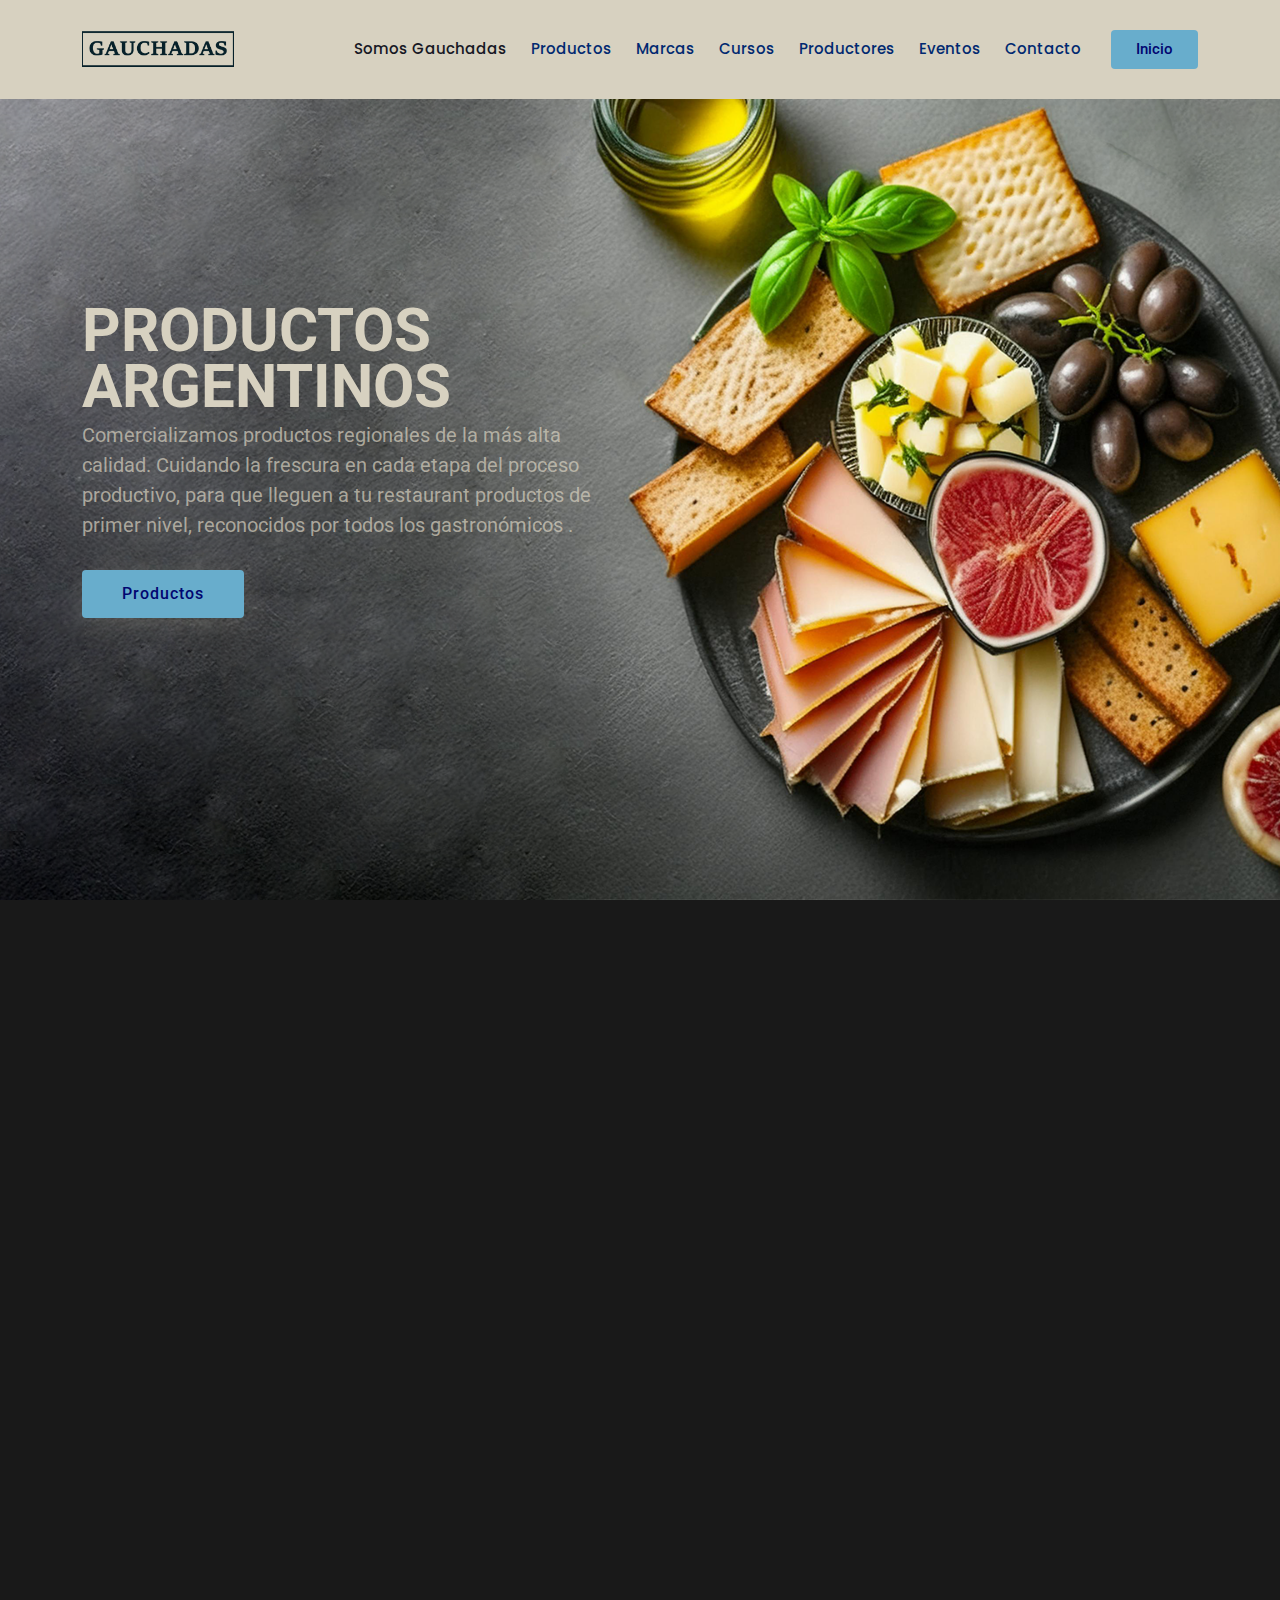
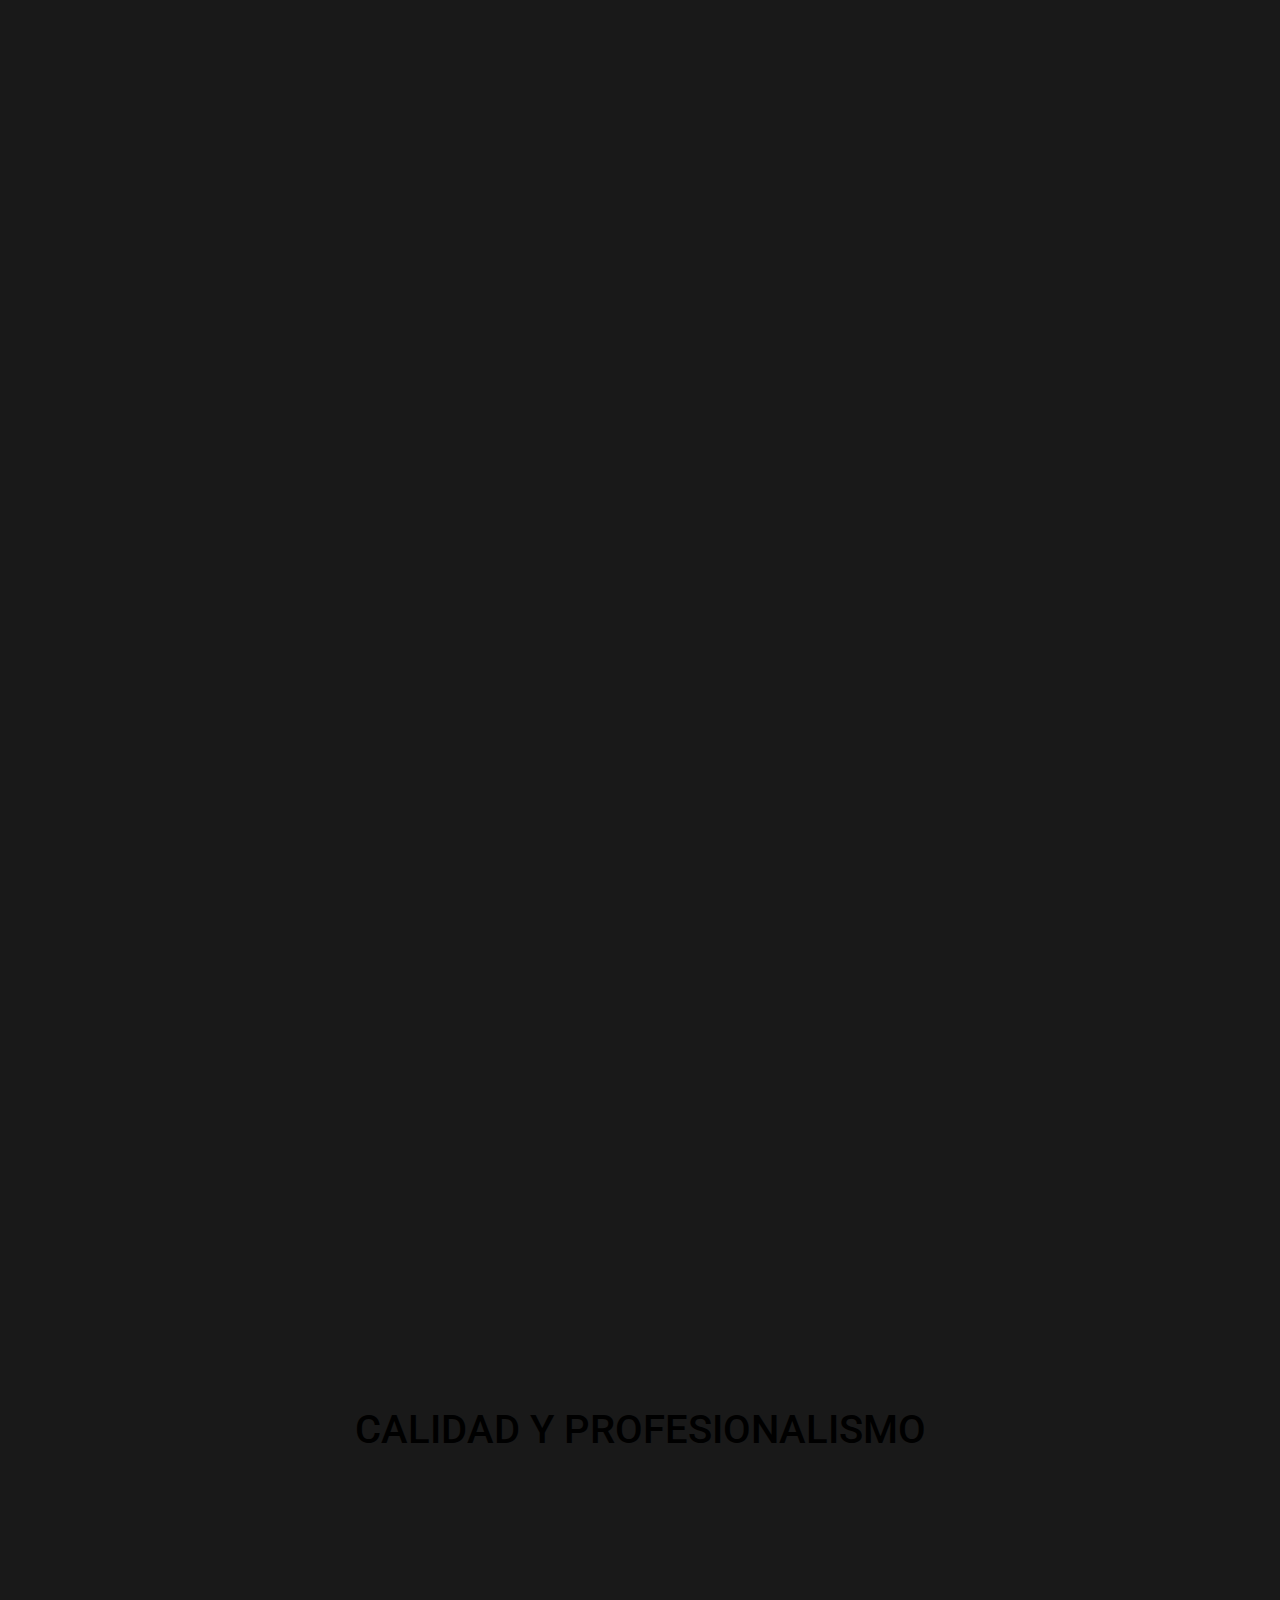
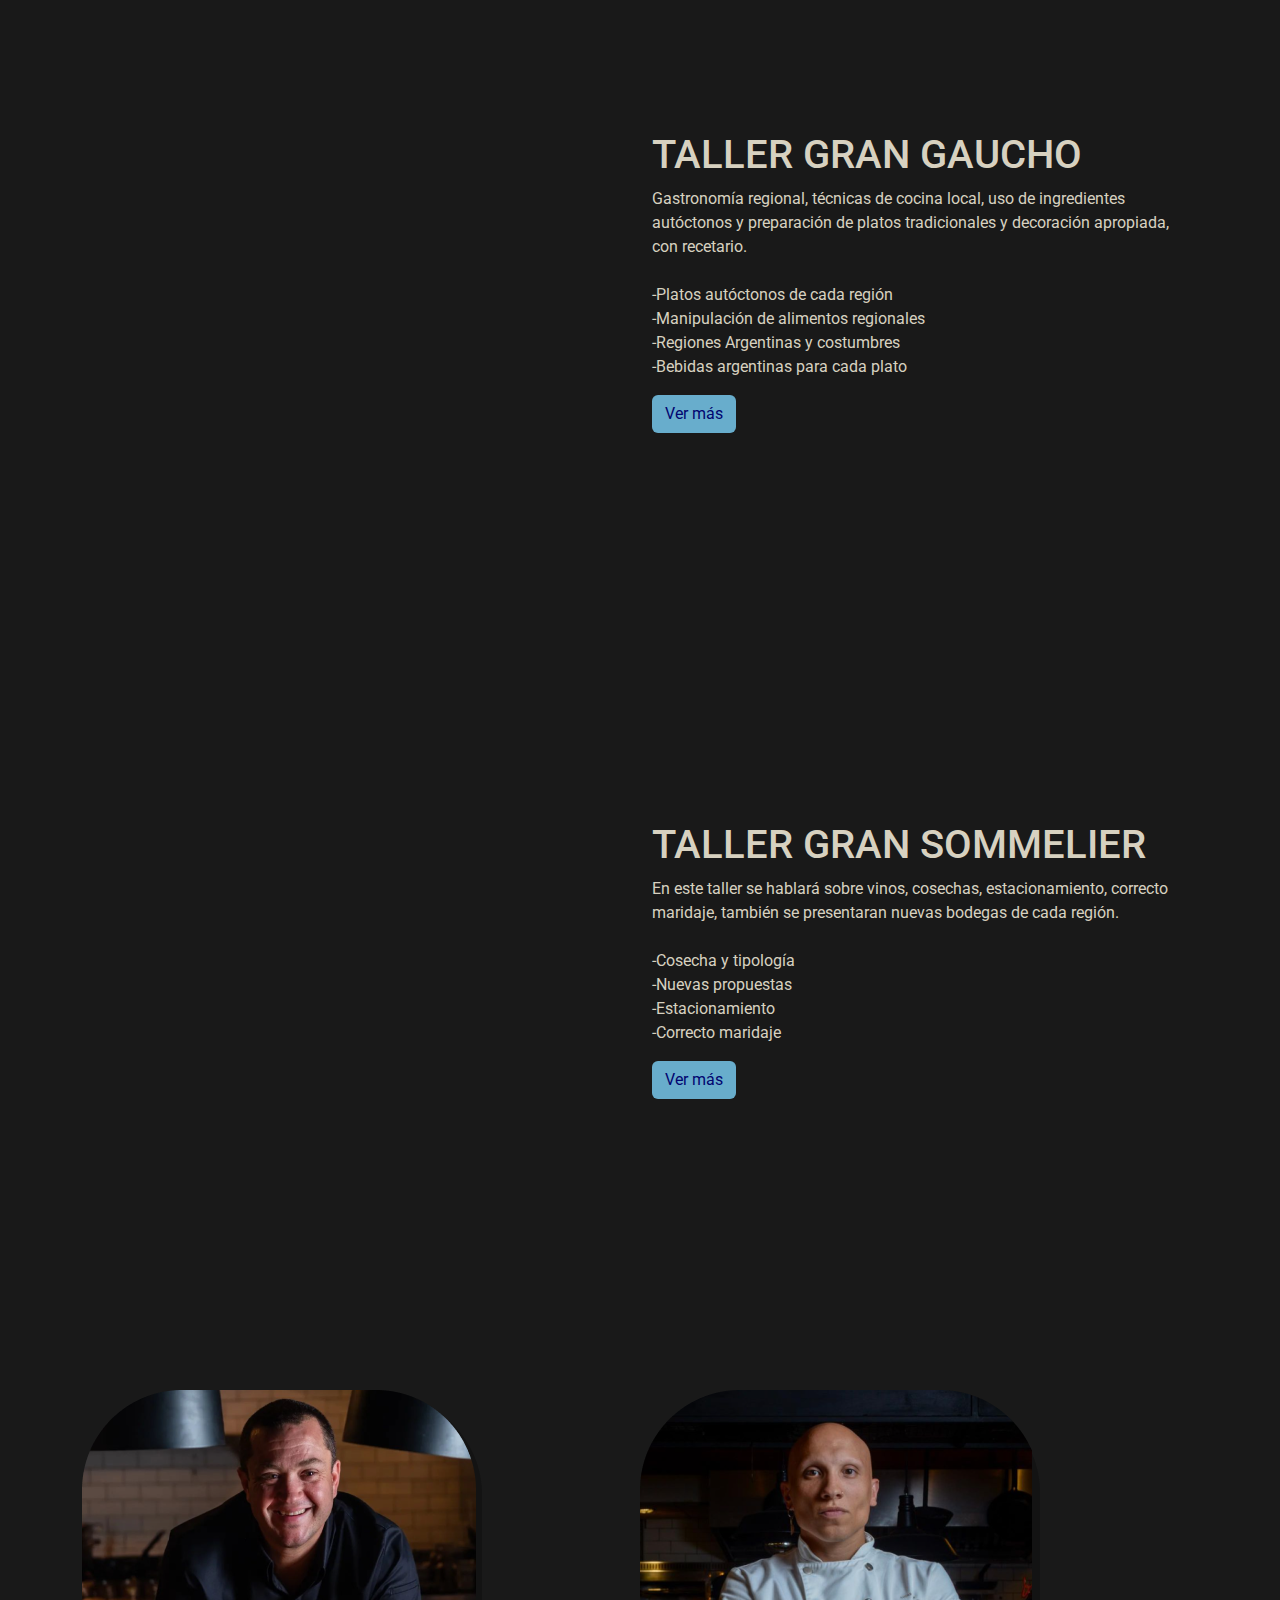
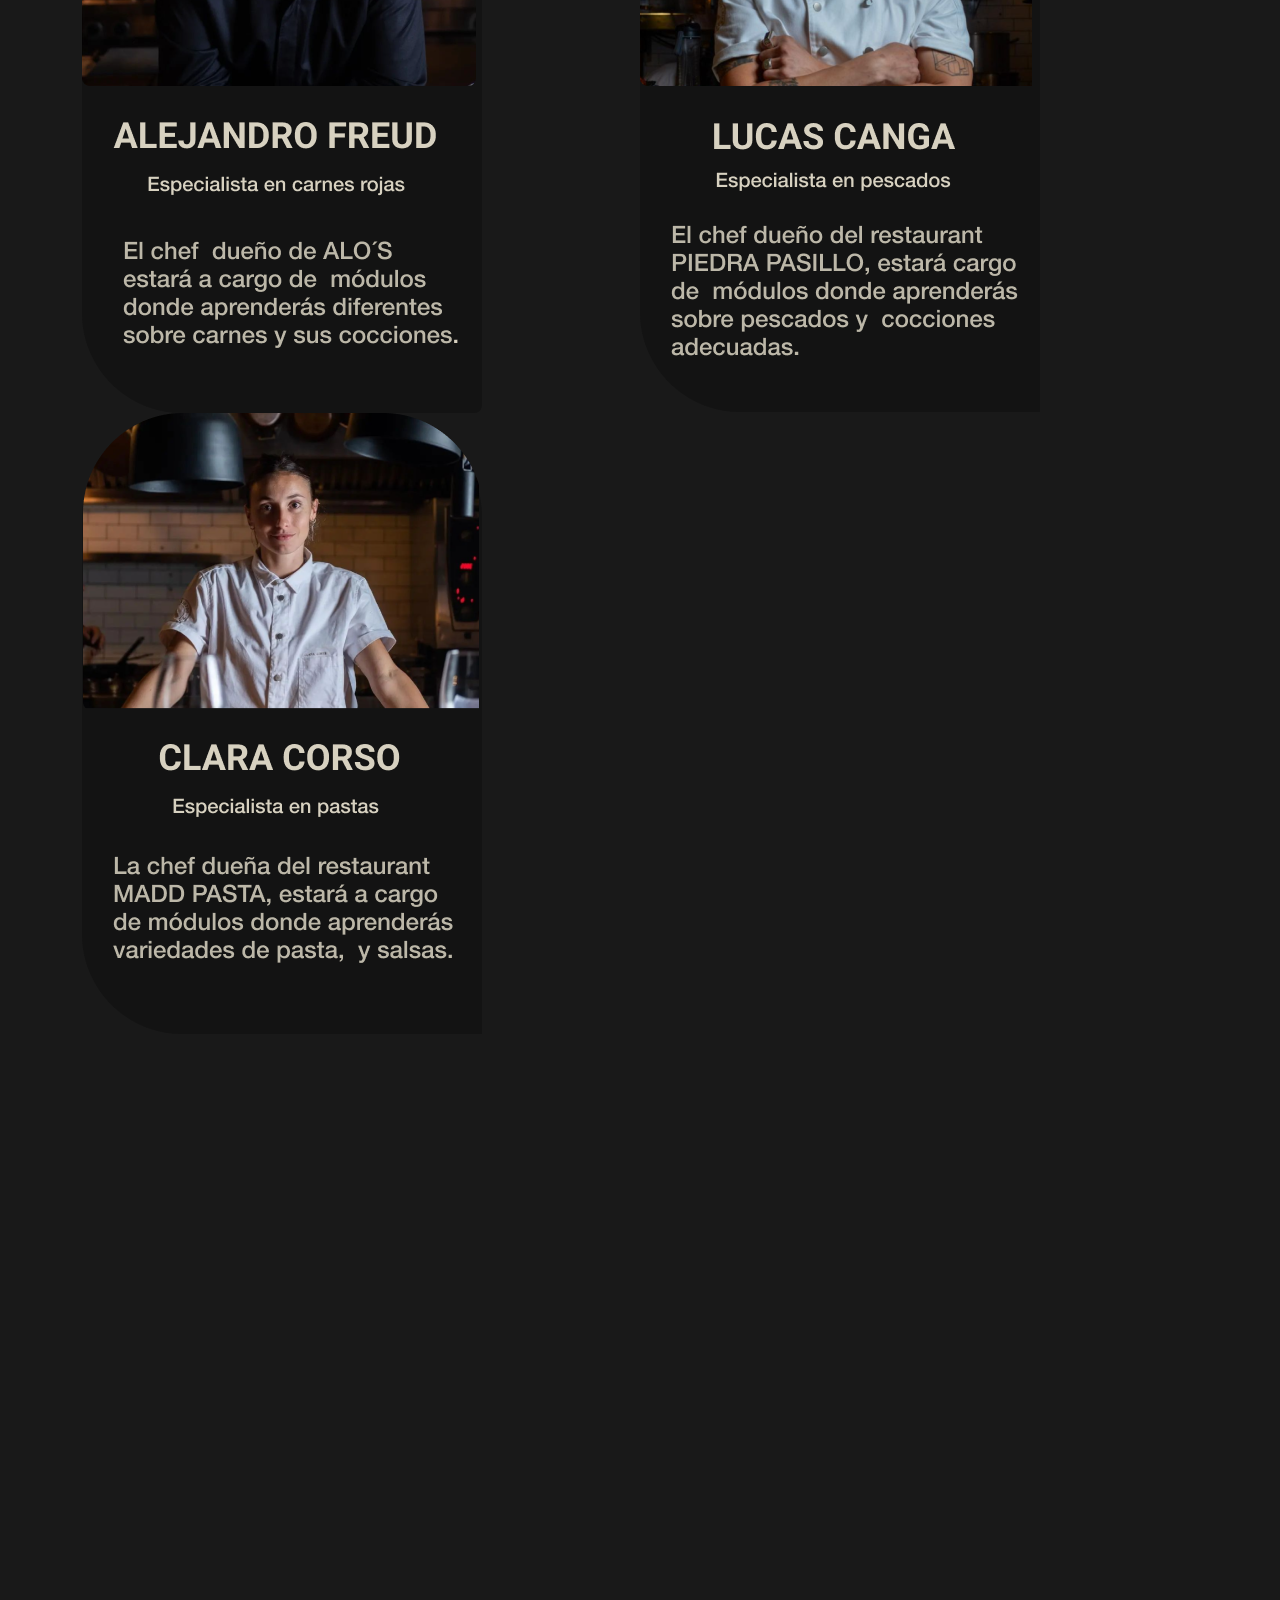
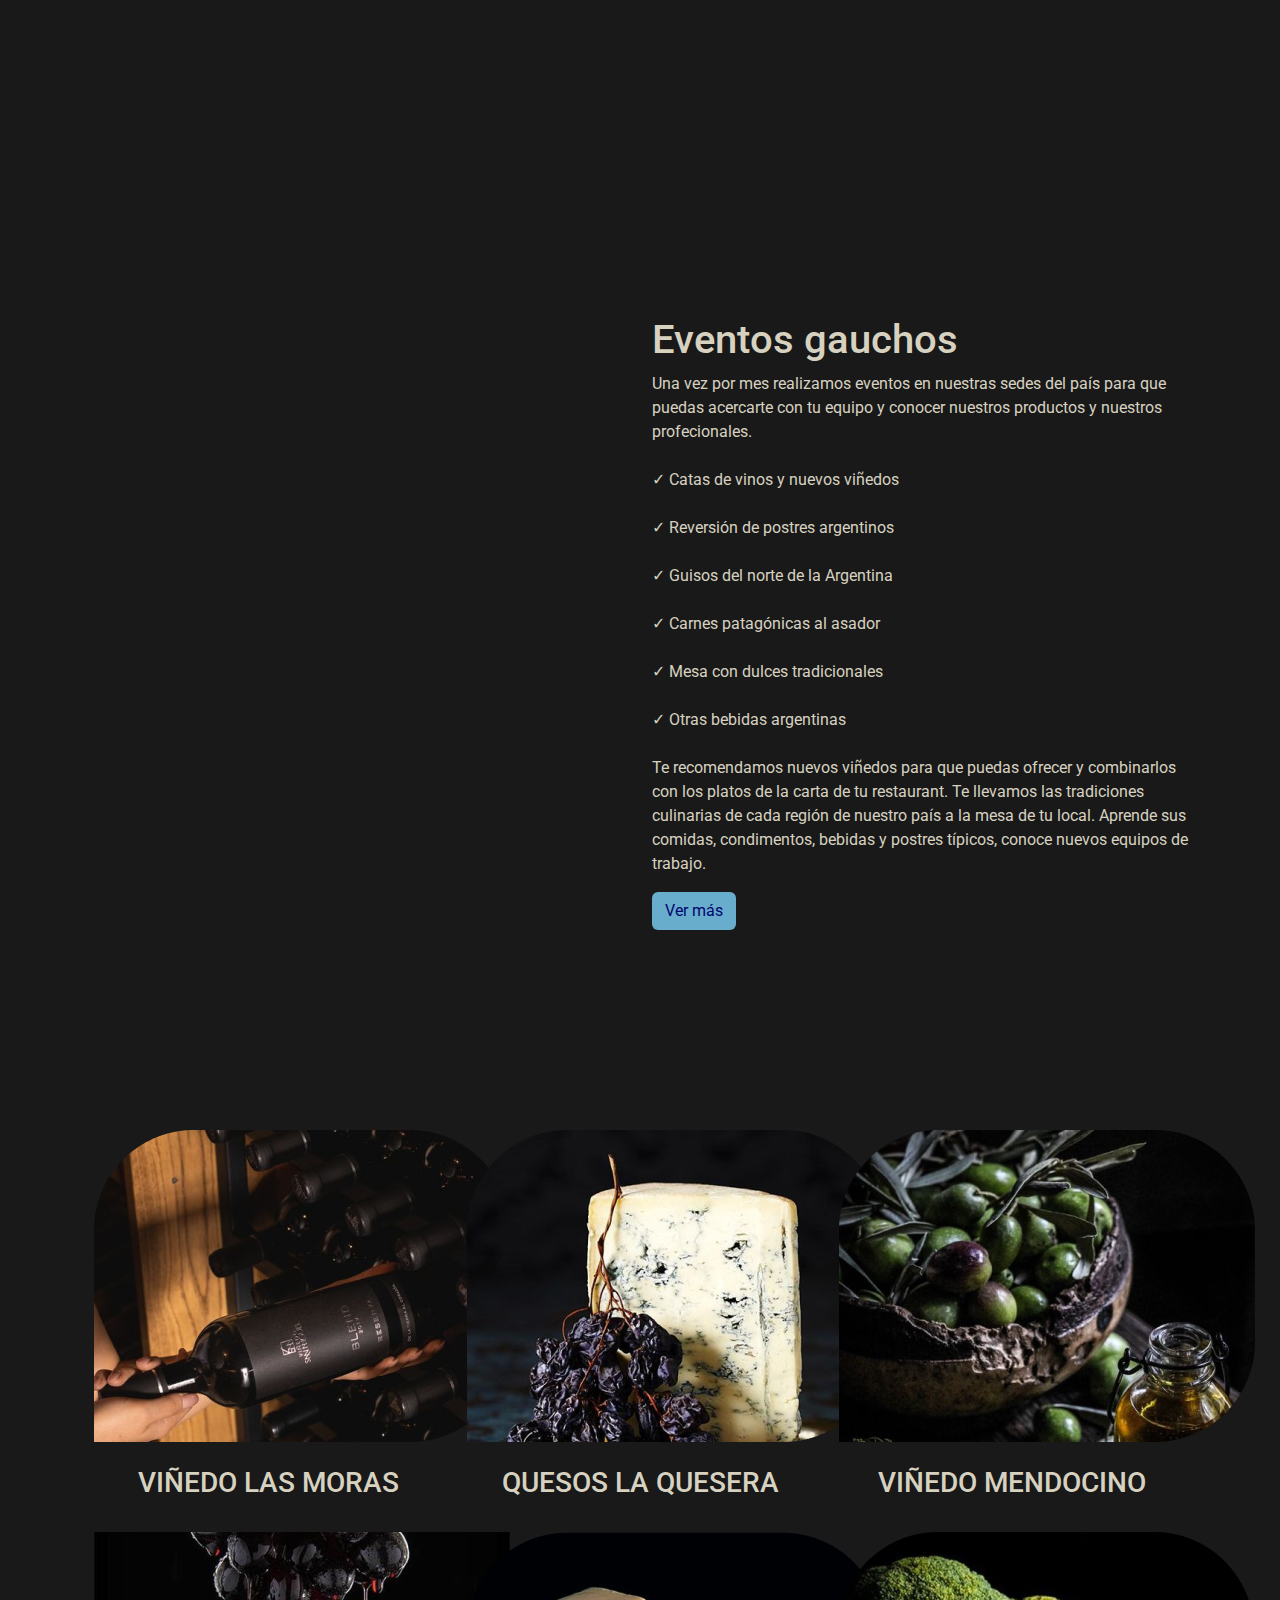
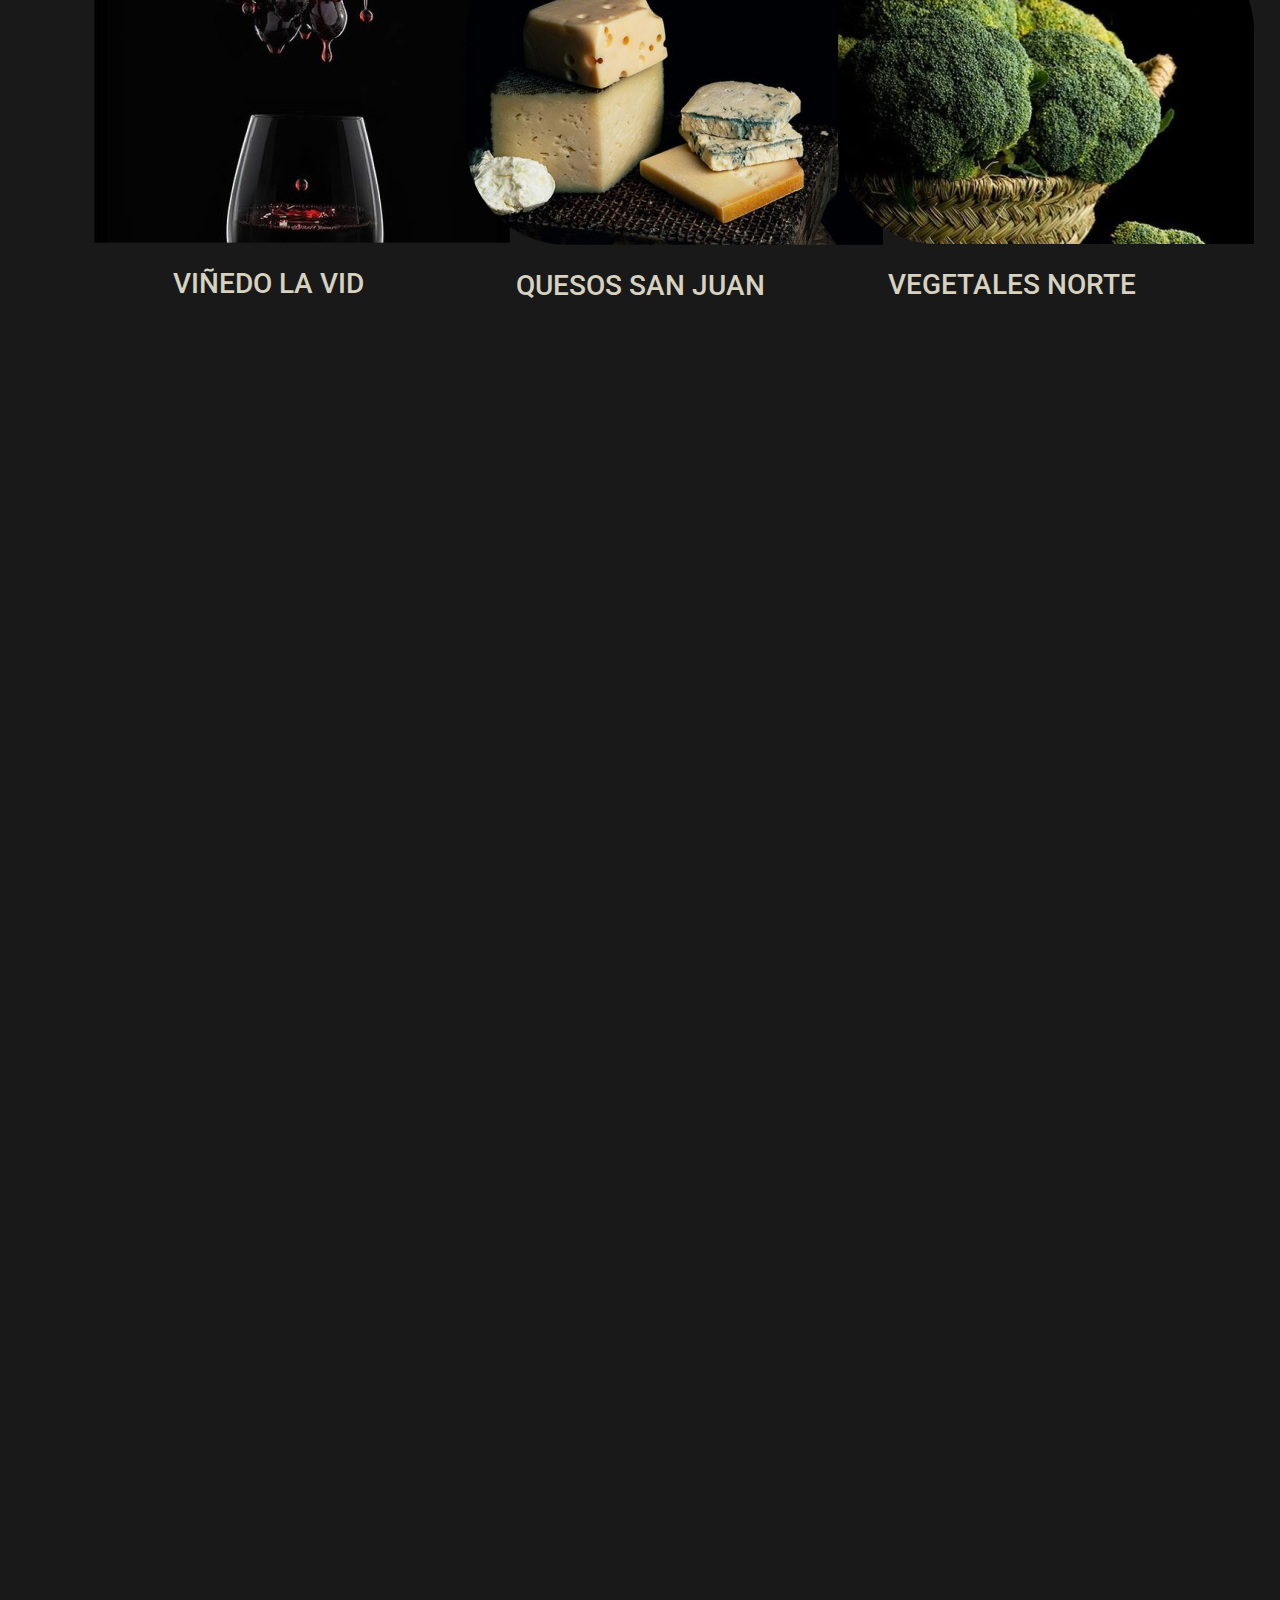
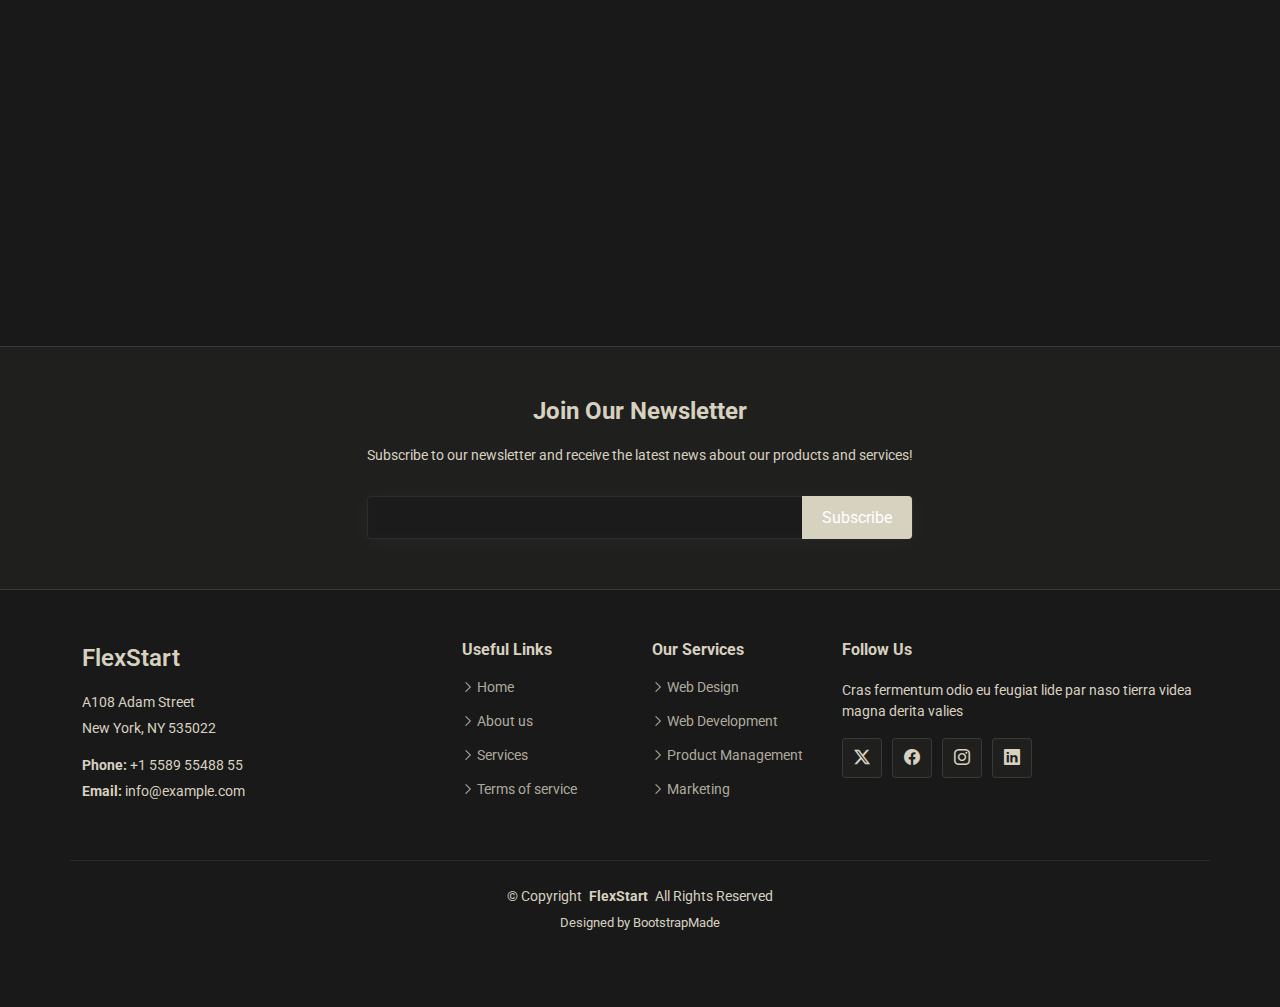
<file: nueva/FlexStart/index.html>
<!DOCTYPE html>
<html lang="en">

<head>
  <meta charset="utf-8">
  <meta content="width=device-width, initial-scale=1.0" name="viewport">
  <title>Index - FlexStart Bootstrap Template</title>
  <meta content="" name="description">
  <meta content="" name="keywords">

  <!-- Favicons -->
  <link href="assets/img/favicon.png" rel="icon">
  <link href="assets/img/apple-touch-icon.png" rel="apple-touch-icon">

  <!-- Fonts -->
  <link href="https://fonts.googleapis.com" rel="preconnect">
  <link href="https://fonts.gstatic.com" rel="preconnect" crossorigin>
  <link
    href="https://fonts.googleapis.com/css2?family=Roboto:ital,wght@0,100;0,300;0,400;0,500;0,700;0,900;1,100;1,300;1,400;1,500;1,700;1,900&family=Poppins:ital,wght@0,100;0,200;0,300;0,400;0,500;0,600;0,700;0,800;0,900;1,100;1,200;1,300;1,400;1,500;1,600;1,700;1,800;1,900&family=Nunito:ital,wght@0,200;0,300;0,400;0,500;0,600;0,700;0,800;0,900;1,200;1,300;1,400;1,500;1,600;1,700;1,800;1,900&display=swap"
    rel="stylesheet">

  <!-- Vendor CSS Files -->
  <link href="assets/vendor/bootstrap/css/bootstrap.min.css" rel="stylesheet">
  <link href="assets/vendor/bootstrap-icons/bootstrap-icons.css" rel="stylesheet">
  <link href="assets/vendor/aos/aos.css" rel="stylesheet">
  <link href="assets/vendor/glightbox/css/glightbox.min.css" rel="stylesheet">
  <link href="assets/vendor/swiper/swiper-bundle.min.css" rel="stylesheet">

  <!-- Main CSS File -->
  <link href="assets/css/main.css" rel="stylesheet">
  <!-- personalizado CSS File -->
  <link href="assets/css/personalizado.css" rel="stylesheet">

  <!-- =======================================================
  * Template Name: FlexStart
  * Template URL: https://bootstrapmade.com/flexstart-bootstrap-startup-template/
  * Updated: Jun 14 2024 with Bootstrap v5.3.3
  * Author: BootstrapMade.com
  * License: https://bootstrapmade.com/license/
  ======================================================== -->
</head>

<body class="index-page">

  <header id="header" class="header d-flex align-items-center fixed-top">
    <div class="container-fluid container-xl position-relative d-flex align-items-center">

      <a href="index.html" class="logo d-flex align-items-center me-auto">
        <!-- Uncomment the line below if you also wish to use an image logo -->
        <img src="img/Logo.png" alt="logo">
      </a>

      <nav id="navmenu" class="navmenu nav">
        <ul>
          <li><a href="#hero" class="active">Somos Gauchadas<br></a></li>
          <li><a href="#about">Productos</a></li>
          <li><a href="#services">Marcas</a></li>
          <li><a href="#portfolio">Cursos</a></li>
          <li><a href="#team">Productores</a></li>
          <li><a href="blog.html">Eventos</a></li>
          <li><a href="#contact">Contacto</a></li>
        </ul>
        <i class="mobile-nav-toggle d-xl-none bi bi-list"></i>
      </nav>

      <a id="boton" class="btn-getstarted flex-md-shrink-0" href="index.html#about">Inicio</a>

    </div>
  </header>

  <main class="main">

    <!-- Hero Section -->
    <section id="hero" class="hero section">

      <div class="container">
        <div class="row gy-4">
          <div class="col-lg-6 order-2 order-lg-1 d-flex flex-column justify-content-center">
            <h1 data-aos="fade-up" style="font-size: 60px;">PRODUCTOS ARGENTINOS</h1>
            <p class="textos" data-aos="fade-up" data-aos-delay="100">Comercializamos productos regionales de la más
              alta calidad. Cuidando la frescura en cada etapa del proceso productivo, para que lleguen a tu restaurant
              productos de primer nivel, reconocidos por todos los gastronómicos .</p>
            <div class="d-flex flex-column flex-md-row" data-aos="fade-up" data-aos-delay="200">
              <a id="boton" href="#about" class="boton btn-get-started">Productos</a>
            </div>
          </div>
          <div class="col-lg-6 order-1 order-lg-2 hero-img" data-aos="zoom-out">

          </div>
        </div>
      </div>

    </section><!-- /Hero Section -->

    <!-- Values Section -->
    <section id="values" class="values section">

      <!-- Section Title -->
      <div class="container section-title" data-aos="fade-up">
        <h2 id="textos">SOMOS GAUCHADAS</h2>
        <p>COCINA ARGENTINA<br></p>
      </div><!-- End Section Title -->

      <div class="container">

        <div class="row gy-4">

          <div class="col-lg-4" data-aos="fade-up" data-aos-delay="100">
            <div class="card">
              <img src="assets/img/icons/vaquita.png" class="img-fluid" alt="">
              <h3>Somos proveedores</h3>
              <p>Nos dedicamos a conectar los productores de mas alta calidad y frescura con tu local de cocina </p>
            </div>
          </div><!-- End Card Item -->

          <div class="col-lg-4" data-aos="fade-up" data-aos-delay="200">
            <div class="card">
              <img src="assets/img/icons/cocinero.png" class="img-fluid" alt="">
              <h3>Somos maestros</h3>
              <p>Brindamos cursos capacitación dictados por profesionales, para que te destaques en tu rubro .</p>
            </div>
          </div><!-- End Card Item -->

          <div class="col-lg-4" data-aos="fade-up" data-aos-delay="300">
            <div class="card">
              <img src="assets/img/icons/escarapela.png" class="img-fluid" alt="">
              <h3>Somos los mejores</h3>
              <p>Contamos con profesionales en la manipulación de cada producto para brindarle excelencia y calidad.</p>
            </div>
          </div><!-- End Card Item -->

        </div>

      </div>

    </section><!-- /Values Section -->

    <!-- About Section -->
    <section id="about" class="about section">

      <div class="container" data-aos="fade-up">
        <div class="row gx-0">

          <div class="col-lg-6 d-flex flex-column justify-content-center" data-aos="fade-up" data-aos-delay="200">
            <div class="content">

              <h1>ESCENCIA GAUCHA</h1>
              <p>
                En Gauchadas, nos dedicamos a llevar los mejores productos, de la más alta calidad a tu local. Somos un
                punto de encuentro para los amantes de la gastronomía que buscan calidad, autenticidad y una experiencia
                culinaria única.
              </p>
              <div class="text-center text-lg-start">
                <button id="boton" type="button" class="btn">Especialistas</button>
              </div>
            </div>
          </div>

          <div class="col-lg-6 d-flex align-items-center" data-aos="zoom-out" data-aos-delay="200">
            <img src="assets/img/img1.png" class="img-fluid" alt="">
          </div>

        </div>
      </div>

    </section><!-- /About Section -->

    <!-- Values Section -->
    <section id="values" class="values section">

      <!-- Section Title -->
      <div class="container section-title" data-aos="fade-up">
        <h2 id="textos">NUESTROS PRODUCTOS</h2>
        <p>PRODUCTOS REGIONALES<br></p>
      </div><!-- End Section Title -->

      <div class="container">

        <div class="row gy-3">

          <div class="col-lg-3" data-aos="fade-up" data-aos-delay="100">
            <div class="card">
              <img src="assets/img/icons/vaquita.png" class="img-fluid" alt="">
              <h3>VINOS</h3>
              <p>Conoce nuestras propuestas de nuevos viñedos y jóvenes vinos tradicionales de alta calidad. <br> </p>
              <button id="boton" type="button" class="btn">Ver más</button>
            </div>
          </div><!-- End Card Item -->

          <div class="col-lg-3" data-aos="fade-up" data-aos-delay="200">
            <div class="card">
              <img src="assets/img/icons/cocinero.png" class="img-fluid" alt="">
              <h3>CHARCUTERIA</h3>
              <p>Charcutería de primerísima calidad, proveniente de animales alimentados a alimento natural. <br> </p>
              <button id="boton" type="button" class="btn">Ver más</button>
            </div>
          </div><!-- End Card Item -->

          <div class="col-lg-3" data-aos="fade-up" data-aos-delay="300">
            <div class="card">
              <img src="assets/img/icons/escarapela.png" class="img-fluid" alt="">
              <h3>CARNES</h3>
              <p>Carnes de animales jóvenes alimentados con alimento premium basado en suplementos naturales.</p>
              <button id="boton" type="button" class="btn">Ver más</button>
            </div>
          </div><!-- End Card Item -->

          <div class="col-lg-3" data-aos="fade-up" data-aos-delay="300">
            <div class="card">
              <img src="assets/img/icons/escarapela.png" class="img-fluid" alt="">
              <h3>PANIFICADOS</h3>
              <p>Panificados realizados por expertos en el tema, a base de harina de trigo seleccionada. <br> </p>
              <button id="boton" type="button" class="btn">Ver más</button>
            </div>
          </div><!-- End Card Item -->

        </div>

      </div>

    </section><!-- /Values Section -->


    <!-- Features Section -->
    <section id="features" class="features section">
      <div class="divh1Negro align-items-center">

        <h1 id="tituloNegro" class="text-center"> CALIDAD Y PROFESIONALISMO</h1>
      </div>



      <!-- Section Title -->
      <div class="container section-title" data-aos="fade-up">
        <h2>NUESTROS CURSOS</h2>
        <p>PERFECCIONA TUS HABILIDADES<br></p>
      </div><!-- End Section Title -->

      <div class="container">

        <div class="row gy-6">

          <div class="col-xl-6" data-aos="zoom-out" data-aos-delay="100">
            <img src="assets/img/Firefly CARHNE 63184 7.png" class="img-fluid" alt="">
          </div>

          <div class="col-xl-6 d-flex align-items-center">

            <div class="content align-items-center">

              <h1>TALLER GRAN GAUCHO</h1>
              <p>
                Gastronomía regional, técnicas de cocina local, uso de ingredientes autóctonos y preparación de platos
                tradicionales y decoración apropiada, con recetario. <br>
                <br>
                -Platos autóctonos de cada región <br>
                -Manipulación de alimentos regionales <br>
                -Regiones Argentinas y costumbres <br>
                -Bebidas argentinas para cada plato <br>
              </p>
              <div class="text-center text-lg-start">
                <button id="boton" type="button" class="btn">Ver más</button>
              </div>
            </div>

          </div>

        </div>

      </div>

      <div class="container">

        <div class="row gy-6">

          <div class="col-xl-6 d-flex order-2 order-xl-1  align-items-center " data-aos="fade-up" data-aos-delay="200">

            <div class="content align-items-center">

              <h1>TALLER GRAN PANADERO</h1>
              <p>
                Taller centrado en la preparación de panes adecuados para cada tipo de comida regional. También
                trabajara en la elaboración de panes dulces típico de la región. <br>
                <br>
                -Masa madre y fermentos <br>
                -Panes para cada plato <br>
                -Panes rellenos salados <br>
                -Diferentes tipos de cocción <br>
              </p>
              <div class="text-center text-lg-start">
                <button id="boton" type="button" class="btn">Ver más</button>
              </div>
            </div>

          </div>

          <div class="col-xl-6 d-flex align-items-center order-1 order-xl-2" data-aos="fade-up" data-aos-delay="100">
            <img src="assets/img/Firefly CARHNE 63184 6.png" class="img-fluid" alt="">
          </div>

        </div>

      </div>

      <div class="container">

        <div class="row gy-6">

          <div class="col-xl-6" data-aos="zoom-out" data-aos-delay="100">
            <img src="assets/img/Firefly CARHNE 63184 7.png" class="img-fluid" alt="">
          </div>

          <div class="col-xl-6 d-flex align-items-center">

            <div class="content align-items-center">

              <h1>TALLER GRAN SOMMELIER</h1>
              <p>
                En este taller se hablará sobre vinos, cosechas, estacionamiento, correcto maridaje, también se
                presentaran nuevas bodegas de cada región. <br>
                <br>
                -Cosecha y tipología <br>
                -Nuevas propuestas <br>
                -Estacionamiento <br>
                -Correcto maridaje <br>
              </p>
              <div class="text-center text-lg-start">
                <button id="boton" type="button" class="btn">Ver más</button>
              </div>
            </div>

          </div>

        </div>

      </div>

    </section><!-- /Features Section -->




    <!-- Services Section -->
    <section id="services" class="services section">

      <!-- Section Title -->
      <div class="container section-title" data-aos="fade-up">
        <h2>NUESTROS CURSOS</h2>
        <p>LOS EXPERTOS TE ENSEÑAN<br></p>
      </div><!-- End Section Title -->

      <div class="container  align-items-center">
        <div class="row gy-3">

          <div class="row">
            <div class="col">
              <img src="assets/img/Greee.png" alt="">
            </div>

            <div class="col">
              <img src="assets/img/Group 57 (1).png" alt="">
            </div>

            <div class="col">
              <img src="assets/img/Group.png" alt="">
            </div>

          </div>



        </div>

      </div>

    </section><!-- /Services Section -->







    <!-- Testimonials Section -->
    <section id="testimonials" class="testimonials section">

      <!-- Section Title -->
      <div class="container section-title" data-aos="fade-up">
        <h2>NUESTROS CLIENTES</h2>
        <p>CONFÍAN EN NOSOTROS<br></p>
      </div><!-- End Section Title -->

      <div class="container" data-aos="fade-up" data-aos-delay="100">

        <div class="swiper init-swiper">
          <script type="application/json" class="swiper-config">
            {
              "loop": true,
              "speed": 600,
              "autoplay": {
                "delay": 5000
              },
              "slidesPerView": "auto",
              "pagination": {
                "el": ".swiper-pagination",
                "type": "bullets",
                "clickable": true
              },
              "breakpoints": {
                "320": {
                  "slidesPerView": 1,
                  "spaceBetween": 40
                },
                "1200": {
                  "slidesPerView": 3,
                  "spaceBetween": 1
                }
              }
            }
          </script>
          <div class="swiper-wrapper">

            <div class="swiper-slide">
              <div class="testimonial-item">
                <img src="assets/img/marcas/fffff.png" alt="">
              </div>
            </div><!-- End testimonial item -->

            <div class="swiper-slide">
              <div class="testimonial-item">
                <img src="assets/img/marcas/Siii.png" alt="">
              </div>
            </div><!-- End testimonial item -->

            <div class="swiper-slide">
              <div class="testimonial-item">
                <img src="assets/img/marcas/Sin 1.png" alt="">
              </div>
            </div><!-- End testimonial item -->

            <div class="swiper-slide">
              <div class="testimonial-item">
                <img src="assets/img/marcas/Sin títul 1.png" alt="">
              </div>
            </div><!-- End testimonial item -->


          </div>
          <div class="swiper-pagination"></div>
        </div>

      </div>

    </section><!-- /Testimonials Section -->



    <!-- Team Section -->
    <section id="team" class="team section">

      <!-- Section Title -->
      <div class="container section-title" data-aos="fade-up">
        <h2>CONOCE GAUCHADAS</h2>
        <p>EVENTOS GAUCHOS</p>
      </div><!-- End Section Title -->

      <div class="container">

        <div class="row gy-6">

          <div class="col-xl-6" data-aos="zoom-out" data-aos-delay="100">
            <img src="assets/img/image 35.png" class="img-fluid" alt="">
          </div>

          <div class="col-xl-6 d-flex align-items-center">

            <div class="content align-items-center">

              <h1>Eventos gauchos</h1>
              <p>
                Una vez por mes realizamos eventos en nuestras sedes del país para que puedas acercarte con tu equipo y
                conocer nuestros productos y nuestros profecionales. <br>
                <br>
                ✓ Catas de vinos y nuevos viñedos<br><br>
                ✓ Reversión de postres argentinos<br><br>
                ✓ Guisos del norte de la Argentina<br><br>
                ✓ Carnes patagónicas al asador<br><br>
                ✓ Mesa con dulces tradicionales<br><br>
                ✓ Otras bebidas argentinas<br><br>
                Te recomendamos nuevos viñedos para que puedas ofrecer y combinarlos con los platos de la carta de tu
                restaurant. Te llevamos las tradiciones culinarias de cada región de nuestro país a la mesa de tu local.
                Aprende sus comidas, condimentos, bebidas y postres típicos, conoce nuevos equipos de trabajo.
              </p>
              <div class="text-center text-lg-start">
                <button id="boton" type="button" class="btn">Ver más</button>
              </div>
            </div>

          </div>

        </div>

        <!-- Section Title -->
      <div class="container section-title" data-aos="fade-up">
        <h2>ORIGEN DE LOS PRODUCTOS</h2>
        <p>NUESTROS PROVEEDORES</p>
      </div><!-- End Section Title -->

      <div class="container">
        <div class="row">
          <div class="col-lg-4">
            <img src="assets/img/proveedores/Overlay.png" alt="">
            <div class="text-center">
              <br>
              <h3>VIÑEDO LAS MORAS</h3>
            </div>
          </div>
          <div class="col-lg-4">
            <img src="assets/img/proveedores/Overlay (1).png" alt="">
            <div class="text-center">
              <br>
              <h3>QUESOS LA QUESERA</h3>
            </div>
          </div>
          <div class="col-lg-4">
            <img src="assets/img/proveedores/Overlay (2).png" alt="">
            <div class="text-center">
              <br>
              <h3>VIÑEDO MENDOCINO</h3>
            </div>
          </div>
        </div>

        <br>

        <div class="row">
          <div class="col-lg-4">
            <img src="assets/img/proveedores/Group 51.png" alt="">
            <div class="text-center">
              <br>
              <h3>VIÑEDO LA VID</h3>
            </div>
          </div>
          <div class="col-lg-4">
            <img src="assets/img/proveedores/Overlay (3).png" alt="">
            <div class="text-center">
              <br>
              <h3>QUESOS SAN JUAN</h3>
            </div>
          </div>
          <div class="col-lg-4">
            <img src="assets/img/proveedores/Overlay (4).png" alt="">
            <div class="text-center">
              <br>
              <h3>VEGETALES NORTE</h3>
            </div>
          </div>
        </div>
      </div>

      </div>

    </section><!-- /Team Section -->

    <section>


    </section>


    <!-- Recent Posts Section -->
    <section id="recent-posts" class="recent-posts section">

      <!-- Section Title -->
      <div class="container section-title" data-aos="fade-up">
        <h2>Recent Posts</h2>
        <p>Recent posts form our Blog</p>
      </div><!-- End Section Title -->

      <div class="container">

        <div class="row gy-5">

          <div class="col-xl-4 col-md-6">
            <div class="post-item position-relative h-100" data-aos="fade-up" data-aos-delay="100">

              <div class="post-img position-relative overflow-hidden">
                <img src="assets/img/blog/blog-1.jpg" class="img-fluid" alt="">
                <span class="post-date">December 12</span>
              </div>

              <div class="post-content d-flex flex-column">

                <h3 class="post-title">Eum ad dolor et. Autem aut fugiat debitis</h3>

                <div class="meta d-flex align-items-center">
                  <div class="d-flex align-items-center">
                    <i class="bi bi-person"></i> <span class="ps-2">Julia Parker</span>
                  </div>
                  <span class="px-3 text-black-50">/</span>
                  <div class="d-flex align-items-center">
                    <i class="bi bi-folder2"></i> <span class="ps-2">Politics</span>
                  </div>
                </div>

                <hr>

                <a href="blog-details.html" class="readmore stretched-link"><span>Read More</span><i
                    class="bi bi-arrow-right"></i></a>

              </div>

            </div>
          </div><!-- End post item -->

          <div class="col-xl-4 col-md-6">
            <div class="post-item position-relative h-100" data-aos="fade-up" data-aos-delay="200">

              <div class="post-img position-relative overflow-hidden">
                <img src="assets/img/blog/blog-2.jpg" class="img-fluid" alt="">
                <span class="post-date">July 17</span>
              </div>

              <div class="post-content d-flex flex-column">

                <h3 class="post-title">Et repellendus molestiae qui est sed omnis</h3>

                <div class="meta d-flex align-items-center">
                  <div class="d-flex align-items-center">
                    <i class="bi bi-person"></i> <span class="ps-2">Mario Douglas</span>
                  </div>
                  <span class="px-3 text-black-50">/</span>
                  <div class="d-flex align-items-center">
                    <i class="bi bi-folder2"></i> <span class="ps-2">Sports</span>
                  </div>
                </div>

                <hr>

                <a href="blog-details.html" class="readmore stretched-link"><span>Read More</span><i
                    class="bi bi-arrow-right"></i></a>

              </div>

            </div>
          </div><!-- End post item -->

          <div class="col-xl-4 col-md-6" data-aos="fade-up" data-aos-delay="300">
            <div class="post-item position-relative h-100">

              <div class="post-img position-relative overflow-hidden">
                <img src="assets/img/blog/blog-3.jpg" class="img-fluid" alt="">
                <span class="post-date">September 05</span>
              </div>

              <div class="post-content d-flex flex-column">

                <h3 class="post-title">Quia assumenda est et veritati tirana ploder</h3>

                <div class="meta d-flex align-items-center">
                  <div class="d-flex align-items-center">
                    <i class="bi bi-person"></i> <span class="ps-2">Lisa Hunter</span>
                  </div>
                  <span class="px-3 text-black-50">/</span>
                  <div class="d-flex align-items-center">
                    <i class="bi bi-folder2"></i> <span class="ps-2">Economics</span>
                  </div>
                </div>

                <hr>

                <a href="blog-details.html" class="readmore stretched-link"><span>Read More</span><i
                    class="bi bi-arrow-right"></i></a>

              </div>

            </div>
          </div><!-- End post item -->

        </div>

      </div>

    </section><!-- /Recent Posts Section -->

    <!-- Contact Section -->
    <section id="contact" class="contact section">

      <!-- Section Title -->
      <div class="container section-title" data-aos="fade-up">
        <h2>Contact</h2>
        <p>Contact Us</p>
      </div><!-- End Section Title -->

      <div class="container" data-aos="fade-up" data-aos-delay="100">

        <div class="row gy-4">

          <div class="col-lg-6">

            <div class="row gy-4">
              <div class="col-md-6">
                <div class="info-item" data-aos="fade" data-aos-delay="200">
                  <i class="bi bi-geo-alt"></i>
                  <h3>Address</h3>
                  <p>A108 Adam Street</p>
                  <p>New York, NY 535022</p>
                </div>
              </div><!-- End Info Item -->

              <div class="col-md-6">
                <div class="info-item" data-aos="fade" data-aos-delay="300">
                  <i class="bi bi-telephone"></i>
                  <h3>Call Us</h3>
                  <p>+1 5589 55488 55</p>
                  <p>+1 6678 254445 41</p>
                </div>
              </div><!-- End Info Item -->

              <div class="col-md-6">
                <div class="info-item" data-aos="fade" data-aos-delay="400">
                  <i class="bi bi-envelope"></i>
                  <h3>Email Us</h3>
                  <p>info@example.com</p>
                  <p>contact@example.com</p>
                </div>
              </div><!-- End Info Item -->

              <div class="col-md-6">
                <div class="info-item" data-aos="fade" data-aos-delay="500">
                  <i class="bi bi-clock"></i>
                  <h3>Open Hours</h3>
                  <p>Monday - Friday</p>
                  <p>9:00AM - 05:00PM</p>
                </div>
              </div><!-- End Info Item -->

            </div>

          </div>

          <div class="col-lg-6">
            <form action="forms/contact.php" method="post" class="php-email-form" data-aos="fade-up"
              data-aos-delay="200">
              <div class="row gy-4">

                <div class="col-md-6">
                  <input type="text" name="name" class="form-control" placeholder="Your Name" required="">
                </div>

                <div class="col-md-6 ">
                  <input type="email" class="form-control" name="email" placeholder="Your Email" required="">
                </div>

                <div class="col-md-12">
                  <input type="text" class="form-control" name="subject" placeholder="Subject" required="">
                </div>

                <div class="col-md-12">
                  <textarea class="form-control" name="message" rows="6" placeholder="Message" required=""></textarea>
                </div>

                <div class="col-md-12 text-center">
                  <div class="loading">Loading</div>
                  <div class="error-message"></div>
                  <div class="sent-message">Your message has been sent. Thank you!</div>

                  <button type="submit">Send Message</button>
                </div>

              </div>
            </form>
          </div><!-- End Contact Form -->

        </div>

      </div>

    </section><!-- /Contact Section -->

  </main>

  <footer id="footer" class="footer">

    <div class="footer-newsletter">
      <div class="container">
        <div class="row justify-content-center text-center">
          <div class="col-lg-6">
            <h4>Join Our Newsletter</h4>
            <p>Subscribe to our newsletter and receive the latest news about our products and services!</p>
            <form action="forms/newsletter.php" method="post" class="php-email-form">
              <div class="newsletter-form"><input type="email" name="email"><input type="submit" value="Subscribe">
              </div>
              <div class="loading">Loading</div>
              <div class="error-message"></div>
              <div class="sent-message">Your subscription request has been sent. Thank you!</div>
            </form>
          </div>
        </div>
      </div>
    </div>

    <div class="container footer-top">
      <div class="row gy-4">
        <div class="col-lg-4 col-md-6 footer-about">
          <a href="index.html" class="d-flex align-items-center">
            <span class="sitename">FlexStart</span>
          </a>
          <div class="footer-contact pt-3">
            <p>A108 Adam Street</p>
            <p>New York, NY 535022</p>
            <p class="mt-3"><strong>Phone:</strong> <span>+1 5589 55488 55</span></p>
            <p><strong>Email:</strong> <span>info@example.com</span></p>
          </div>
        </div>

        <div class="col-lg-2 col-md-3 footer-links">
          <h4>Useful Links</h4>
          <ul>
            <li><i class="bi bi-chevron-right"></i> <a href="#">Home</a></li>
            <li><i class="bi bi-chevron-right"></i> <a href="#">About us</a></li>
            <li><i class="bi bi-chevron-right"></i> <a href="#">Services</a></li>
            <li><i class="bi bi-chevron-right"></i> <a href="#">Terms of service</a></li>
          </ul>
        </div>

        <div class="col-lg-2 col-md-3 footer-links">
          <h4>Our Services</h4>
          <ul>
            <li><i class="bi bi-chevron-right"></i> <a href="#">Web Design</a></li>
            <li><i class="bi bi-chevron-right"></i> <a href="#">Web Development</a></li>
            <li><i class="bi bi-chevron-right"></i> <a href="#">Product Management</a></li>
            <li><i class="bi bi-chevron-right"></i> <a href="#">Marketing</a></li>
          </ul>
        </div>

        <div class="col-lg-4 col-md-12">
          <h4>Follow Us</h4>
          <p>Cras fermentum odio eu feugiat lide par naso tierra videa magna derita valies</p>
          <div class="social-links d-flex">
            <a href=""><i class="bi bi-twitter-x"></i></a>
            <a href=""><i class="bi bi-facebook"></i></a>
            <a href=""><i class="bi bi-instagram"></i></a>
            <a href=""><i class="bi bi-linkedin"></i></a>
          </div>
        </div>

      </div>
    </div>

    <div class="container copyright text-center mt-4">
      <p>© <span>Copyright</span> <strong class="px-1 sitename">FlexStart</strong> <span>All Rights Reserved</span></p>
      <div class="credits">
        <!-- All the links in the footer should remain intact. -->
        <!-- You can delete the links only if you've purchased the pro version. -->
        <!-- Licensing information: https://bootstrapmade.com/license/ -->
        <!-- Purchase the pro version with working PHP/AJAX contact form: [buy-url] -->
        Designed by <a href="https://bootstrapmade.com/">BootstrapMade</a>
      </div>
    </div>

  </footer>

  <!-- Scroll Top -->
  <a href="#" id="scroll-top" class="scroll-top d-flex align-items-center justify-content-center"><i
      class="bi bi-arrow-up-short"></i></a>

  <!-- Vendor JS Files -->
  <script src="assets/vendor/bootstrap/js/bootstrap.bundle.min.js"></script>
  <script src="assets/vendor/php-email-form/validate.js"></script>
  <script src="assets/vendor/aos/aos.js"></script>
  <script src="assets/vendor/glightbox/js/glightbox.min.js"></script>
  <script src="assets/vendor/purecounter/purecounter_vanilla.js"></script>
  <script src="assets/vendor/imagesloaded/imagesloaded.pkgd.min.js"></script>
  <script src="assets/vendor/isotope-layout/isotope.pkgd.min.js"></script>
  <script src="assets/vendor/swiper/swiper-bundle.min.js"></script>

  <!-- Main JS File -->
  <script src="assets/js/main.js"></script>

</body>

</html>
</file>
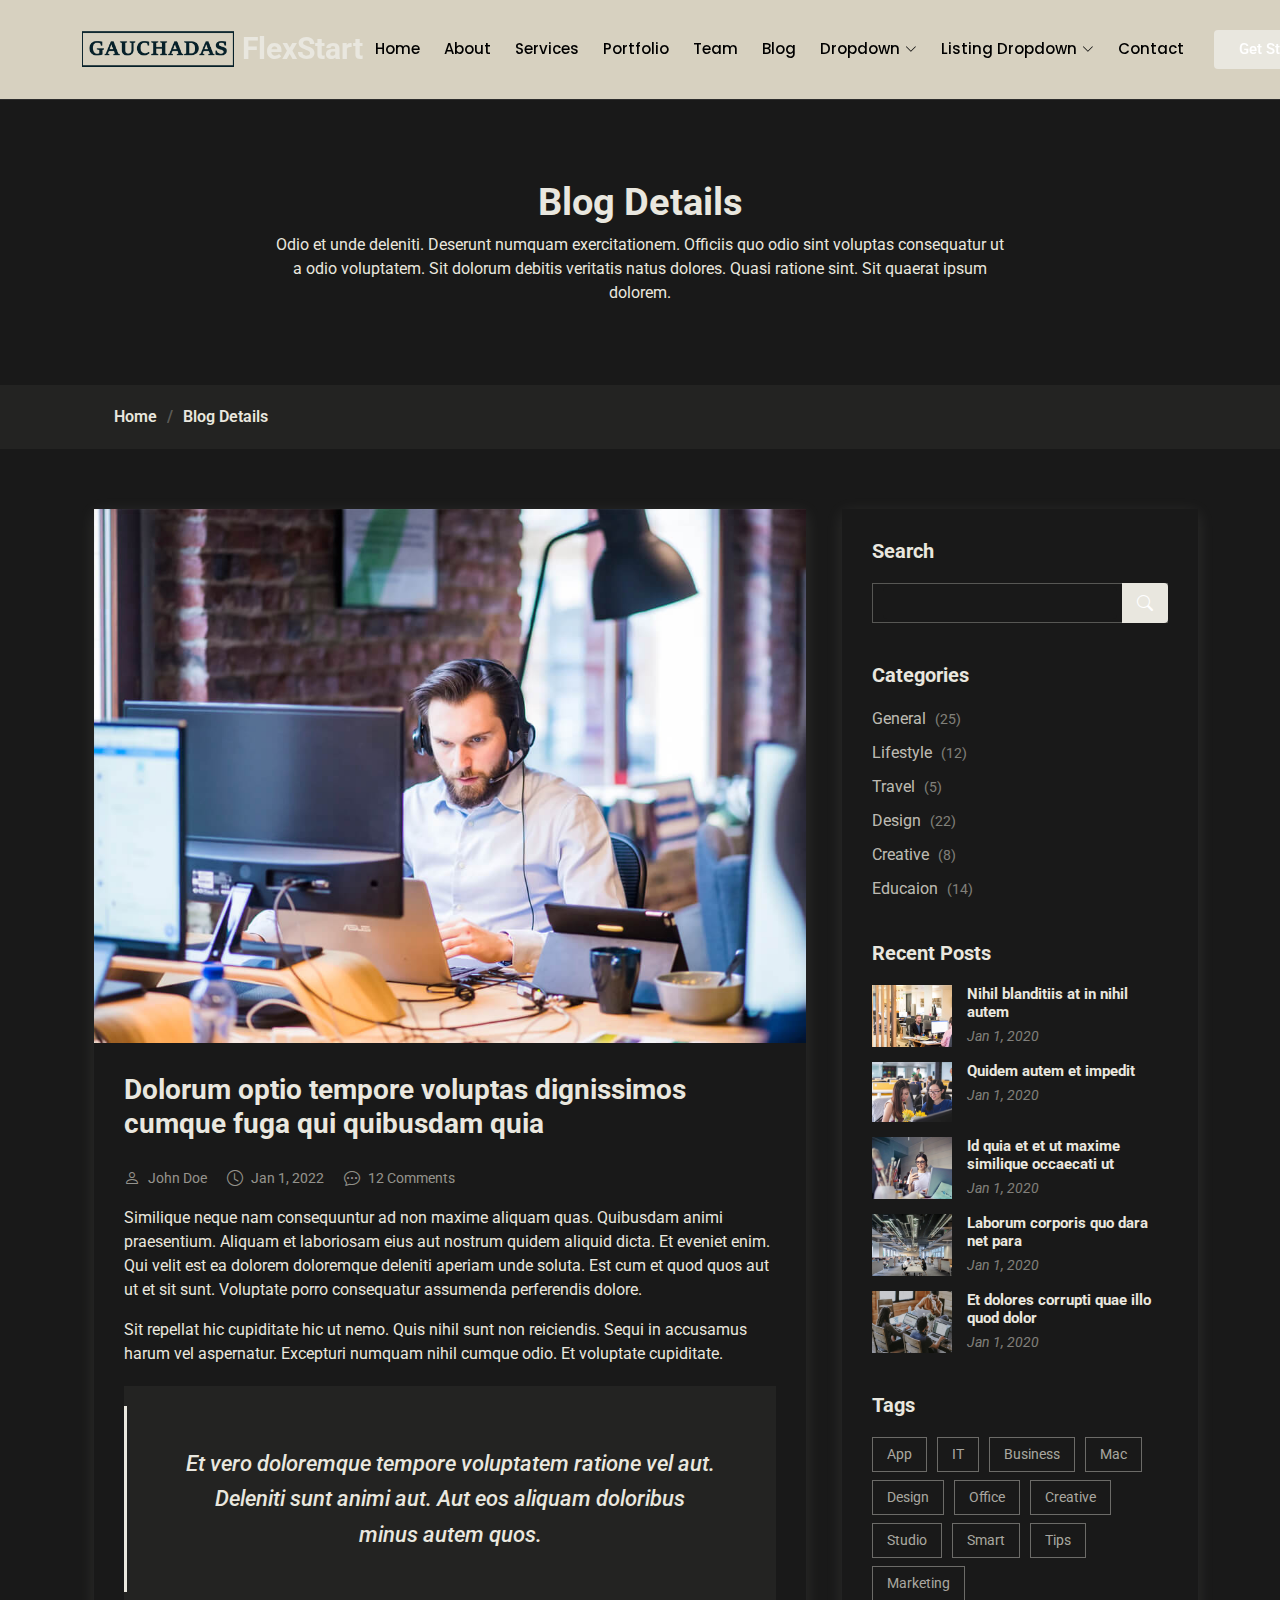
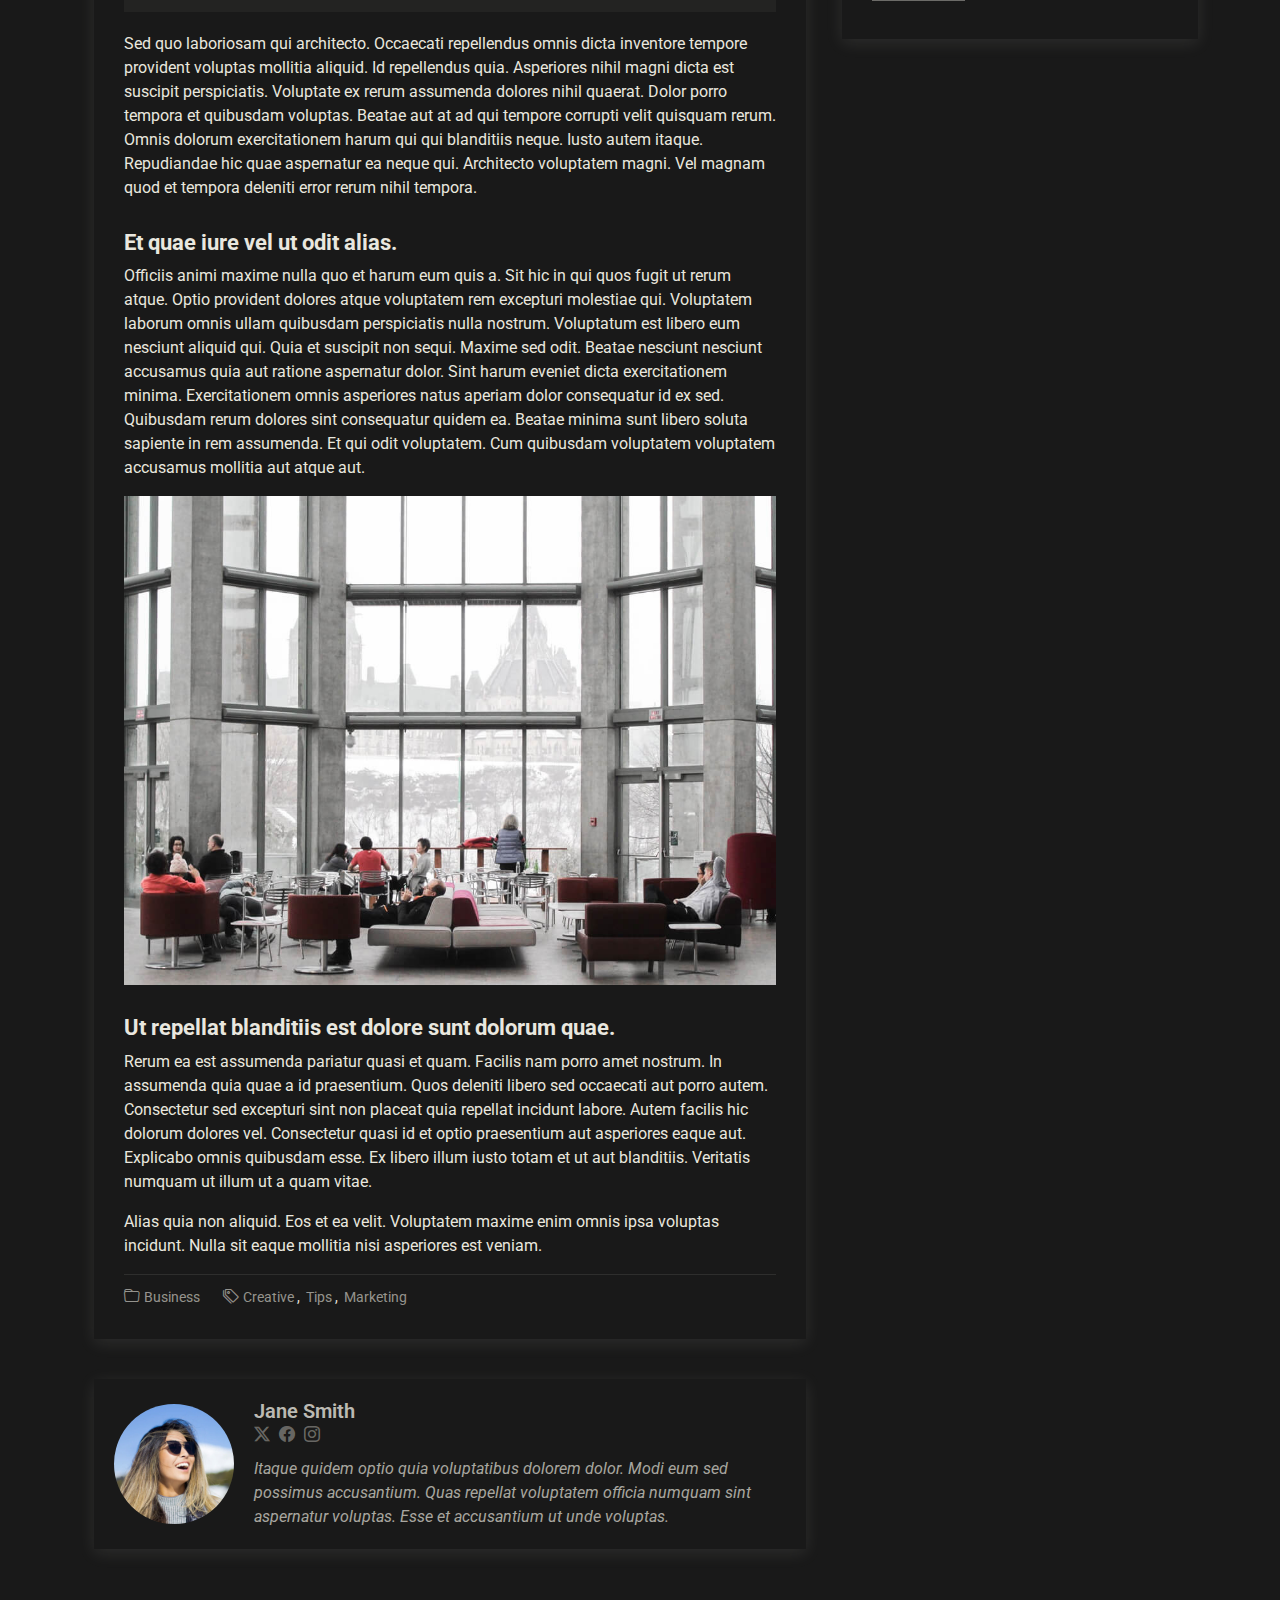
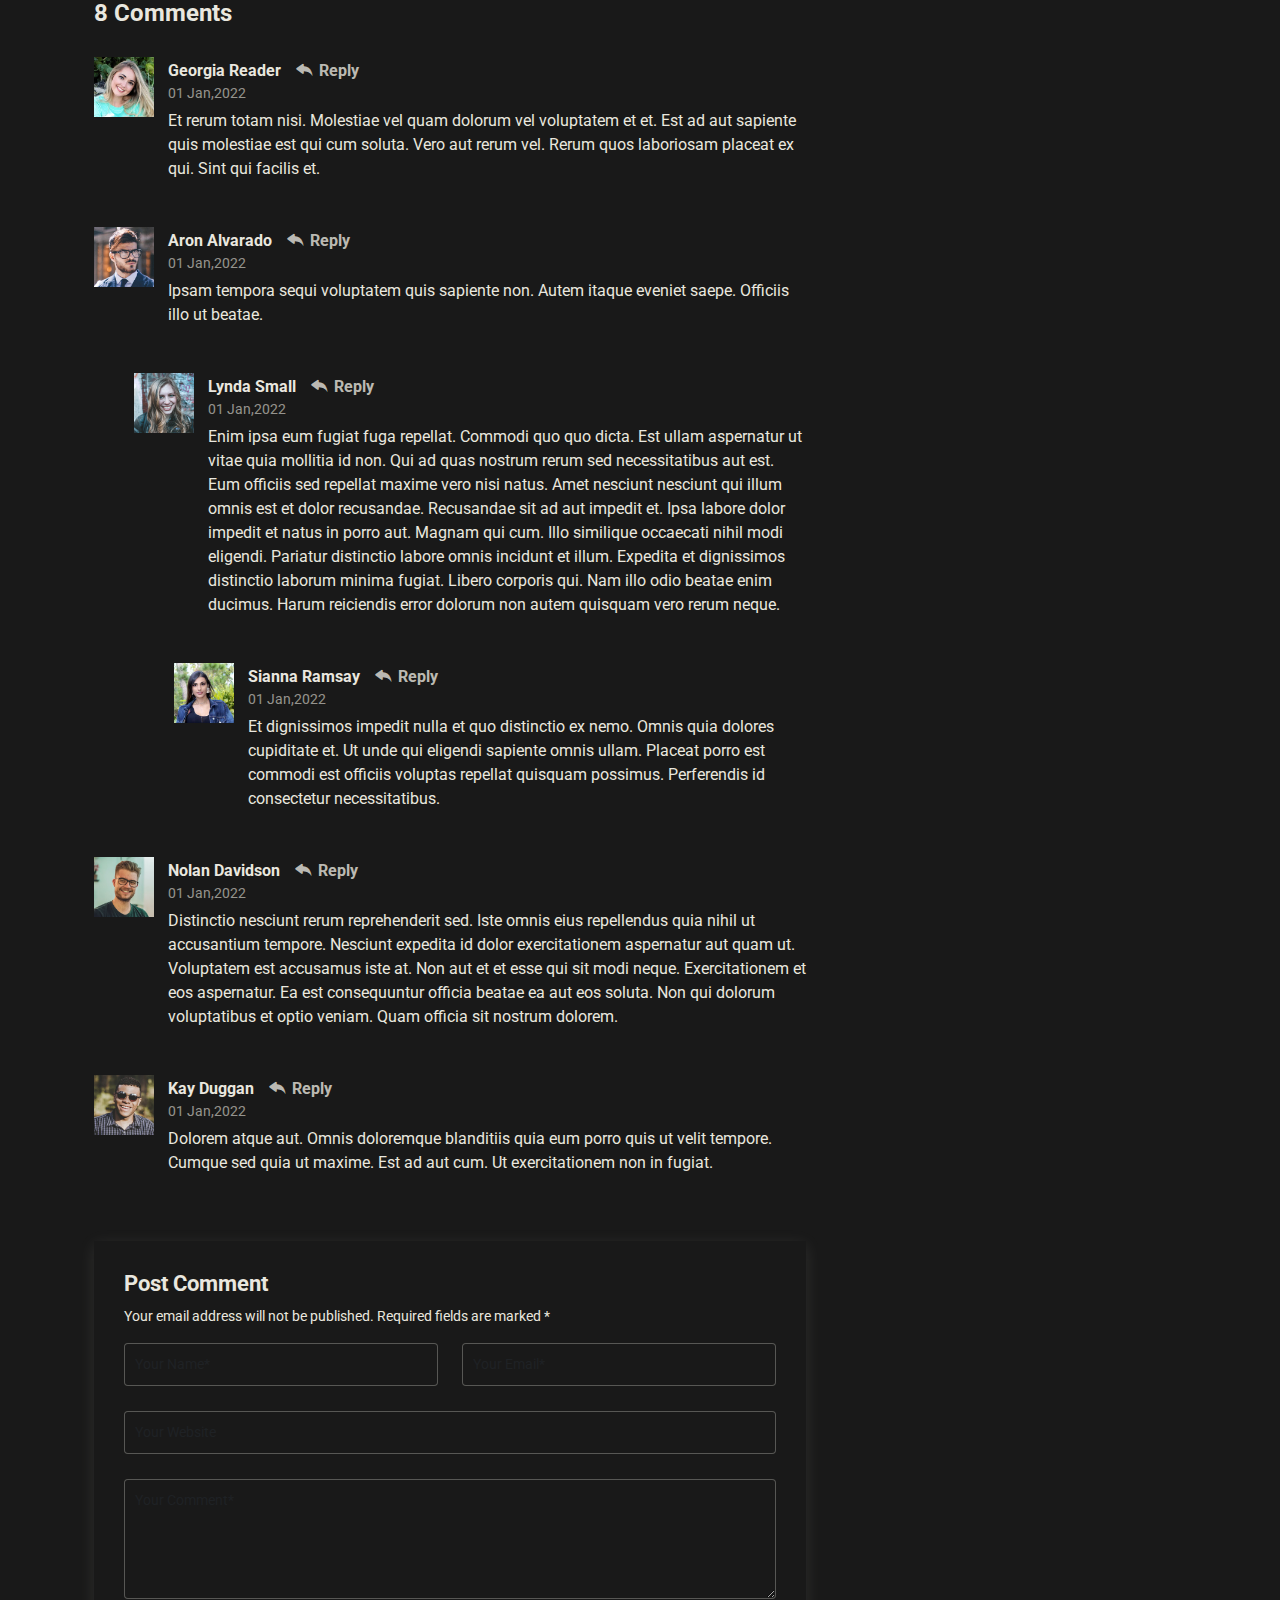
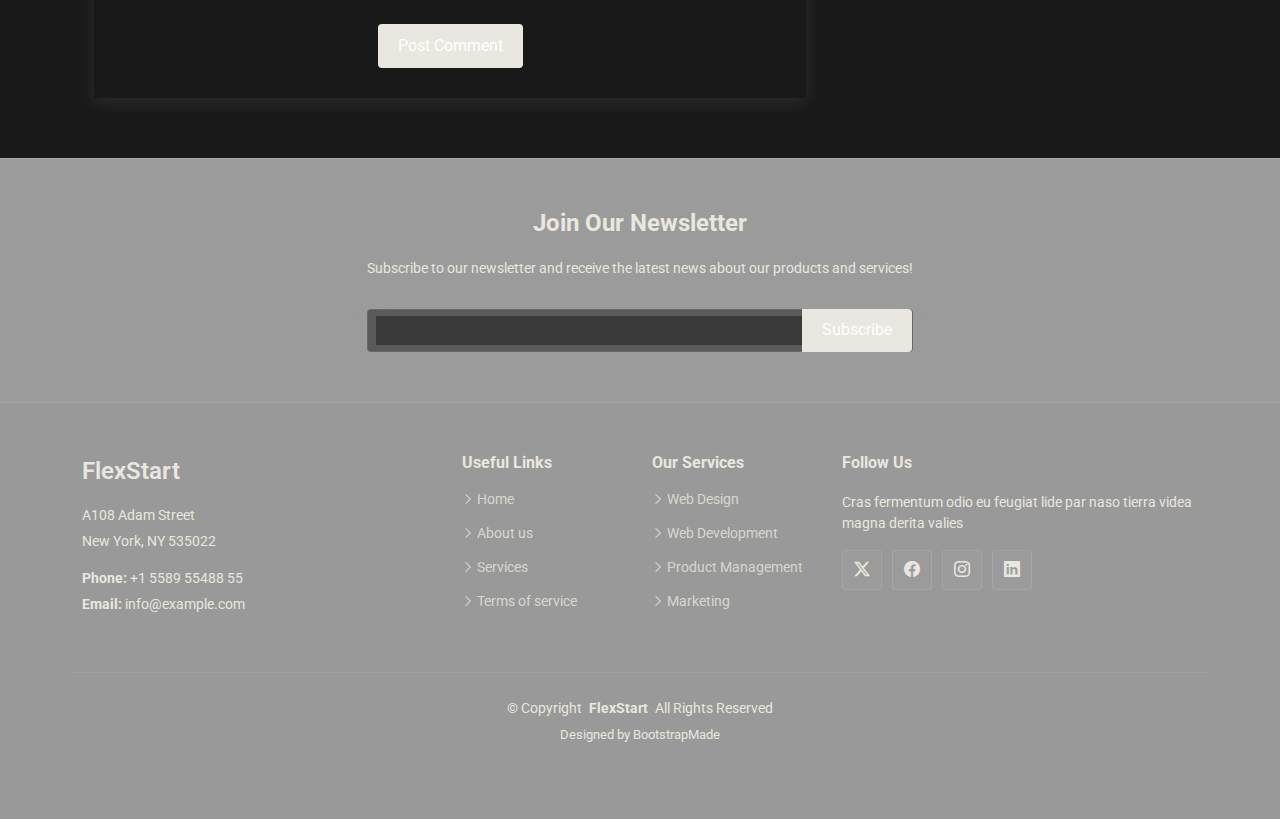
<file: blog-details.html>
<!DOCTYPE html>
<html lang="en">

<head>
  <meta charset="utf-8">
  <meta content="width=device-width, initial-scale=1.0" name="viewport">
  <title>Blog Details - FlexStart Bootstrap Template</title>
  <meta content="" name="description">
  <meta content="" name="keywords">

  <!-- Favicons -->
  <link href="assets/img/favicon.png" rel="icon">
  <link href="assets/img/apple-touch-icon.png" rel="apple-touch-icon">

  <!-- Fonts -->
  <link href="https://fonts.googleapis.com" rel="preconnect">
  <link href="https://fonts.gstatic.com" rel="preconnect" crossorigin>
  <link href="https://fonts.googleapis.com/css2?family=Roboto:ital,wght@0,100;0,300;0,400;0,500;0,700;0,900;1,100;1,300;1,400;1,500;1,700;1,900&family=Poppins:ital,wght@0,100;0,200;0,300;0,400;0,500;0,600;0,700;0,800;0,900;1,100;1,200;1,300;1,400;1,500;1,600;1,700;1,800;1,900&family=Nunito:ital,wght@0,200;0,300;0,400;0,500;0,600;0,700;0,800;0,900;1,200;1,300;1,400;1,500;1,600;1,700;1,800;1,900&display=swap" rel="stylesheet">

  <!-- Vendor CSS Files -->
  <link href="assets/vendor/bootstrap/css/bootstrap.min.css" rel="stylesheet">
  <link href="assets/vendor/bootstrap-icons/bootstrap-icons.css" rel="stylesheet">
  <link href="assets/vendor/aos/aos.css" rel="stylesheet">
  <link href="assets/vendor/glightbox/css/glightbox.min.css" rel="stylesheet">
  <link href="assets/vendor/swiper/swiper-bundle.min.css" rel="stylesheet">

  <!-- Main CSS File -->
  <link href="assets/css/main.css" rel="stylesheet">

  <!-- =======================================================
  * Template Name: FlexStart
  * Template URL: https://bootstrapmade.com/flexstart-bootstrap-startup-template/
  * Updated: Jun 14 2024 with Bootstrap v5.3.3
  * Author: BootstrapMade.com
  * License: https://bootstrapmade.com/license/
  ======================================================== -->
</head>

<body class="blog-details-page">

  <header id="header" class="header d-flex align-items-center sticky-top">
    <div class="container-fluid container-xl position-relative d-flex align-items-center">

      <a href="index.html" class="logo d-flex align-items-center me-auto">
        <!-- Uncomment the line below if you also wish to use an image logo -->
        <img src="assets/img/logo.png" alt="">
        <h1 class="sitename">FlexStart</h1>
      </a>

      <nav id="navmenu" class="navmenu">
        <ul>
          <li><a href="#hero">Home<br></a></li>
          <li><a href="#about">About</a></li>
          <li><a href="#services">Services</a></li>
          <li><a href="#portfolio">Portfolio</a></li>
          <li><a href="#team">Team</a></li>
          <li><a href="blog.html">Blog</a></li>
          <li class="dropdown"><a href="#"><span>Dropdown</span> <i class="bi bi-chevron-down toggle-dropdown"></i></a>
            <ul>
              <li><a href="#">Dropdown 1</a></li>
              <li class="dropdown"><a href="#"><span>Deep Dropdown</span> <i class="bi bi-chevron-down toggle-dropdown"></i></a>
                <ul>
                  <li><a href="#">Deep Dropdown 1</a></li>
                  <li><a href="#">Deep Dropdown 2</a></li>
                  <li><a href="#">Deep Dropdown 3</a></li>
                  <li><a href="#">Deep Dropdown 4</a></li>
                  <li><a href="#">Deep Dropdown 5</a></li>
                </ul>
              </li>
              <li><a href="#">Dropdown 2</a></li>
              <li><a href="#">Dropdown 3</a></li>
              <li><a href="#">Dropdown 4</a></li>
            </ul>
          </li>
          <li class="listing-dropdown"><a href="#"><span>Listing Dropdown</span> <i class="bi bi-chevron-down toggle-dropdown"></i></a>
            <ul>
              <li>
                <a href="#">Column 1 link 1</a>
                <a href="#">Column 1 link 2</a>
                <a href="#">Column 1 link 3</a>
              </li>
              <li>
                <a href="#">Column 2 link 1</a>
                <a href="#">Column 2 link 2</a>
                <a href="#">Column 3 link 3</a>
              </li>
              <li>
                <a href="#">Column 3 link 1</a>
                <a href="#">Column 3 link 2</a>
                <a href="#">Column 3 link 3</a>
              </li>
              <li>
                <a href="#">Column 4 link 1</a>
                <a href="#">Column 4 link 2</a>
                <a href="#">Column 4 link 3</a>
              </li>
              <li>
                <a href="#">Column 5 link 1</a>
                <a href="#">Column 5 link 2</a>
                <a href="#">Column 5 link 3</a>
              </li>
            </ul>
          </li>
          <li><a href="#contact">Contact</a></li>
        </ul>
        <i class="mobile-nav-toggle d-xl-none bi bi-list"></i>
      </nav>

      <a class="btn-getstarted flex-md-shrink-0" href="index.html#about">Get Started</a>

    </div>
  </header>

  <main class="main">

    <!-- Page Title -->
    <div class="page-title">
      <div class="heading">
        <div class="container">
          <div class="row d-flex justify-content-center text-center">
            <div class="col-lg-8">
              <h1>Blog Details</h1>
              <p class="mb-0">Odio et unde deleniti. Deserunt numquam exercitationem. Officiis quo odio sint voluptas consequatur ut a odio voluptatem. Sit dolorum debitis veritatis natus dolores. Quasi ratione sint. Sit quaerat ipsum dolorem.</p>
            </div>
          </div>
        </div>
      </div>
      <nav class="breadcrumbs">
        <div class="container">
          <ol>
            <li><a href="index.html">Home</a></li>
            <li class="current">Blog Details</li>
          </ol>
        </div>
      </nav>
    </div><!-- End Page Title -->

    <div class="container">
      <div class="row">

        <div class="col-lg-8">

          <!-- Blog Details Section -->
          <div id="blog-details" class="blog-details section">
            <div class="container">

              <article class="article">

                <div class="post-img">
                  <img src="assets/img/blog/blog-1.jpg" alt="" class="img-fluid">
                </div>

                <h2 class="title">Dolorum optio tempore voluptas dignissimos cumque fuga qui quibusdam quia</h2>

                <div class="meta-top">
                  <ul>
                    <li class="d-flex align-items-center"><i class="bi bi-person"></i> <a href="blog-details.html">John Doe</a></li>
                    <li class="d-flex align-items-center"><i class="bi bi-clock"></i> <a href="blog-details.html"><time datetime="2020-01-01">Jan 1, 2022</time></a></li>
                    <li class="d-flex align-items-center"><i class="bi bi-chat-dots"></i> <a href="blog-details.html">12 Comments</a></li>
                  </ul>
                </div><!-- End meta top -->

                <div class="content">
                  <p>
                    Similique neque nam consequuntur ad non maxime aliquam quas. Quibusdam animi praesentium. Aliquam et laboriosam eius aut nostrum quidem aliquid dicta.
                    Et eveniet enim. Qui velit est ea dolorem doloremque deleniti aperiam unde soluta. Est cum et quod quos aut ut et sit sunt. Voluptate porro consequatur assumenda perferendis dolore.
                  </p>

                  <p>
                    Sit repellat hic cupiditate hic ut nemo. Quis nihil sunt non reiciendis. Sequi in accusamus harum vel aspernatur. Excepturi numquam nihil cumque odio. Et voluptate cupiditate.
                  </p>

                  <blockquote>
                    <p>
                      Et vero doloremque tempore voluptatem ratione vel aut. Deleniti sunt animi aut. Aut eos aliquam doloribus minus autem quos.
                    </p>
                  </blockquote>

                  <p>
                    Sed quo laboriosam qui architecto. Occaecati repellendus omnis dicta inventore tempore provident voluptas mollitia aliquid. Id repellendus quia. Asperiores nihil magni dicta est suscipit perspiciatis. Voluptate ex rerum assumenda dolores nihil quaerat.
                    Dolor porro tempora et quibusdam voluptas. Beatae aut at ad qui tempore corrupti velit quisquam rerum. Omnis dolorum exercitationem harum qui qui blanditiis neque.
                    Iusto autem itaque. Repudiandae hic quae aspernatur ea neque qui. Architecto voluptatem magni. Vel magnam quod et tempora deleniti error rerum nihil tempora.
                  </p>

                  <h3>Et quae iure vel ut odit alias.</h3>
                  <p>
                    Officiis animi maxime nulla quo et harum eum quis a. Sit hic in qui quos fugit ut rerum atque. Optio provident dolores atque voluptatem rem excepturi molestiae qui. Voluptatem laborum omnis ullam quibusdam perspiciatis nulla nostrum. Voluptatum est libero eum nesciunt aliquid qui.
                    Quia et suscipit non sequi. Maxime sed odit. Beatae nesciunt nesciunt accusamus quia aut ratione aspernatur dolor. Sint harum eveniet dicta exercitationem minima. Exercitationem omnis asperiores natus aperiam dolor consequatur id ex sed. Quibusdam rerum dolores sint consequatur quidem ea.
                    Beatae minima sunt libero soluta sapiente in rem assumenda. Et qui odit voluptatem. Cum quibusdam voluptatem voluptatem accusamus mollitia aut atque aut.
                  </p>
                  <img src="assets/img/blog/blog-inside-post.jpg" class="img-fluid" alt="">

                  <h3>Ut repellat blanditiis est dolore sunt dolorum quae.</h3>
                  <p>
                    Rerum ea est assumenda pariatur quasi et quam. Facilis nam porro amet nostrum. In assumenda quia quae a id praesentium. Quos deleniti libero sed occaecati aut porro autem. Consectetur sed excepturi sint non placeat quia repellat incidunt labore. Autem facilis hic dolorum dolores vel.
                    Consectetur quasi id et optio praesentium aut asperiores eaque aut. Explicabo omnis quibusdam esse. Ex libero illum iusto totam et ut aut blanditiis. Veritatis numquam ut illum ut a quam vitae.
                  </p>
                  <p>
                    Alias quia non aliquid. Eos et ea velit. Voluptatem maxime enim omnis ipsa voluptas incidunt. Nulla sit eaque mollitia nisi asperiores est veniam.
                  </p>

                </div><!-- End post content -->

                <div class="meta-bottom">
                  <i class="bi bi-folder"></i>
                  <ul class="cats">
                    <li><a href="#">Business</a></li>
                  </ul>

                  <i class="bi bi-tags"></i>
                  <ul class="tags">
                    <li><a href="#">Creative</a></li>
                    <li><a href="#">Tips</a></li>
                    <li><a href="#">Marketing</a></li>
                  </ul>
                </div><!-- End meta bottom -->

              </article>

            </div>
          </div><!-- /Blog Details Section -->

          <!-- Blog Author Section -->
          <section id="blog-author" class="blog-author section">

            <div class="container">
              <div class="author-container d-flex align-items-center">
                <img src="assets/img/blog/blog-author.jpg" class="rounded-circle flex-shrink-0" alt="">
                <div>
                  <h4>Jane Smith</h4>
                  <div class="social-links">
                    <a href="https://x.com/#"><i class="bi bi-twitter-x"></i></a>
                    <a href="https://facebook.com/#"><i class="bi bi-facebook"></i></a>
                    <a href="https://instagram.com/#"><i class="biu bi-instagram"></i></a>
                  </div>
                  <p>
                    Itaque quidem optio quia voluptatibus dolorem dolor. Modi eum sed possimus accusantium. Quas repellat voluptatem officia numquam sint aspernatur voluptas. Esse et accusantium ut unde voluptas.
                  </p>
                </div>
              </div>
            </div>

          </section><!-- /Blog Author Section -->

          <!-- Blog Comments Section -->
          <section id="blog-comments" class="blog-comments section">

            <div class="container">

              <h4 class="comments-count">8 Comments</h4>

              <div id="comment-1" class="comment">
                <div class="d-flex">
                  <div class="comment-img"><img src="assets/img/blog/comments-1.jpg" alt=""></div>
                  <div>
                    <h5><a href="">Georgia Reader</a> <a href="#" class="reply"><i class="bi bi-reply-fill"></i> Reply</a></h5>
                    <time datetime="2020-01-01">01 Jan,2022</time>
                    <p>
                      Et rerum totam nisi. Molestiae vel quam dolorum vel voluptatem et et. Est ad aut sapiente quis molestiae est qui cum soluta.
                      Vero aut rerum vel. Rerum quos laboriosam placeat ex qui. Sint qui facilis et.
                    </p>
                  </div>
                </div>
              </div><!-- End comment #1 -->

              <div id="comment-2" class="comment">
                <div class="d-flex">
                  <div class="comment-img"><img src="assets/img/blog/comments-2.jpg" alt=""></div>
                  <div>
                    <h5><a href="">Aron Alvarado</a> <a href="#" class="reply"><i class="bi bi-reply-fill"></i> Reply</a></h5>
                    <time datetime="2020-01-01">01 Jan,2022</time>
                    <p>
                      Ipsam tempora sequi voluptatem quis sapiente non. Autem itaque eveniet saepe. Officiis illo ut beatae.
                    </p>
                  </div>
                </div>

                <div id="comment-reply-1" class="comment comment-reply">
                  <div class="d-flex">
                    <div class="comment-img"><img src="assets/img/blog/comments-3.jpg" alt=""></div>
                    <div>
                      <h5><a href="">Lynda Small</a> <a href="#" class="reply"><i class="bi bi-reply-fill"></i> Reply</a></h5>
                      <time datetime="2020-01-01">01 Jan,2022</time>
                      <p>
                        Enim ipsa eum fugiat fuga repellat. Commodi quo quo dicta. Est ullam aspernatur ut vitae quia mollitia id non. Qui ad quas nostrum rerum sed necessitatibus aut est. Eum officiis sed repellat maxime vero nisi natus. Amet nesciunt nesciunt qui illum omnis est et dolor recusandae.

                        Recusandae sit ad aut impedit et. Ipsa labore dolor impedit et natus in porro aut. Magnam qui cum. Illo similique occaecati nihil modi eligendi. Pariatur distinctio labore omnis incidunt et illum. Expedita et dignissimos distinctio laborum minima fugiat.

                        Libero corporis qui. Nam illo odio beatae enim ducimus. Harum reiciendis error dolorum non autem quisquam vero rerum neque.
                      </p>
                    </div>
                  </div>

                  <div id="comment-reply-2" class="comment comment-reply">
                    <div class="d-flex">
                      <div class="comment-img"><img src="assets/img/blog/comments-4.jpg" alt=""></div>
                      <div>
                        <h5><a href="">Sianna Ramsay</a> <a href="#" class="reply"><i class="bi bi-reply-fill"></i> Reply</a></h5>
                        <time datetime="2020-01-01">01 Jan,2022</time>
                        <p>
                          Et dignissimos impedit nulla et quo distinctio ex nemo. Omnis quia dolores cupiditate et. Ut unde qui eligendi sapiente omnis ullam. Placeat porro est commodi est officiis voluptas repellat quisquam possimus. Perferendis id consectetur necessitatibus.
                        </p>
                      </div>
                    </div>

                  </div><!-- End comment reply #2-->

                </div><!-- End comment reply #1-->

              </div><!-- End comment #2-->

              <div id="comment-3" class="comment">
                <div class="d-flex">
                  <div class="comment-img"><img src="assets/img/blog/comments-5.jpg" alt=""></div>
                  <div>
                    <h5><a href="">Nolan Davidson</a> <a href="#" class="reply"><i class="bi bi-reply-fill"></i> Reply</a></h5>
                    <time datetime="2020-01-01">01 Jan,2022</time>
                    <p>
                      Distinctio nesciunt rerum reprehenderit sed. Iste omnis eius repellendus quia nihil ut accusantium tempore. Nesciunt expedita id dolor exercitationem aspernatur aut quam ut. Voluptatem est accusamus iste at.
                      Non aut et et esse qui sit modi neque. Exercitationem et eos aspernatur. Ea est consequuntur officia beatae ea aut eos soluta. Non qui dolorum voluptatibus et optio veniam. Quam officia sit nostrum dolorem.
                    </p>
                  </div>
                </div>

              </div><!-- End comment #3 -->

              <div id="comment-4" class="comment">
                <div class="d-flex">
                  <div class="comment-img"><img src="assets/img/blog/comments-6.jpg" alt=""></div>
                  <div>
                    <h5><a href="">Kay Duggan</a> <a href="#" class="reply"><i class="bi bi-reply-fill"></i> Reply</a></h5>
                    <time datetime="2020-01-01">01 Jan,2022</time>
                    <p>
                      Dolorem atque aut. Omnis doloremque blanditiis quia eum porro quis ut velit tempore. Cumque sed quia ut maxime. Est ad aut cum. Ut exercitationem non in fugiat.
                    </p>
                  </div>
                </div>

              </div><!-- End comment #4 -->

            </div>

          </section><!-- /Blog Comments Section -->

          <!-- Comment Form Section -->
          <section id="comment-form" class="comment-form section">
            <div class="container">

              <form action="">

                <h4>Post Comment</h4>
                <p>Your email address will not be published. Required fields are marked * </p>
                <div class="row">
                  <div class="col-md-6 form-group">
                    <input name="name" type="text" class="form-control" placeholder="Your Name*">
                  </div>
                  <div class="col-md-6 form-group">
                    <input name="email" type="text" class="form-control" placeholder="Your Email*">
                  </div>
                </div>
                <div class="row">
                  <div class="col form-group">
                    <input name="website" type="text" class="form-control" placeholder="Your Website">
                  </div>
                </div>
                <div class="row">
                  <div class="col form-group">
                    <textarea name="comment" class="form-control" placeholder="Your Comment*"></textarea>
                  </div>
                </div>

                <div class="text-center">
                  <button type="submit" class="btn btn-primary">Post Comment</button>
                </div>

              </form>

            </div>
          </section><!-- /Comment Form Section -->

        </div>

        <div class="col-lg-4 sidebar">

          <div class="widgets-container">

            <!-- Search Widget -->
            <div class="search-widget widget-item">

              <h3 class="widget-title">Search</h3>
              <form action="">
                <input type="text">
                <button type="submit" title="Search"><i class="bi bi-search"></i></button>
              </form>

            </div><!--/Search Widget -->

            <!-- Categories Widget -->
            <div class="categories-widget widget-item">

              <h3 class="widget-title">Categories</h3>
              <ul class="mt-3">
                <li><a href="#">General <span>(25)</span></a></li>
                <li><a href="#">Lifestyle <span>(12)</span></a></li>
                <li><a href="#">Travel <span>(5)</span></a></li>
                <li><a href="#">Design <span>(22)</span></a></li>
                <li><a href="#">Creative <span>(8)</span></a></li>
                <li><a href="#">Educaion <span>(14)</span></a></li>
              </ul>

            </div><!--/Categories Widget -->

            <!-- Recent Posts Widget -->
            <div class="recent-posts-widget widget-item">

              <h3 class="widget-title">Recent Posts</h3>

              <div class="post-item">
                <img src="assets/img/blog/blog-recent-1.jpg" alt="" class="flex-shrink-0">
                <div>
                  <h4><a href="blog-details.html">Nihil blanditiis at in nihil autem</a></h4>
                  <time datetime="2020-01-01">Jan 1, 2020</time>
                </div>
              </div><!-- End recent post item-->

              <div class="post-item">
                <img src="assets/img/blog/blog-recent-2.jpg" alt="" class="flex-shrink-0">
                <div>
                  <h4><a href="blog-details.html">Quidem autem et impedit</a></h4>
                  <time datetime="2020-01-01">Jan 1, 2020</time>
                </div>
              </div><!-- End recent post item-->

              <div class="post-item">
                <img src="assets/img/blog/blog-recent-3.jpg" alt="" class="flex-shrink-0">
                <div>
                  <h4><a href="blog-details.html">Id quia et et ut maxime similique occaecati ut</a></h4>
                  <time datetime="2020-01-01">Jan 1, 2020</time>
                </div>
              </div><!-- End recent post item-->

              <div class="post-item">
                <img src="assets/img/blog/blog-recent-4.jpg" alt="" class="flex-shrink-0">
                <div>
                  <h4><a href="blog-details.html">Laborum corporis quo dara net para</a></h4>
                  <time datetime="2020-01-01">Jan 1, 2020</time>
                </div>
              </div><!-- End recent post item-->

              <div class="post-item">
                <img src="assets/img/blog/blog-recent-5.jpg" alt="" class="flex-shrink-0">
                <div>
                  <h4><a href="blog-details.html">Et dolores corrupti quae illo quod dolor</a></h4>
                  <time datetime="2020-01-01">Jan 1, 2020</time>
                </div>
              </div><!-- End recent post item-->

            </div><!--/Recent Posts Widget -->

            <!-- Tags Widget -->
            <div class="tags-widget widget-item">

              <h3 class="widget-title">Tags</h3>
              <ul>
                <li><a href="#">App</a></li>
                <li><a href="#">IT</a></li>
                <li><a href="#">Business</a></li>
                <li><a href="#">Mac</a></li>
                <li><a href="#">Design</a></li>
                <li><a href="#">Office</a></li>
                <li><a href="#">Creative</a></li>
                <li><a href="#">Studio</a></li>
                <li><a href="#">Smart</a></li>
                <li><a href="#">Tips</a></li>
                <li><a href="#">Marketing</a></li>
              </ul>

            </div><!--/Tags Widget -->

          </div>

        </div>

      </div>
    </div>

  </main>

  <footer id="footer" class="footer">

    <div class="footer-newsletter">
      <div class="container">
        <div class="row justify-content-center text-center">
          <div class="col-lg-6">
            <h4>Join Our Newsletter</h4>
            <p>Subscribe to our newsletter and receive the latest news about our products and services!</p>
            <form action="forms/newsletter.php" method="post" class="php-email-form">
              <div class="newsletter-form"><input type="email" name="email"><input type="submit" value="Subscribe"></div>
              <div class="loading">Loading</div>
              <div class="error-message"></div>
              <div class="sent-message">Your subscription request has been sent. Thank you!</div>
            </form>
          </div>
        </div>
      </div>
    </div>

    <div class="container footer-top">
      <div class="row gy-4">
        <div class="col-lg-4 col-md-6 footer-about">
          <a href="index.html" class="d-flex align-items-center">
            <span class="sitename">FlexStart</span>
          </a>
          <div class="footer-contact pt-3">
            <p>A108 Adam Street</p>
            <p>New York, NY 535022</p>
            <p class="mt-3"><strong>Phone:</strong> <span>+1 5589 55488 55</span></p>
            <p><strong>Email:</strong> <span>info@example.com</span></p>
          </div>
        </div>

        <div class="col-lg-2 col-md-3 footer-links">
          <h4>Useful Links</h4>
          <ul>
            <li><i class="bi bi-chevron-right"></i> <a href="#">Home</a></li>
            <li><i class="bi bi-chevron-right"></i> <a href="#">About us</a></li>
            <li><i class="bi bi-chevron-right"></i> <a href="#">Services</a></li>
            <li><i class="bi bi-chevron-right"></i> <a href="#">Terms of service</a></li>
          </ul>
        </div>

        <div class="col-lg-2 col-md-3 footer-links">
          <h4>Our Services</h4>
          <ul>
            <li><i class="bi bi-chevron-right"></i> <a href="#">Web Design</a></li>
            <li><i class="bi bi-chevron-right"></i> <a href="#">Web Development</a></li>
            <li><i class="bi bi-chevron-right"></i> <a href="#">Product Management</a></li>
            <li><i class="bi bi-chevron-right"></i> <a href="#">Marketing</a></li>
          </ul>
        </div>

        <div class="col-lg-4 col-md-12">
          <h4>Follow Us</h4>
          <p>Cras fermentum odio eu feugiat lide par naso tierra videa magna derita valies</p>
          <div class="social-links d-flex">
            <a href=""><i class="bi bi-twitter-x"></i></a>
            <a href=""><i class="bi bi-facebook"></i></a>
            <a href=""><i class="bi bi-instagram"></i></a>
            <a href=""><i class="bi bi-linkedin"></i></a>
          </div>
        </div>

      </div>
    </div>

    <div class="container copyright text-center mt-4">
      <p>© <span>Copyright</span> <strong class="px-1 sitename">FlexStart</strong> <span>All Rights Reserved</span></p>
      <div class="credits">
        <!-- All the links in the footer should remain intact. -->
        <!-- You can delete the links only if you've purchased the pro version. -->
        <!-- Licensing information: https://bootstrapmade.com/license/ -->
        <!-- Purchase the pro version with working PHP/AJAX contact form: [buy-url] -->
        Designed by <a href="https://bootstrapmade.com/">BootstrapMade</a>
      </div>
    </div>

  </footer>

  <!-- Scroll Top -->
  <a href="#" id="scroll-top" class="scroll-top d-flex align-items-center justify-content-center"><i class="bi bi-arrow-up-short"></i></a>

  <!-- Vendor JS Files -->
  <script src="assets/vendor/bootstrap/js/bootstrap.bundle.min.js"></script>
  <script src="assets/vendor/php-email-form/validate.js"></script>
  <script src="assets/vendor/aos/aos.js"></script>
  <script src="assets/vendor/glightbox/js/glightbox.min.js"></script>
  <script src="assets/vendor/purecounter/purecounter_vanilla.js"></script>
  <script src="assets/vendor/imagesloaded/imagesloaded.pkgd.min.js"></script>
  <script src="assets/vendor/isotope-layout/isotope.pkgd.min.js"></script>
  <script src="assets/vendor/swiper/swiper-bundle.min.js"></script>

  <!-- Main JS File -->
  <script src="assets/js/main.js"></script>

</body>

</html>
</file>
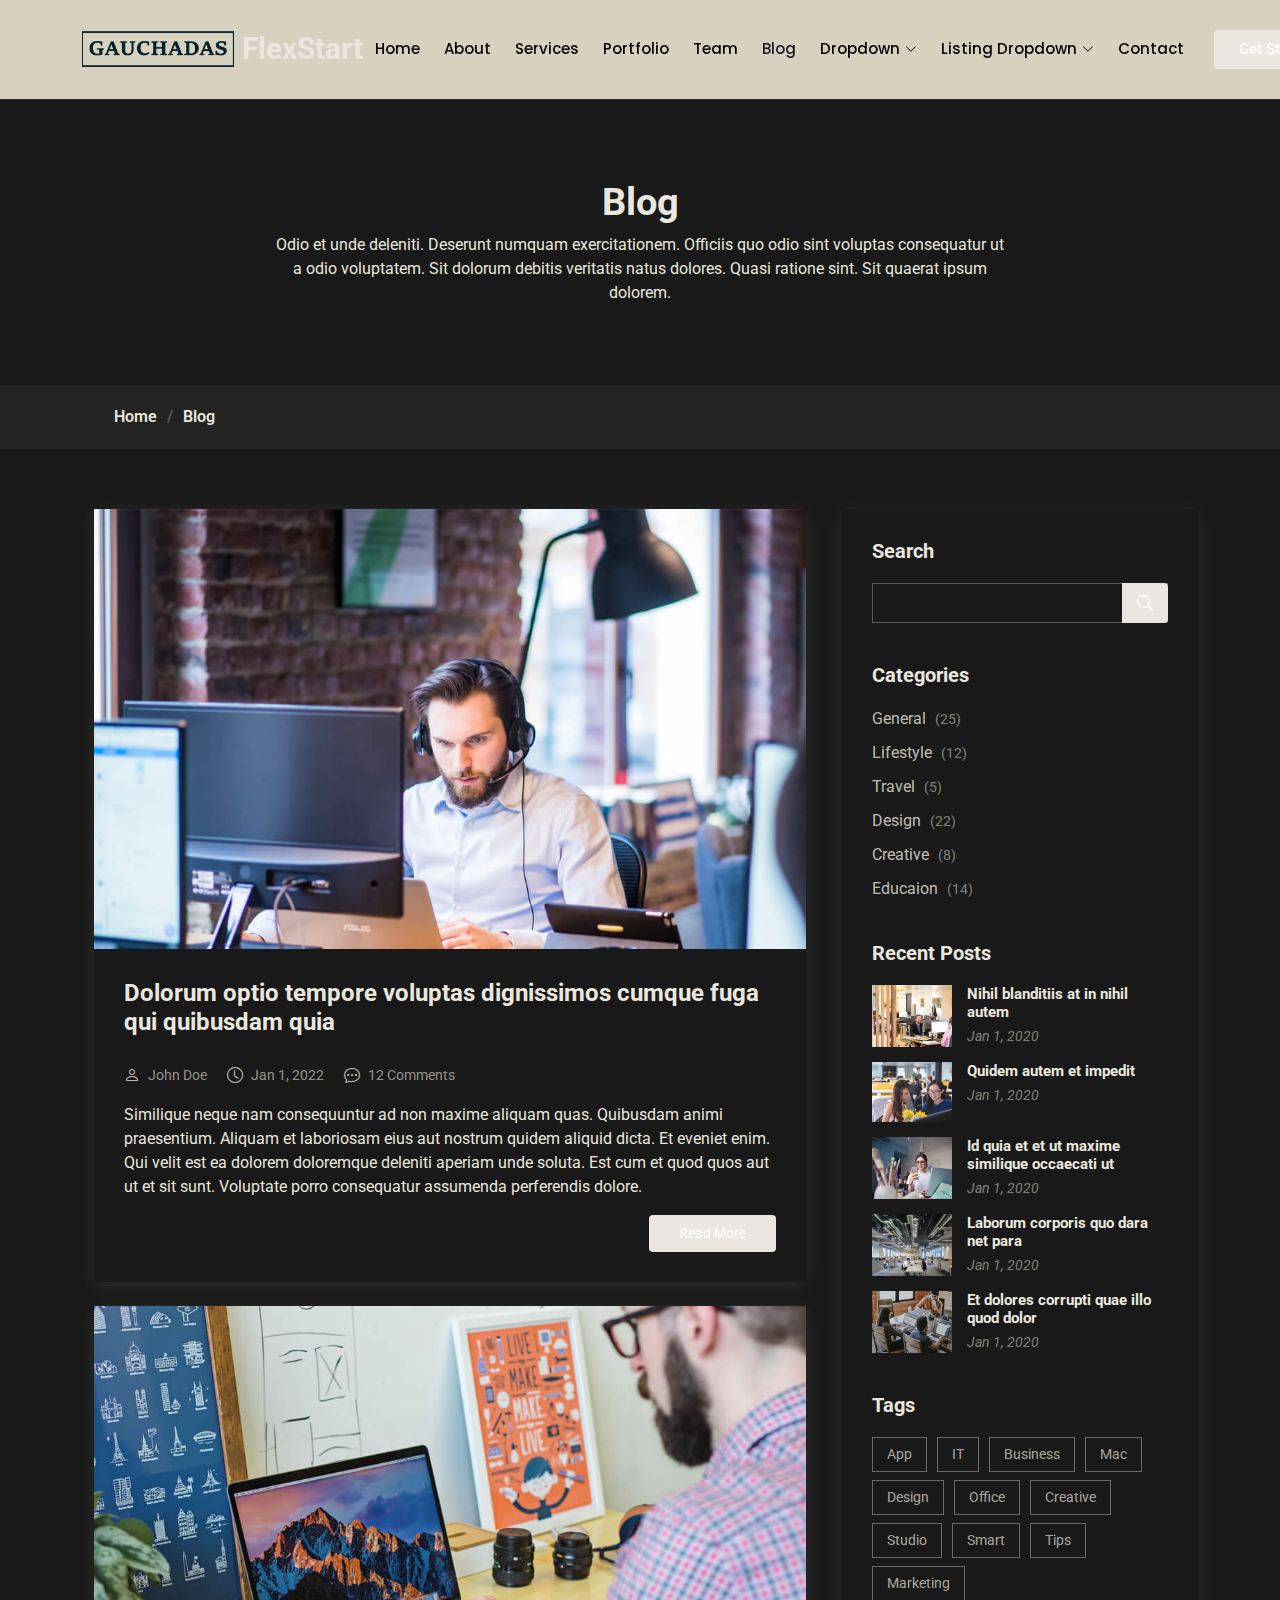
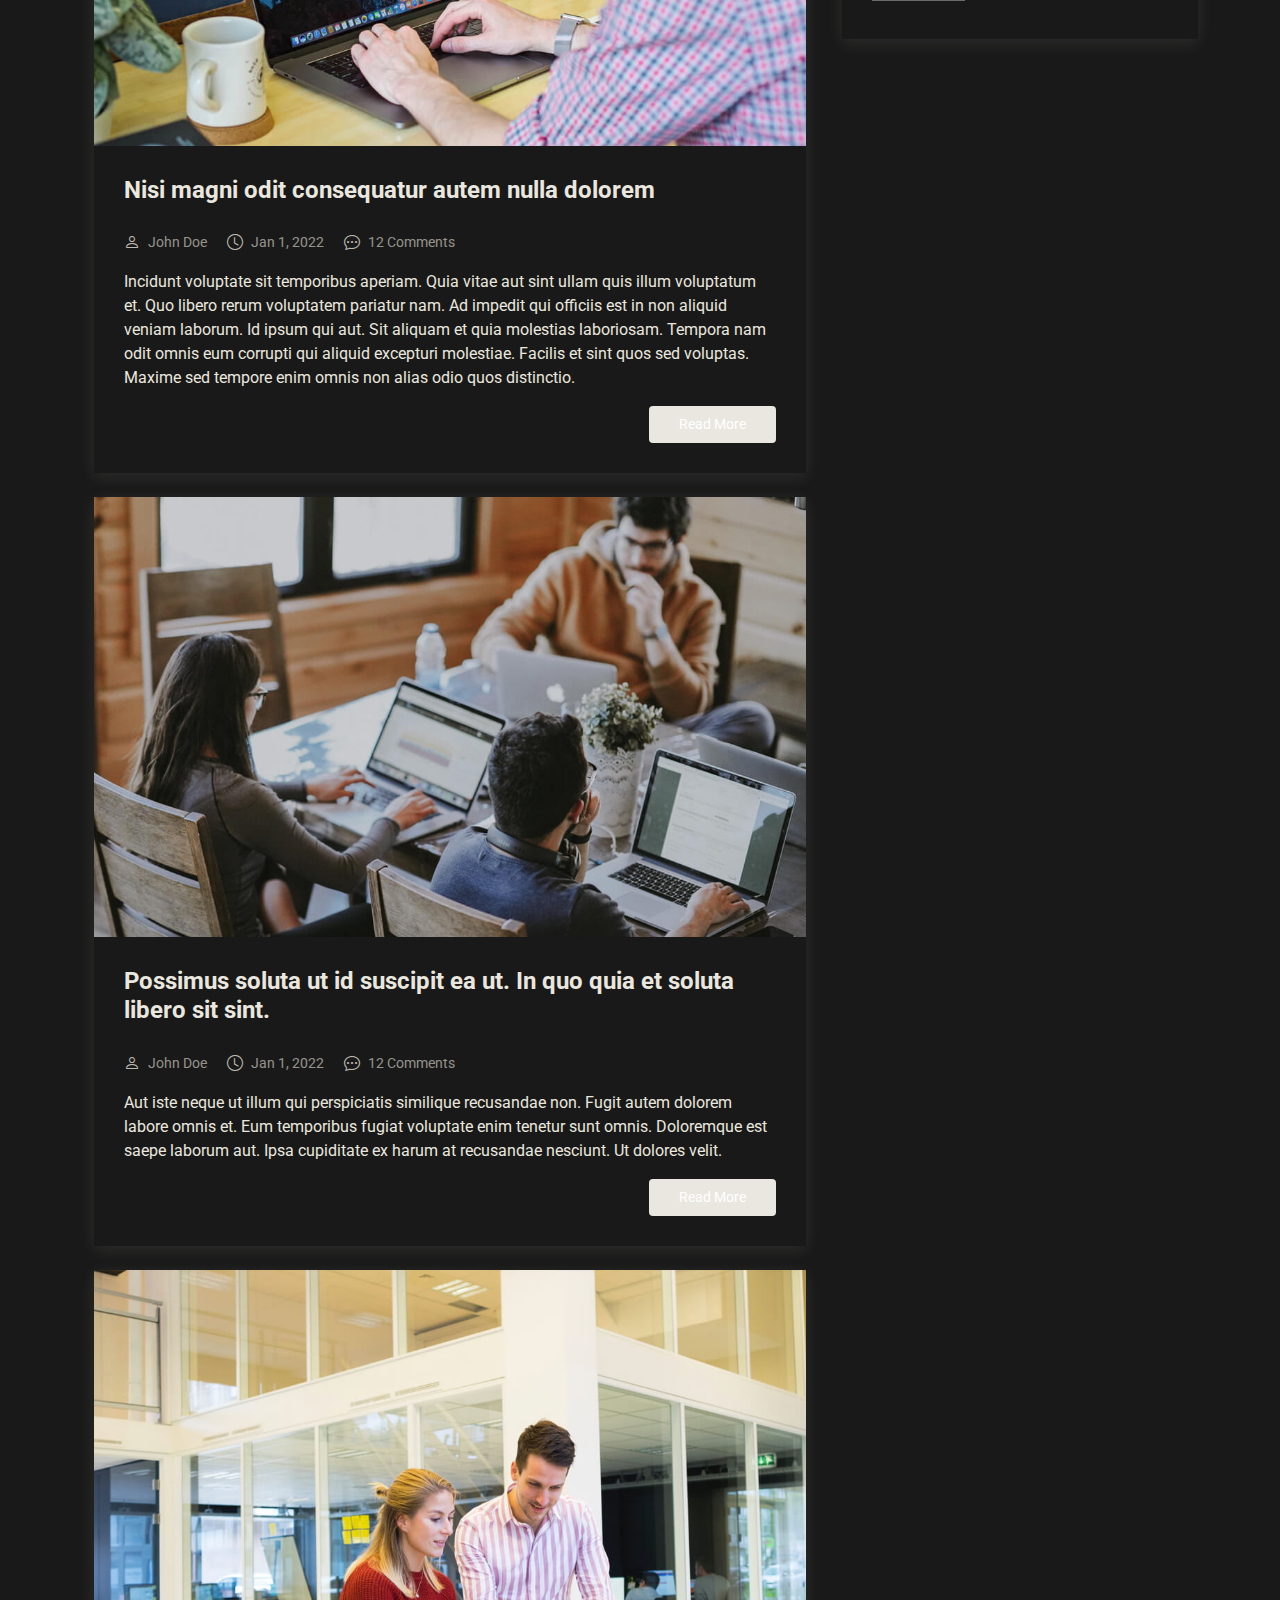
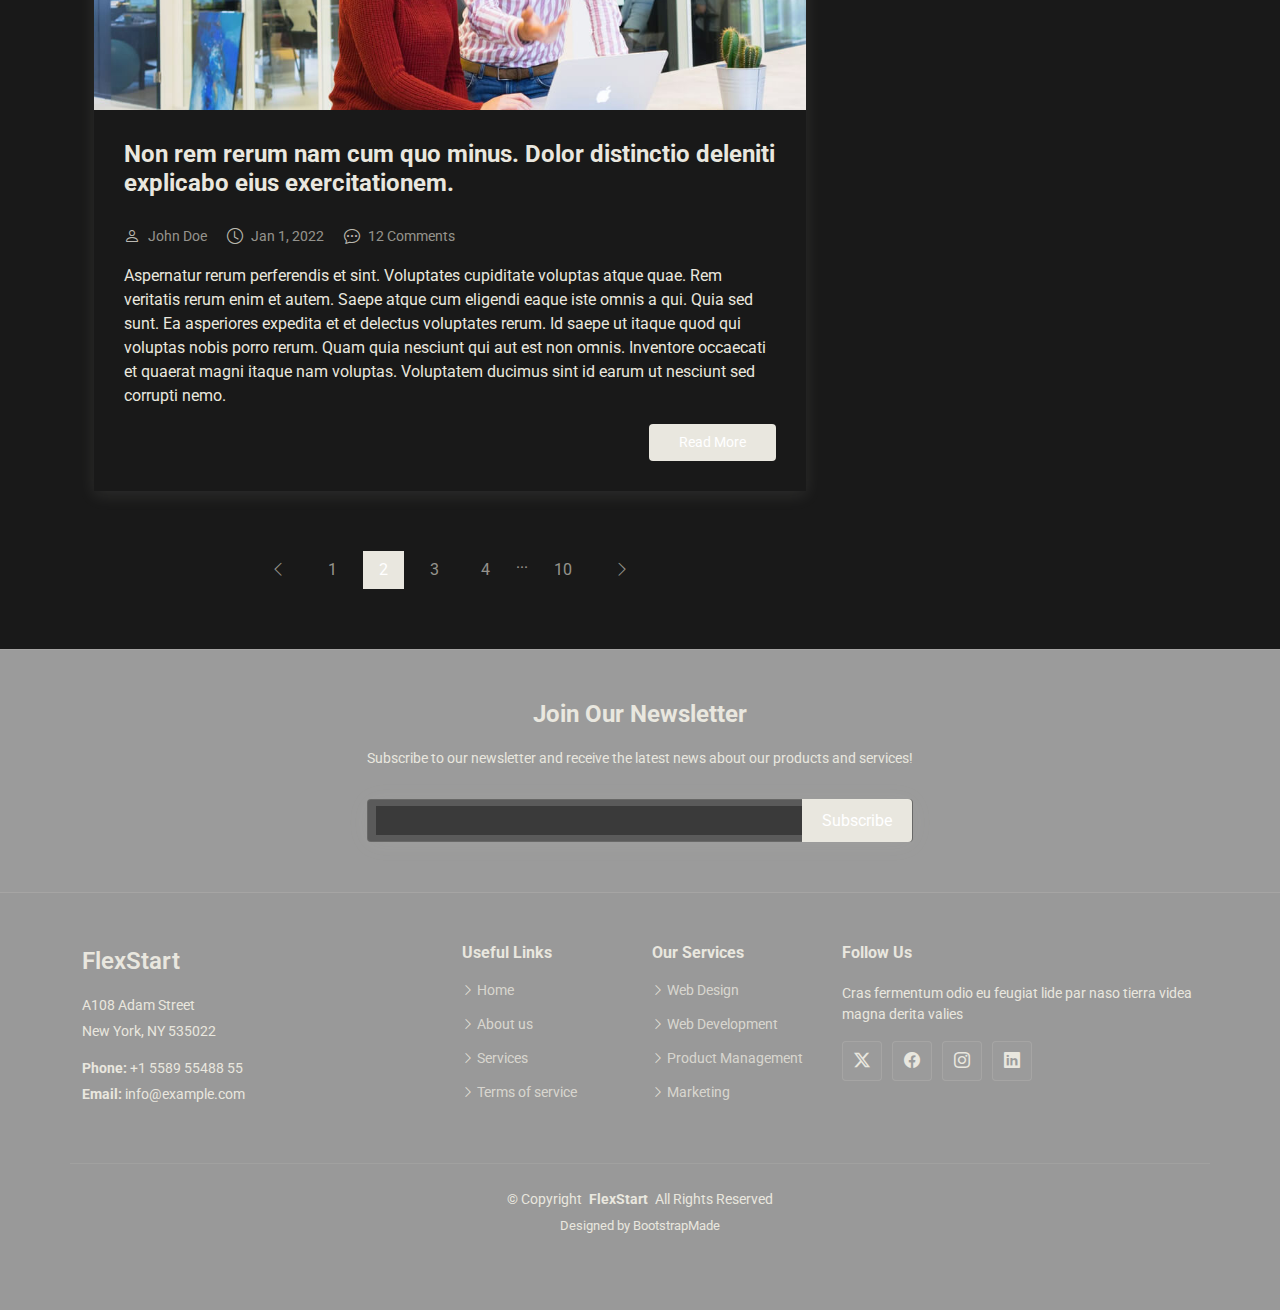
<file: blog.html>
<!DOCTYPE html>
<html lang="en">

<head>
  <meta charset="utf-8">
  <meta content="width=device-width, initial-scale=1.0" name="viewport">
  <title>Blog - FlexStart Bootstrap Template</title>
  <meta content="" name="description">
  <meta content="" name="keywords">

  <!-- Favicons -->
  <link href="assets/img/favicon.png" rel="icon">
  <link href="assets/img/apple-touch-icon.png" rel="apple-touch-icon">

  <!-- Fonts -->
  <link href="https://fonts.googleapis.com" rel="preconnect">
  <link href="https://fonts.gstatic.com" rel="preconnect" crossorigin>
  <link href="https://fonts.googleapis.com/css2?family=Roboto:ital,wght@0,100;0,300;0,400;0,500;0,700;0,900;1,100;1,300;1,400;1,500;1,700;1,900&family=Poppins:ital,wght@0,100;0,200;0,300;0,400;0,500;0,600;0,700;0,800;0,900;1,100;1,200;1,300;1,400;1,500;1,600;1,700;1,800;1,900&family=Nunito:ital,wght@0,200;0,300;0,400;0,500;0,600;0,700;0,800;0,900;1,200;1,300;1,400;1,500;1,600;1,700;1,800;1,900&display=swap" rel="stylesheet">

  <!-- Vendor CSS Files -->
  <link href="assets/vendor/bootstrap/css/bootstrap.min.css" rel="stylesheet">
  <link href="assets/vendor/bootstrap-icons/bootstrap-icons.css" rel="stylesheet">
  <link href="assets/vendor/aos/aos.css" rel="stylesheet">
  <link href="assets/vendor/glightbox/css/glightbox.min.css" rel="stylesheet">
  <link href="assets/vendor/swiper/swiper-bundle.min.css" rel="stylesheet">

  <!-- Main CSS File -->
  <link href="assets/css/main.css" rel="stylesheet">

  <!-- =======================================================
  * Template Name: FlexStart
  * Template URL: https://bootstrapmade.com/flexstart-bootstrap-startup-template/
  * Updated: Jun 14 2024 with Bootstrap v5.3.3
  * Author: BootstrapMade.com
  * License: https://bootstrapmade.com/license/
  ======================================================== -->
</head>

<body class="blog-page">

  <header id="header" class="header d-flex align-items-center sticky-top">
    <div class="container-fluid container-xl position-relative d-flex align-items-center">

      <a href="index.html" class="logo d-flex align-items-center me-auto">
        <!-- Uncomment the line below if you also wish to use an image logo -->
        <img src="assets/img/logo.png" alt="">
        <h1 class="sitename">FlexStart</h1>
      </a>

      <nav id="navmenu" class="navmenu">
        <ul>
          <li><a href="#hero">Home<br></a></li>
          <li><a href="#about">About</a></li>
          <li><a href="#services">Services</a></li>
          <li><a href="#portfolio">Portfolio</a></li>
          <li><a href="#team">Team</a></li>
          <li><a href="blog.html" class="active">Blog</a></li>
          <li class="dropdown"><a href="#"><span>Dropdown</span> <i class="bi bi-chevron-down toggle-dropdown"></i></a>
            <ul>
              <li><a href="#">Dropdown 1</a></li>
              <li class="dropdown"><a href="#"><span>Deep Dropdown</span> <i class="bi bi-chevron-down toggle-dropdown"></i></a>
                <ul>
                  <li><a href="#">Deep Dropdown 1</a></li>
                  <li><a href="#">Deep Dropdown 2</a></li>
                  <li><a href="#">Deep Dropdown 3</a></li>
                  <li><a href="#">Deep Dropdown 4</a></li>
                  <li><a href="#">Deep Dropdown 5</a></li>
                </ul>
              </li>
              <li><a href="#">Dropdown 2</a></li>
              <li><a href="#">Dropdown 3</a></li>
              <li><a href="#">Dropdown 4</a></li>
            </ul>
          </li>
          <li class="listing-dropdown"><a href="#"><span>Listing Dropdown</span> <i class="bi bi-chevron-down toggle-dropdown"></i></a>
            <ul>
              <li>
                <a href="#">Column 1 link 1</a>
                <a href="#">Column 1 link 2</a>
                <a href="#">Column 1 link 3</a>
              </li>
              <li>
                <a href="#">Column 2 link 1</a>
                <a href="#">Column 2 link 2</a>
                <a href="#">Column 3 link 3</a>
              </li>
              <li>
                <a href="#">Column 3 link 1</a>
                <a href="#">Column 3 link 2</a>
                <a href="#">Column 3 link 3</a>
              </li>
              <li>
                <a href="#">Column 4 link 1</a>
                <a href="#">Column 4 link 2</a>
                <a href="#">Column 4 link 3</a>
              </li>
              <li>
                <a href="#">Column 5 link 1</a>
                <a href="#">Column 5 link 2</a>
                <a href="#">Column 5 link 3</a>
              </li>
            </ul>
          </li>
          <li><a href="#contact">Contact</a></li>
        </ul>
        <i class="mobile-nav-toggle d-xl-none bi bi-list"></i>
      </nav>

      <a class="btn-getstarted flex-md-shrink-0" href="index.html#about">Get Started</a>

    </div>
  </header>

  <main class="main">

    <!-- Page Title -->
    <div class="page-title">
      <div class="heading">
        <div class="container">
          <div class="row d-flex justify-content-center text-center">
            <div class="col-lg-8">
              <h1>Blog</h1>
              <p class="mb-0">Odio et unde deleniti. Deserunt numquam exercitationem. Officiis quo odio sint voluptas consequatur ut a odio voluptatem. Sit dolorum debitis veritatis natus dolores. Quasi ratione sint. Sit quaerat ipsum dolorem.</p>
            </div>
          </div>
        </div>
      </div>
      <nav class="breadcrumbs">
        <div class="container">
          <ol>
            <li><a href="index.html">Home</a></li>
            <li class="current">Blog</li>
          </ol>
        </div>
      </nav>
    </div><!-- End Page Title -->

    <div class="container">
      <div class="row">

        <div class="col-lg-8">

          <!-- Blog Posts Section -->
          <section id="blog-posts" class="blog-posts section">

            <div class="container">

              <div class="row gy-4">

                <div class="col-12">
                  <article>

                    <div class="post-img">
                      <img src="assets/img/blog/blog-1.jpg" alt="" class="img-fluid">
                    </div>

                    <h2 class="title">
                      <a href="blog-details.html">Dolorum optio tempore voluptas dignissimos cumque fuga qui quibusdam quia</a>
                    </h2>

                    <div class="meta-top">
                      <ul>
                        <li class="d-flex align-items-center"><i class="bi bi-person"></i> <a href="blog-details.html">John Doe</a></li>
                        <li class="d-flex align-items-center"><i class="bi bi-clock"></i> <a href="blog-details.html"><time datetime="2022-01-01">Jan 1, 2022</time></a></li>
                        <li class="d-flex align-items-center"><i class="bi bi-chat-dots"></i> <a href="blog-details.html">12 Comments</a></li>
                      </ul>
                    </div>

                    <div class="content">
                      <p>
                        Similique neque nam consequuntur ad non maxime aliquam quas. Quibusdam animi praesentium. Aliquam et laboriosam eius aut nostrum quidem aliquid dicta.
                        Et eveniet enim. Qui velit est ea dolorem doloremque deleniti aperiam unde soluta. Est cum et quod quos aut ut et sit sunt. Voluptate porro consequatur assumenda perferendis dolore.
                      </p>

                      <div class="read-more">
                        <a href="blog-details.html">Read More</a>
                      </div>
                    </div>

                  </article>
                </div><!-- End post list item -->

                <div class="col-12">

                  <article>

                    <div class="post-img">
                      <img src="assets/img/blog/blog-2.jpg" alt="" class="img-fluid">
                    </div>

                    <h2 class="title">
                      <a href="blog-details.html">Nisi magni odit consequatur autem nulla dolorem</a>
                    </h2>

                    <div class="meta-top">
                      <ul>
                        <li class="d-flex align-items-center"><i class="bi bi-person"></i> <a href="blog-details.html">John Doe</a></li>
                        <li class="d-flex align-items-center"><i class="bi bi-clock"></i> <a href="blog-details.html"><time datetime="2022-01-01">Jan 1, 2022</time></a></li>
                        <li class="d-flex align-items-center"><i class="bi bi-chat-dots"></i> <a href="blog-details.html">12 Comments</a></li>
                      </ul>
                    </div>

                    <div class="content">
                      <p>
                        Incidunt voluptate sit temporibus aperiam. Quia vitae aut sint ullam quis illum voluptatum et. Quo libero rerum voluptatem pariatur nam.
                        Ad impedit qui officiis est in non aliquid veniam laborum. Id ipsum qui aut. Sit aliquam et quia molestias laboriosam. Tempora nam odit omnis eum corrupti qui aliquid excepturi molestiae. Facilis et sint quos sed voluptas. Maxime sed tempore enim omnis non alias odio quos distinctio.
                      </p>
                      <div class="read-more">
                        <a href="blog-details.html">Read More</a>
                      </div>
                    </div>

                  </article>

                </div><!-- End post list item -->

                <div class="col-12">

                  <article>

                    <div class="post-img">
                      <img src="assets/img/blog/blog-3.jpg" alt="" class="img-fluid">
                    </div>

                    <h2 class="title">
                      <a href="blog-details.html">Possimus soluta ut id suscipit ea ut. In quo quia et soluta libero sit sint.</a>
                    </h2>

                    <div class="meta-top">
                      <ul>
                        <li class="d-flex align-items-center"><i class="bi bi-person"></i> <a href="blog-details.html">John Doe</a></li>
                        <li class="d-flex align-items-center"><i class="bi bi-clock"></i> <a href="blog-details.html"><time datetime="2022-01-01">Jan 1, 2022</time></a></li>
                        <li class="d-flex align-items-center"><i class="bi bi-chat-dots"></i> <a href="blog-details.html">12 Comments</a></li>
                      </ul>
                    </div>

                    <div class="content">
                      <p>
                        Aut iste neque ut illum qui perspiciatis similique recusandae non. Fugit autem dolorem labore omnis et. Eum temporibus fugiat voluptate enim tenetur sunt omnis.
                        Doloremque est saepe laborum aut. Ipsa cupiditate ex harum at recusandae nesciunt. Ut dolores velit.
                      </p>
                      <div class="read-more">
                        <a href="blog-details.html">Read More</a>
                      </div>
                    </div>

                  </article>

                </div><!-- End post list item -->

                <div class="col-12">

                  <article>

                    <div class="post-img">
                      <img src="assets/img/blog/blog-4.jpg" alt="" class="img-fluid">
                    </div>

                    <h2 class="title">
                      <a href="blog-details.html">Non rem rerum nam cum quo minus. Dolor distinctio deleniti explicabo eius exercitationem.</a>
                    </h2>

                    <div class="meta-top">
                      <ul>
                        <li class="d-flex align-items-center"><i class="bi bi-person"></i> <a href="blog-details.html">John Doe</a></li>
                        <li class="d-flex align-items-center"><i class="bi bi-clock"></i> <a href="blog-details.html"><time datetime="2022-01-01">Jan 1, 2022</time></a></li>
                        <li class="d-flex align-items-center"><i class="bi bi-chat-dots"></i> <a href="blog-details.html">12 Comments</a></li>
                      </ul>
                    </div>

                    <div class="content">
                      <p>
                        Aspernatur rerum perferendis et sint. Voluptates cupiditate voluptas atque quae. Rem veritatis rerum enim et autem. Saepe atque cum eligendi eaque iste omnis a qui.
                        Quia sed sunt. Ea asperiores expedita et et delectus voluptates rerum. Id saepe ut itaque quod qui voluptas nobis porro rerum. Quam quia nesciunt qui aut est non omnis. Inventore occaecati et quaerat magni itaque nam voluptas. Voluptatem ducimus sint id earum ut nesciunt sed corrupti nemo.
                      </p>
                      <div class="read-more">
                        <a href="blog-details.html">Read More</a>
                      </div>
                    </div>

                  </article>

                </div><!-- End post list item -->

              </div><!-- End blog posts list -->

            </div>

          </section><!-- /Blog Posts Section -->

          <!-- Blog Pagination Section -->
          <section id="blog-pagination" class="blog-pagination section">

            <div class="container">
              <div class="d-flex justify-content-center">
                <ul>
                  <li><a href="#"><i class="bi bi-chevron-left"></i></a></li>
                  <li><a href="#">1</a></li>
                  <li><a href="#" class="active">2</a></li>
                  <li><a href="#">3</a></li>
                  <li><a href="#">4</a></li>
                  <li>...</li>
                  <li><a href="#">10</a></li>
                  <li><a href="#"><i class="bi bi-chevron-right"></i></a></li>
                </ul>
              </div>
            </div>

          </section><!-- /Blog Pagination Section -->

        </div>

        <div class="col-lg-4 sidebar">

          <div class="widgets-container">

            <!-- Search Widget -->
            <div class="search-widget widget-item">

              <h3 class="widget-title">Search</h3>
              <form action="">
                <input type="text">
                <button type="submit" title="Search"><i class="bi bi-search"></i></button>
              </form>

            </div><!--/Search Widget -->

            <!-- Categories Widget -->
            <div class="categories-widget widget-item">

              <h3 class="widget-title">Categories</h3>
              <ul class="mt-3">
                <li><a href="#">General <span>(25)</span></a></li>
                <li><a href="#">Lifestyle <span>(12)</span></a></li>
                <li><a href="#">Travel <span>(5)</span></a></li>
                <li><a href="#">Design <span>(22)</span></a></li>
                <li><a href="#">Creative <span>(8)</span></a></li>
                <li><a href="#">Educaion <span>(14)</span></a></li>
              </ul>

            </div><!--/Categories Widget -->

            <!-- Recent Posts Widget -->
            <div class="recent-posts-widget widget-item">

              <h3 class="widget-title">Recent Posts</h3>

              <div class="post-item">
                <img src="assets/img/blog/blog-recent-1.jpg" alt="" class="flex-shrink-0">
                <div>
                  <h4><a href="blog-details.html">Nihil blanditiis at in nihil autem</a></h4>
                  <time datetime="2020-01-01">Jan 1, 2020</time>
                </div>
              </div><!-- End recent post item-->

              <div class="post-item">
                <img src="assets/img/blog/blog-recent-2.jpg" alt="" class="flex-shrink-0">
                <div>
                  <h4><a href="blog-details.html">Quidem autem et impedit</a></h4>
                  <time datetime="2020-01-01">Jan 1, 2020</time>
                </div>
              </div><!-- End recent post item-->

              <div class="post-item">
                <img src="assets/img/blog/blog-recent-3.jpg" alt="" class="flex-shrink-0">
                <div>
                  <h4><a href="blog-details.html">Id quia et et ut maxime similique occaecati ut</a></h4>
                  <time datetime="2020-01-01">Jan 1, 2020</time>
                </div>
              </div><!-- End recent post item-->

              <div class="post-item">
                <img src="assets/img/blog/blog-recent-4.jpg" alt="" class="flex-shrink-0">
                <div>
                  <h4><a href="blog-details.html">Laborum corporis quo dara net para</a></h4>
                  <time datetime="2020-01-01">Jan 1, 2020</time>
                </div>
              </div><!-- End recent post item-->

              <div class="post-item">
                <img src="assets/img/blog/blog-recent-5.jpg" alt="" class="flex-shrink-0">
                <div>
                  <h4><a href="blog-details.html">Et dolores corrupti quae illo quod dolor</a></h4>
                  <time datetime="2020-01-01">Jan 1, 2020</time>
                </div>
              </div><!-- End recent post item-->

            </div><!--/Recent Posts Widget -->

            <!-- Tags Widget -->
            <div class="tags-widget widget-item">

              <h3 class="widget-title">Tags</h3>
              <ul>
                <li><a href="#">App</a></li>
                <li><a href="#">IT</a></li>
                <li><a href="#">Business</a></li>
                <li><a href="#">Mac</a></li>
                <li><a href="#">Design</a></li>
                <li><a href="#">Office</a></li>
                <li><a href="#">Creative</a></li>
                <li><a href="#">Studio</a></li>
                <li><a href="#">Smart</a></li>
                <li><a href="#">Tips</a></li>
                <li><a href="#">Marketing</a></li>
              </ul>

            </div><!--/Tags Widget -->

          </div>

        </div>

      </div>
    </div>

  </main>

  <footer id="footer" class="footer">

    <div class="footer-newsletter">
      <div class="container">
        <div class="row justify-content-center text-center">
          <div class="col-lg-6">
            <h4>Join Our Newsletter</h4>
            <p>Subscribe to our newsletter and receive the latest news about our products and services!</p>
            <form action="forms/newsletter.php" method="post" class="php-email-form">
              <div class="newsletter-form"><input type="email" name="email"><input type="submit" value="Subscribe"></div>
              <div class="loading">Loading</div>
              <div class="error-message"></div>
              <div class="sent-message">Your subscription request has been sent. Thank you!</div>
            </form>
          </div>
        </div>
      </div>
    </div>

    <div class="container footer-top">
      <div class="row gy-4">
        <div class="col-lg-4 col-md-6 footer-about">
          <a href="index.html" class="d-flex align-items-center">
            <span class="sitename">FlexStart</span>
          </a>
          <div class="footer-contact pt-3">
            <p>A108 Adam Street</p>
            <p>New York, NY 535022</p>
            <p class="mt-3"><strong>Phone:</strong> <span>+1 5589 55488 55</span></p>
            <p><strong>Email:</strong> <span>info@example.com</span></p>
          </div>
        </div>

        <div class="col-lg-2 col-md-3 footer-links">
          <h4>Useful Links</h4>
          <ul>
            <li><i class="bi bi-chevron-right"></i> <a href="#">Home</a></li>
            <li><i class="bi bi-chevron-right"></i> <a href="#">About us</a></li>
            <li><i class="bi bi-chevron-right"></i> <a href="#">Services</a></li>
            <li><i class="bi bi-chevron-right"></i> <a href="#">Terms of service</a></li>
          </ul>
        </div>

        <div class="col-lg-2 col-md-3 footer-links">
          <h4>Our Services</h4>
          <ul>
            <li><i class="bi bi-chevron-right"></i> <a href="#">Web Design</a></li>
            <li><i class="bi bi-chevron-right"></i> <a href="#">Web Development</a></li>
            <li><i class="bi bi-chevron-right"></i> <a href="#">Product Management</a></li>
            <li><i class="bi bi-chevron-right"></i> <a href="#">Marketing</a></li>
          </ul>
        </div>

        <div class="col-lg-4 col-md-12">
          <h4>Follow Us</h4>
          <p>Cras fermentum odio eu feugiat lide par naso tierra videa magna derita valies</p>
          <div class="social-links d-flex">
            <a href=""><i class="bi bi-twitter-x"></i></a>
            <a href=""><i class="bi bi-facebook"></i></a>
            <a href=""><i class="bi bi-instagram"></i></a>
            <a href=""><i class="bi bi-linkedin"></i></a>
          </div>
        </div>

      </div>
    </div>

    <div class="container copyright text-center mt-4">
      <p>© <span>Copyright</span> <strong class="px-1 sitename">FlexStart</strong> <span>All Rights Reserved</span></p>
      <div class="credits">
        <!-- All the links in the footer should remain intact. -->
        <!-- You can delete the links only if you've purchased the pro version. -->
        <!-- Licensing information: https://bootstrapmade.com/license/ -->
        <!-- Purchase the pro version with working PHP/AJAX contact form: [buy-url] -->
        Designed by <a href="https://bootstrapmade.com/">BootstrapMade</a>
      </div>
    </div>

  </footer>

  <!-- Scroll Top -->
  <a href="#" id="scroll-top" class="scroll-top d-flex align-items-center justify-content-center"><i class="bi bi-arrow-up-short"></i></a>

  <!-- Vendor JS Files -->
  <script src="assets/vendor/bootstrap/js/bootstrap.bundle.min.js"></script>
  <script src="assets/vendor/php-email-form/validate.js"></script>
  <script src="assets/vendor/aos/aos.js"></script>
  <script src="assets/vendor/glightbox/js/glightbox.min.js"></script>
  <script src="assets/vendor/purecounter/purecounter_vanilla.js"></script>
  <script src="assets/vendor/imagesloaded/imagesloaded.pkgd.min.js"></script>
  <script src="assets/vendor/isotope-layout/isotope.pkgd.min.js"></script>
  <script src="assets/vendor/swiper/swiper-bundle.min.js"></script>

  <!-- Main JS File -->
  <script src="assets/js/main.js"></script>

</body>

</html>
</file>
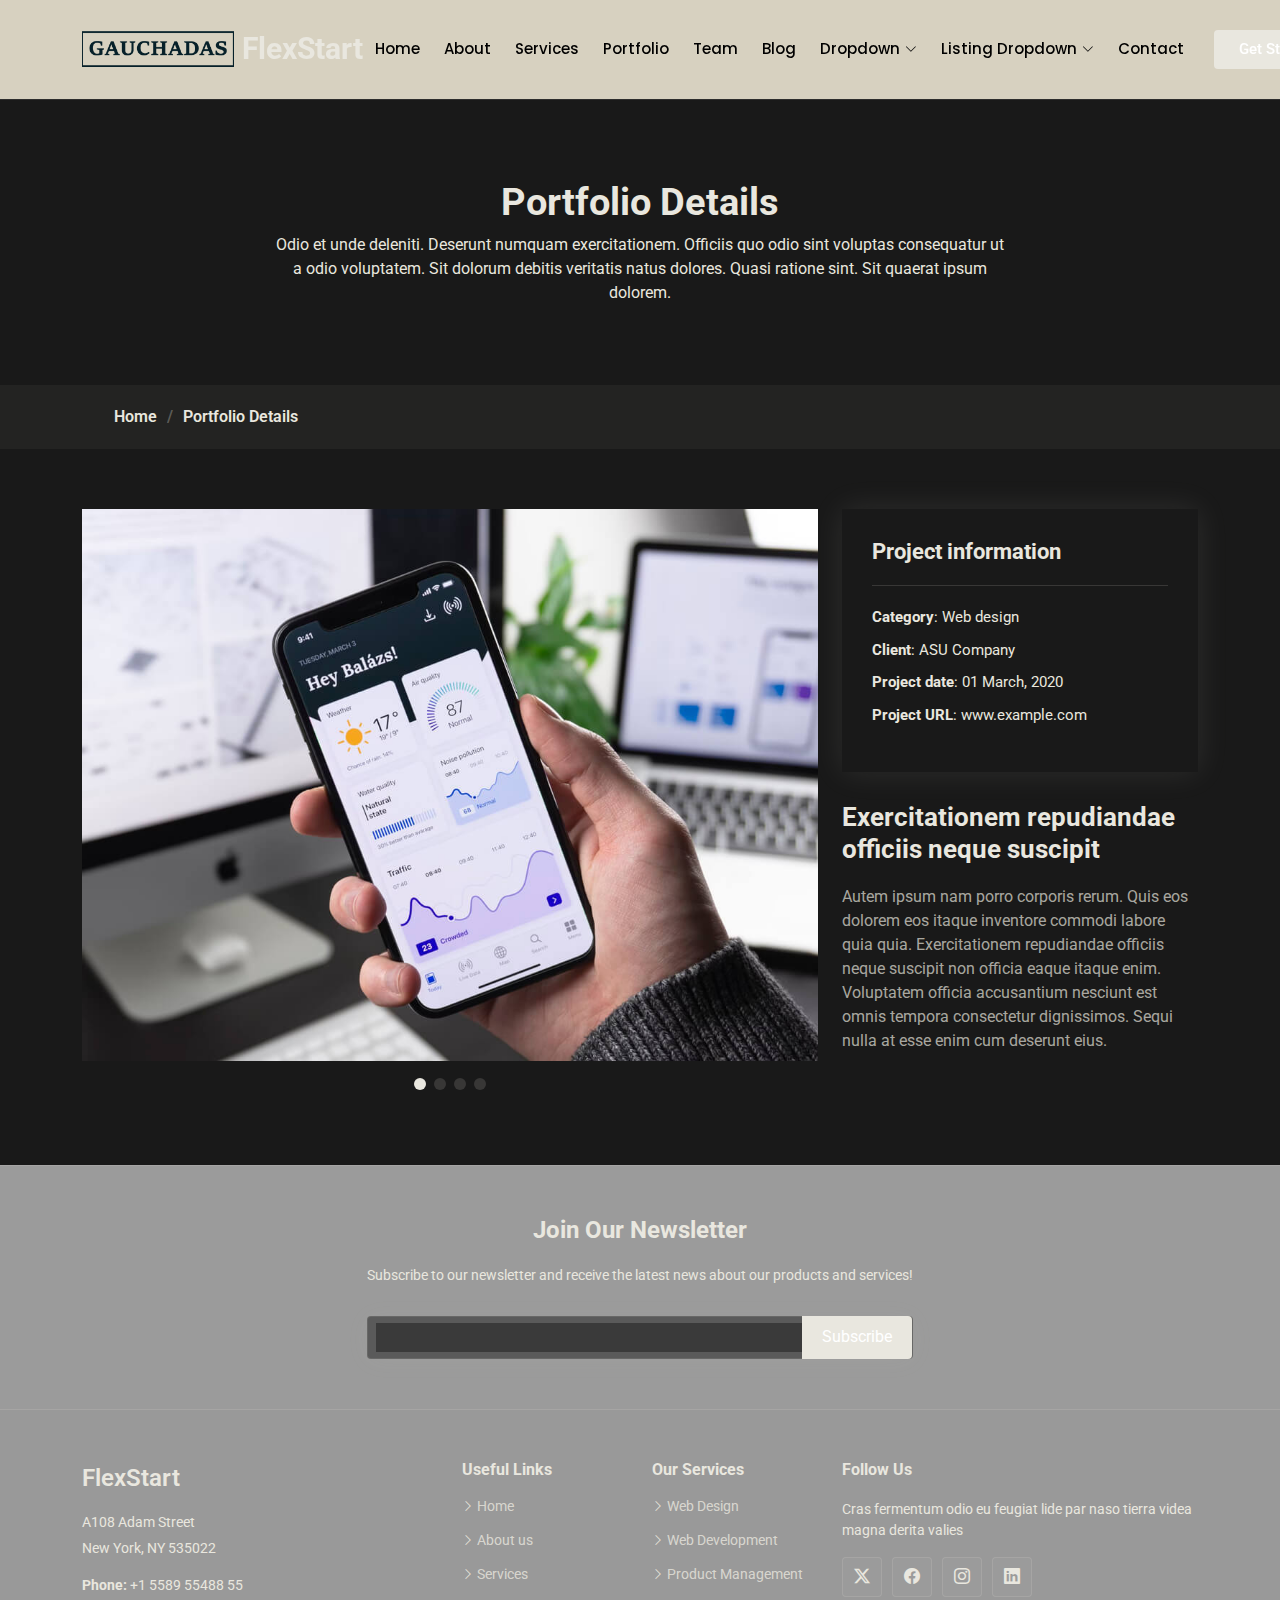
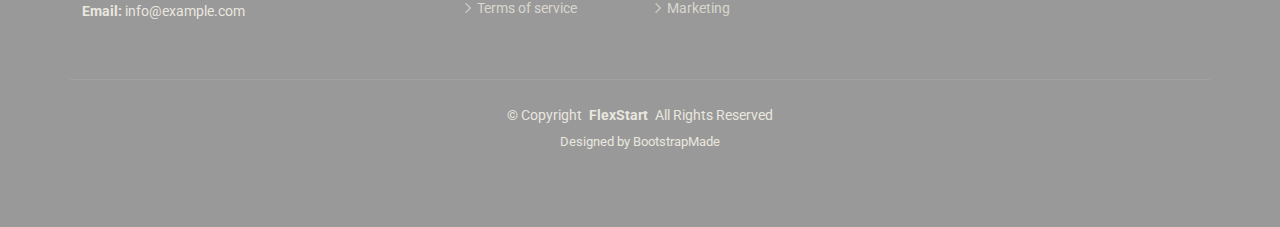
<file: portfolio-details.html>
<!DOCTYPE html>
<html lang="en">

<head>
  <meta charset="utf-8">
  <meta content="width=device-width, initial-scale=1.0" name="viewport">
  <title>Portfolio Details - FlexStart Bootstrap Template</title>
  <meta content="" name="description">
  <meta content="" name="keywords">

  <!-- Favicons -->
  <link href="assets/img/favicon.png" rel="icon">
  <link href="assets/img/apple-touch-icon.png" rel="apple-touch-icon">

  <!-- Fonts -->
  <link href="https://fonts.googleapis.com" rel="preconnect">
  <link href="https://fonts.gstatic.com" rel="preconnect" crossorigin>
  <link href="https://fonts.googleapis.com/css2?family=Roboto:ital,wght@0,100;0,300;0,400;0,500;0,700;0,900;1,100;1,300;1,400;1,500;1,700;1,900&family=Poppins:ital,wght@0,100;0,200;0,300;0,400;0,500;0,600;0,700;0,800;0,900;1,100;1,200;1,300;1,400;1,500;1,600;1,700;1,800;1,900&family=Nunito:ital,wght@0,200;0,300;0,400;0,500;0,600;0,700;0,800;0,900;1,200;1,300;1,400;1,500;1,600;1,700;1,800;1,900&display=swap" rel="stylesheet">

  <!-- Vendor CSS Files -->
  <link href="assets/vendor/bootstrap/css/bootstrap.min.css" rel="stylesheet">
  <link href="assets/vendor/bootstrap-icons/bootstrap-icons.css" rel="stylesheet">
  <link href="assets/vendor/aos/aos.css" rel="stylesheet">
  <link href="assets/vendor/glightbox/css/glightbox.min.css" rel="stylesheet">
  <link href="assets/vendor/swiper/swiper-bundle.min.css" rel="stylesheet">

  <!-- Main CSS File -->
  <link href="assets/css/main.css" rel="stylesheet">

  <!-- =======================================================
  * Template Name: FlexStart
  * Template URL: https://bootstrapmade.com/flexstart-bootstrap-startup-template/
  * Updated: Jun 14 2024 with Bootstrap v5.3.3
  * Author: BootstrapMade.com
  * License: https://bootstrapmade.com/license/
  ======================================================== -->
</head>

<body class="portfolio-details-page">

  <header id="header" class="header d-flex align-items-center sticky-top">
    <div class="container-fluid container-xl position-relative d-flex align-items-center">

      <a href="index.html" class="logo d-flex align-items-center me-auto">
        <!-- Uncomment the line below if you also wish to use an image logo -->
        <img src="assets/img/logo.png" alt="">
        <h1 class="sitename">FlexStart</h1>
      </a>

      <nav id="navmenu" class="navmenu">
        <ul>
          <li><a href="#hero">Home<br></a></li>
          <li><a href="#about">About</a></li>
          <li><a href="#services">Services</a></li>
          <li><a href="#portfolio">Portfolio</a></li>
          <li><a href="#team">Team</a></li>
          <li><a href="blog.html">Blog</a></li>
          <li class="dropdown"><a href="#"><span>Dropdown</span> <i class="bi bi-chevron-down toggle-dropdown"></i></a>
            <ul>
              <li><a href="#">Dropdown 1</a></li>
              <li class="dropdown"><a href="#"><span>Deep Dropdown</span> <i class="bi bi-chevron-down toggle-dropdown"></i></a>
                <ul>
                  <li><a href="#">Deep Dropdown 1</a></li>
                  <li><a href="#">Deep Dropdown 2</a></li>
                  <li><a href="#">Deep Dropdown 3</a></li>
                  <li><a href="#">Deep Dropdown 4</a></li>
                  <li><a href="#">Deep Dropdown 5</a></li>
                </ul>
              </li>
              <li><a href="#">Dropdown 2</a></li>
              <li><a href="#">Dropdown 3</a></li>
              <li><a href="#">Dropdown 4</a></li>
            </ul>
          </li>
          <li class="listing-dropdown"><a href="#"><span>Listing Dropdown</span> <i class="bi bi-chevron-down toggle-dropdown"></i></a>
            <ul>
              <li>
                <a href="#">Column 1 link 1</a>
                <a href="#">Column 1 link 2</a>
                <a href="#">Column 1 link 3</a>
              </li>
              <li>
                <a href="#">Column 2 link 1</a>
                <a href="#">Column 2 link 2</a>
                <a href="#">Column 3 link 3</a>
              </li>
              <li>
                <a href="#">Column 3 link 1</a>
                <a href="#">Column 3 link 2</a>
                <a href="#">Column 3 link 3</a>
              </li>
              <li>
                <a href="#">Column 4 link 1</a>
                <a href="#">Column 4 link 2</a>
                <a href="#">Column 4 link 3</a>
              </li>
              <li>
                <a href="#">Column 5 link 1</a>
                <a href="#">Column 5 link 2</a>
                <a href="#">Column 5 link 3</a>
              </li>
            </ul>
          </li>
          <li><a href="#contact">Contact</a></li>
        </ul>
        <i class="mobile-nav-toggle d-xl-none bi bi-list"></i>
      </nav>

      <a class="btn-getstarted flex-md-shrink-0" href="index.html#about">Get Started</a>

    </div>
  </header>

  <main class="main">

    <!-- Page Title -->
    <div class="page-title">
      <div class="heading">
        <div class="container">
          <div class="row d-flex justify-content-center text-center">
            <div class="col-lg-8">
              <h1>Portfolio Details</h1>
              <p class="mb-0">Odio et unde deleniti. Deserunt numquam exercitationem. Officiis quo odio sint voluptas consequatur ut a odio voluptatem. Sit dolorum debitis veritatis natus dolores. Quasi ratione sint. Sit quaerat ipsum dolorem.</p>
            </div>
          </div>
        </div>
      </div>
      <nav class="breadcrumbs">
        <div class="container">
          <ol>
            <li><a href="index.html">Home</a></li>
            <li class="current">Portfolio Details</li>
          </ol>
        </div>
      </nav>
    </div><!-- End Page Title -->

    <!-- Portfolio Details Section -->
    <section id="portfolio-details" class="portfolio-details section">

      <div class="container" data-aos="fade-up" data-aos-delay="100">

        <div class="row gy-4">

          <div class="col-lg-8">
            <div class="portfolio-details-slider swiper init-swiper">

              <script type="application/json" class="swiper-config">
                {
                  "loop": true,
                  "speed": 600,
                  "autoplay": {
                    "delay": 5000
                  },
                  "slidesPerView": "auto",
                  "pagination": {
                    "el": ".swiper-pagination",
                    "type": "bullets",
                    "clickable": true
                  }
                }
              </script>

              <div class="swiper-wrapper align-items-center">

                <div class="swiper-slide">
                  <img src="assets/img/portfolio/app-1.jpg" alt="">
                </div>

                <div class="swiper-slide">
                  <img src="assets/img/portfolio/product-1.jpg" alt="">
                </div>

                <div class="swiper-slide">
                  <img src="assets/img/portfolio/branding-1.jpg" alt="">
                </div>

                <div class="swiper-slide">
                  <img src="assets/img/portfolio/books-1.jpg" alt="">
                </div>

              </div>
              <div class="swiper-pagination"></div>
            </div>
          </div>

          <div class="col-lg-4">
            <div class="portfolio-info" data-aos="fade-up" data-aos-delay="200">
              <h3>Project information</h3>
              <ul>
                <li><strong>Category</strong>: Web design</li>
                <li><strong>Client</strong>: ASU Company</li>
                <li><strong>Project date</strong>: 01 March, 2020</li>
                <li><strong>Project URL</strong>: <a href="#">www.example.com</a></li>
              </ul>
            </div>
            <div class="portfolio-description" data-aos="fade-up" data-aos-delay="300">
              <h2>Exercitationem repudiandae officiis neque suscipit</h2>
              <p>
                Autem ipsum nam porro corporis rerum. Quis eos dolorem eos itaque inventore commodi labore quia quia. Exercitationem repudiandae officiis neque suscipit non officia eaque itaque enim. Voluptatem officia accusantium nesciunt est omnis tempora consectetur dignissimos. Sequi nulla at esse enim cum deserunt eius.
              </p>
            </div>
          </div>

        </div>

      </div>

    </section><!-- /Portfolio Details Section -->

  </main>

  <footer id="footer" class="footer">

    <div class="footer-newsletter">
      <div class="container">
        <div class="row justify-content-center text-center">
          <div class="col-lg-6">
            <h4>Join Our Newsletter</h4>
            <p>Subscribe to our newsletter and receive the latest news about our products and services!</p>
            <form action="forms/newsletter.php" method="post" class="php-email-form">
              <div class="newsletter-form"><input type="email" name="email"><input type="submit" value="Subscribe"></div>
              <div class="loading">Loading</div>
              <div class="error-message"></div>
              <div class="sent-message">Your subscription request has been sent. Thank you!</div>
            </form>
          </div>
        </div>
      </div>
    </div>

    <div class="container footer-top">
      <div class="row gy-4">
        <div class="col-lg-4 col-md-6 footer-about">
          <a href="index.html" class="d-flex align-items-center">
            <span class="sitename">FlexStart</span>
          </a>
          <div class="footer-contact pt-3">
            <p>A108 Adam Street</p>
            <p>New York, NY 535022</p>
            <p class="mt-3"><strong>Phone:</strong> <span>+1 5589 55488 55</span></p>
            <p><strong>Email:</strong> <span>info@example.com</span></p>
          </div>
        </div>

        <div class="col-lg-2 col-md-3 footer-links">
          <h4>Useful Links</h4>
          <ul>
            <li><i class="bi bi-chevron-right"></i> <a href="#">Home</a></li>
            <li><i class="bi bi-chevron-right"></i> <a href="#">About us</a></li>
            <li><i class="bi bi-chevron-right"></i> <a href="#">Services</a></li>
            <li><i class="bi bi-chevron-right"></i> <a href="#">Terms of service</a></li>
          </ul>
        </div>

        <div class="col-lg-2 col-md-3 footer-links">
          <h4>Our Services</h4>
          <ul>
            <li><i class="bi bi-chevron-right"></i> <a href="#">Web Design</a></li>
            <li><i class="bi bi-chevron-right"></i> <a href="#">Web Development</a></li>
            <li><i class="bi bi-chevron-right"></i> <a href="#">Product Management</a></li>
            <li><i class="bi bi-chevron-right"></i> <a href="#">Marketing</a></li>
          </ul>
        </div>

        <div class="col-lg-4 col-md-12">
          <h4>Follow Us</h4>
          <p>Cras fermentum odio eu feugiat lide par naso tierra videa magna derita valies</p>
          <div class="social-links d-flex">
            <a href=""><i class="bi bi-twitter-x"></i></a>
            <a href=""><i class="bi bi-facebook"></i></a>
            <a href=""><i class="bi bi-instagram"></i></a>
            <a href=""><i class="bi bi-linkedin"></i></a>
          </div>
        </div>

      </div>
    </div>

    <div class="container copyright text-center mt-4">
      <p>© <span>Copyright</span> <strong class="px-1 sitename">FlexStart</strong> <span>All Rights Reserved</span></p>
      <div class="credits">
        <!-- All the links in the footer should remain intact. -->
        <!-- You can delete the links only if you've purchased the pro version. -->
        <!-- Licensing information: https://bootstrapmade.com/license/ -->
        <!-- Purchase the pro version with working PHP/AJAX contact form: [buy-url] -->
        Designed by <a href="https://bootstrapmade.com/">BootstrapMade</a>
      </div>
    </div>

  </footer>

  <!-- Scroll Top -->
  <a href="#" id="scroll-top" class="scroll-top d-flex align-items-center justify-content-center"><i class="bi bi-arrow-up-short"></i></a>

  <!-- Vendor JS Files -->
  <script src="assets/vendor/bootstrap/js/bootstrap.bundle.min.js"></script>
  <script src="assets/vendor/php-email-form/validate.js"></script>
  <script src="assets/vendor/aos/aos.js"></script>
  <script src="assets/vendor/glightbox/js/glightbox.min.js"></script>
  <script src="assets/vendor/purecounter/purecounter_vanilla.js"></script>
  <script src="assets/vendor/imagesloaded/imagesloaded.pkgd.min.js"></script>
  <script src="assets/vendor/isotope-layout/isotope.pkgd.min.js"></script>
  <script src="assets/vendor/swiper/swiper-bundle.min.js"></script>

  <!-- Main JS File -->
  <script src="assets/js/main.js"></script>

</body>

</html>
</file>
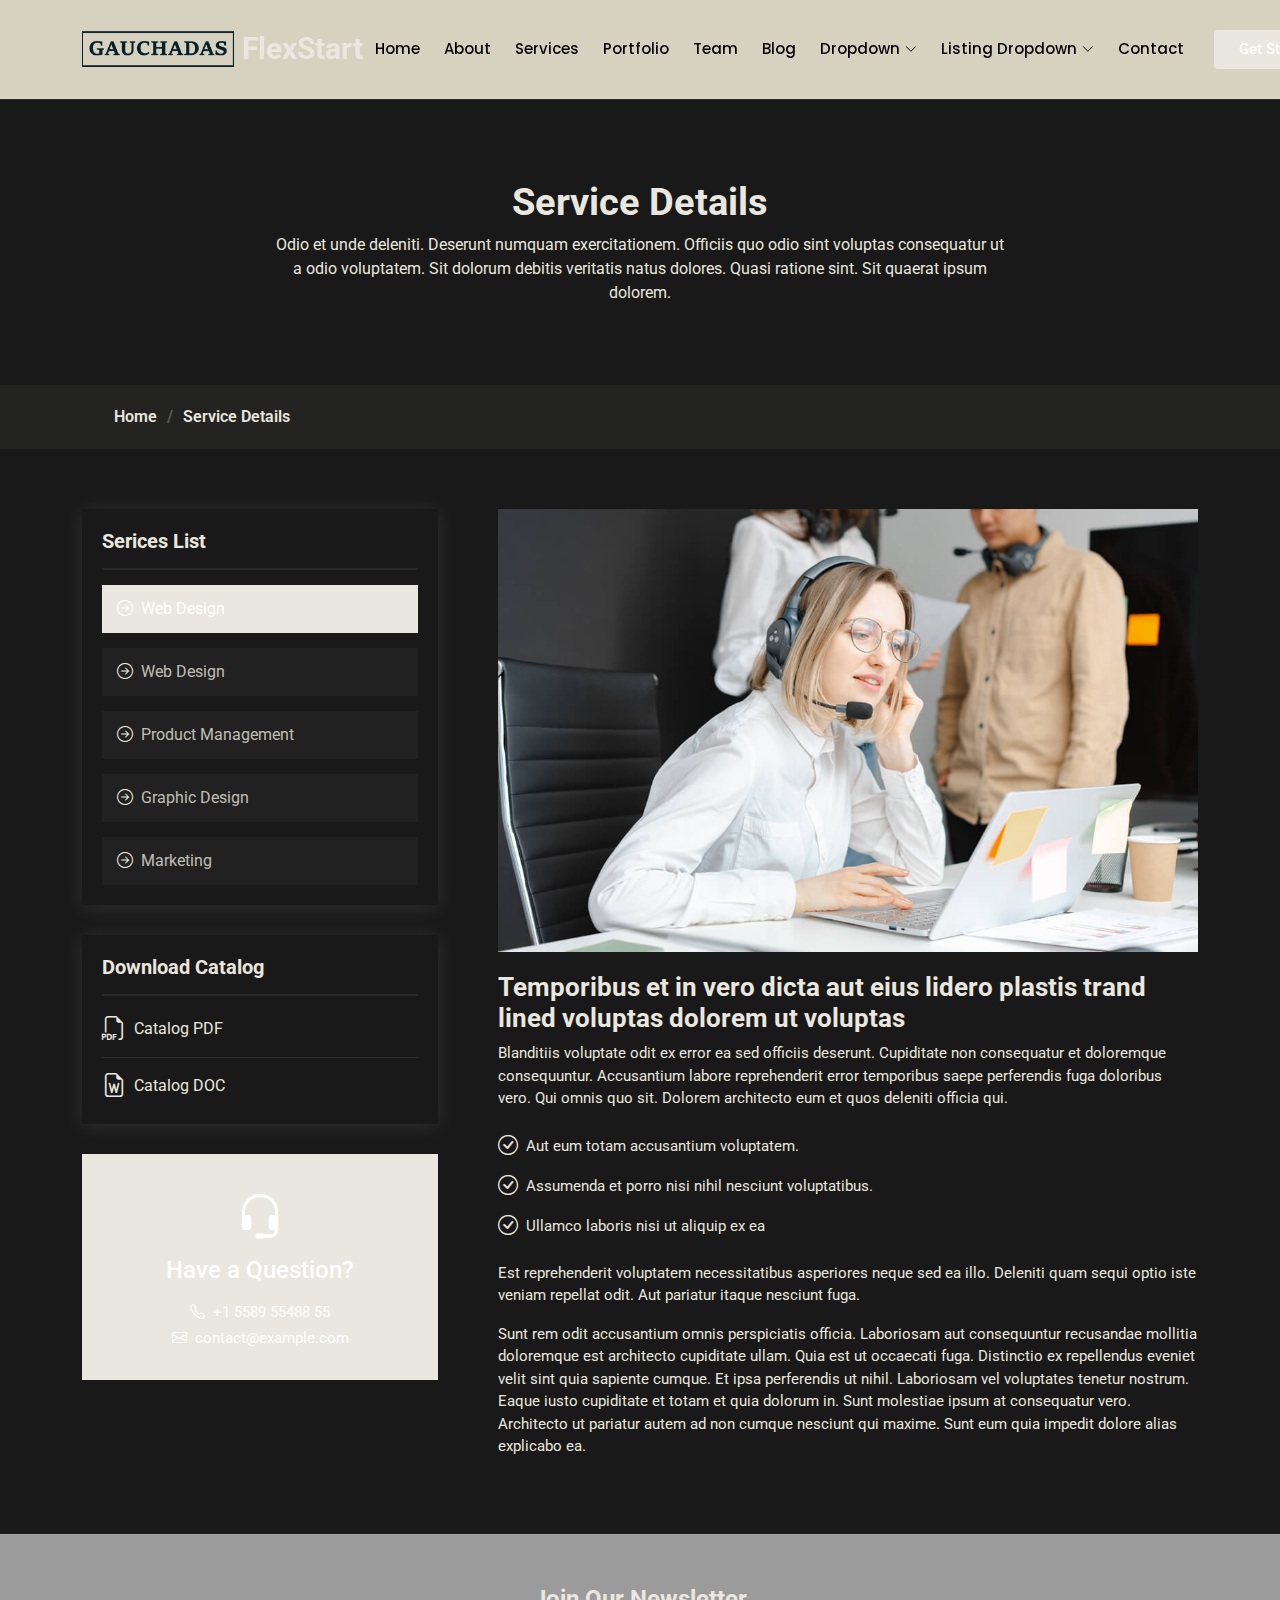
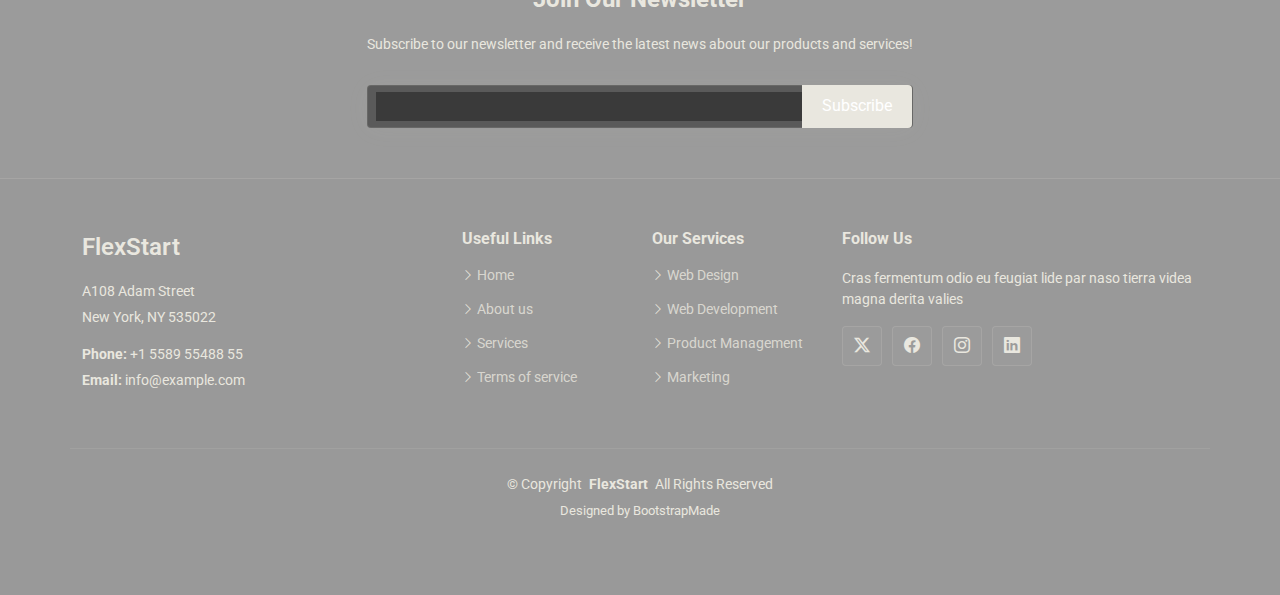
<file: service-details.html>
<!DOCTYPE html>
<html lang="en">

<head>
  <meta charset="utf-8">
  <meta content="width=device-width, initial-scale=1.0" name="viewport">
  <title>Service Details - FlexStart Bootstrap Template</title>
  <meta content="" name="description">
  <meta content="" name="keywords">

  <!-- Favicons -->
  <link href="assets/img/favicon.png" rel="icon">
  <link href="assets/img/apple-touch-icon.png" rel="apple-touch-icon">

  <!-- Fonts -->
  <link href="https://fonts.googleapis.com" rel="preconnect">
  <link href="https://fonts.gstatic.com" rel="preconnect" crossorigin>
  <link href="https://fonts.googleapis.com/css2?family=Roboto:ital,wght@0,100;0,300;0,400;0,500;0,700;0,900;1,100;1,300;1,400;1,500;1,700;1,900&family=Poppins:ital,wght@0,100;0,200;0,300;0,400;0,500;0,600;0,700;0,800;0,900;1,100;1,200;1,300;1,400;1,500;1,600;1,700;1,800;1,900&family=Nunito:ital,wght@0,200;0,300;0,400;0,500;0,600;0,700;0,800;0,900;1,200;1,300;1,400;1,500;1,600;1,700;1,800;1,900&display=swap" rel="stylesheet">

  <!-- Vendor CSS Files -->
  <link href="assets/vendor/bootstrap/css/bootstrap.min.css" rel="stylesheet">
  <link href="assets/vendor/bootstrap-icons/bootstrap-icons.css" rel="stylesheet">
  <link href="assets/vendor/aos/aos.css" rel="stylesheet">
  <link href="assets/vendor/glightbox/css/glightbox.min.css" rel="stylesheet">
  <link href="assets/vendor/swiper/swiper-bundle.min.css" rel="stylesheet">

  <!-- Main CSS File -->
  <link href="assets/css/main.css" rel="stylesheet">

  <!-- =======================================================
  * Template Name: FlexStart
  * Template URL: https://bootstrapmade.com/flexstart-bootstrap-startup-template/
  * Updated: Jun 14 2024 with Bootstrap v5.3.3
  * Author: BootstrapMade.com
  * License: https://bootstrapmade.com/license/
  ======================================================== -->
</head>

<body class="service-details-page">

  <header id="header" class="header d-flex align-items-center sticky-top">
    <div class="container-fluid container-xl position-relative d-flex align-items-center">

      <a href="index.html" class="logo d-flex align-items-center me-auto">
        <!-- Uncomment the line below if you also wish to use an image logo -->
        <img src="assets/img/logo.png" alt="">
        <h1 class="sitename">FlexStart</h1>
      </a>

      <nav id="navmenu" class="navmenu">
        <ul>
          <li><a href="#hero">Home<br></a></li>
          <li><a href="#about">About</a></li>
          <li><a href="#services">Services</a></li>
          <li><a href="#portfolio">Portfolio</a></li>
          <li><a href="#team">Team</a></li>
          <li><a href="blog.html">Blog</a></li>
          <li class="dropdown"><a href="#"><span>Dropdown</span> <i class="bi bi-chevron-down toggle-dropdown"></i></a>
            <ul>
              <li><a href="#">Dropdown 1</a></li>
              <li class="dropdown"><a href="#"><span>Deep Dropdown</span> <i class="bi bi-chevron-down toggle-dropdown"></i></a>
                <ul>
                  <li><a href="#">Deep Dropdown 1</a></li>
                  <li><a href="#">Deep Dropdown 2</a></li>
                  <li><a href="#">Deep Dropdown 3</a></li>
                  <li><a href="#">Deep Dropdown 4</a></li>
                  <li><a href="#">Deep Dropdown 5</a></li>
                </ul>
              </li>
              <li><a href="#">Dropdown 2</a></li>
              <li><a href="#">Dropdown 3</a></li>
              <li><a href="#">Dropdown 4</a></li>
            </ul>
          </li>
          <li class="listing-dropdown"><a href="#"><span>Listing Dropdown</span> <i class="bi bi-chevron-down toggle-dropdown"></i></a>
            <ul>
              <li>
                <a href="#">Column 1 link 1</a>
                <a href="#">Column 1 link 2</a>
                <a href="#">Column 1 link 3</a>
              </li>
              <li>
                <a href="#">Column 2 link 1</a>
                <a href="#">Column 2 link 2</a>
                <a href="#">Column 3 link 3</a>
              </li>
              <li>
                <a href="#">Column 3 link 1</a>
                <a href="#">Column 3 link 2</a>
                <a href="#">Column 3 link 3</a>
              </li>
              <li>
                <a href="#">Column 4 link 1</a>
                <a href="#">Column 4 link 2</a>
                <a href="#">Column 4 link 3</a>
              </li>
              <li>
                <a href="#">Column 5 link 1</a>
                <a href="#">Column 5 link 2</a>
                <a href="#">Column 5 link 3</a>
              </li>
            </ul>
          </li>
          <li><a href="#contact">Contact</a></li>
        </ul>
        <i class="mobile-nav-toggle d-xl-none bi bi-list"></i>
      </nav>

      <a class="btn-getstarted flex-md-shrink-0" href="index.html#about">Get Started</a>

    </div>
  </header>

  <main class="main">

    <!-- Page Title -->
    <div class="page-title">
      <div class="heading">
        <div class="container">
          <div class="row d-flex justify-content-center text-center">
            <div class="col-lg-8">
              <h1>Service Details</h1>
              <p class="mb-0">Odio et unde deleniti. Deserunt numquam exercitationem. Officiis quo odio sint voluptas consequatur ut a odio voluptatem. Sit dolorum debitis veritatis natus dolores. Quasi ratione sint. Sit quaerat ipsum dolorem.</p>
            </div>
          </div>
        </div>
      </div>
      <nav class="breadcrumbs">
        <div class="container">
          <ol>
            <li><a href="index.html">Home</a></li>
            <li class="current">Service Details</li>
          </ol>
        </div>
      </nav>
    </div><!-- End Page Title -->

    <!-- Service Details Section -->
    <section id="service-details" class="service-details section">

      <div class="container">

        <div class="row gy-5">

          <div class="col-lg-4" data-aos="fade-up" data-aos-delay="100">

            <div class="service-box">
              <h4>Serices List</h4>
              <div class="services-list">
                <a href="#" class="active"><i class="bi bi-arrow-right-circle"></i><span>Web Design</span></a>
                <a href="#"><i class="bi bi-arrow-right-circle"></i><span>Web Design</span></a>
                <a href="#"><i class="bi bi-arrow-right-circle"></i><span>Product Management</span></a>
                <a href="#"><i class="bi bi-arrow-right-circle"></i><span>Graphic Design</span></a>
                <a href="#"><i class="bi bi-arrow-right-circle"></i><span>Marketing</span></a>
              </div>
            </div><!-- End Services List -->

            <div class="service-box">
              <h4>Download Catalog</h4>
              <div class="download-catalog">
                <a href="#"><i class="bi bi-filetype-pdf"></i><span>Catalog PDF</span></a>
                <a href="#"><i class="bi bi-file-earmark-word"></i><span>Catalog DOC</span></a>
              </div>
            </div><!-- End Services List -->

            <div class="help-box d-flex flex-column justify-content-center align-items-center">
              <i class="bi bi-headset help-icon"></i>
              <h4>Have a Question?</h4>
              <p class="d-flex align-items-center mt-2 mb-0"><i class="bi bi-telephone me-2"></i> <span>+1 5589 55488 55</span></p>
              <p class="d-flex align-items-center mt-1 mb-0"><i class="bi bi-envelope me-2"></i> <a href="mailto:contact@example.com">contact@example.com</a></p>
            </div>

          </div>

          <div class="col-lg-8 ps-lg-5" data-aos="fade-up" data-aos-delay="200">
            <img src="assets/img/services.jpg" alt="" class="img-fluid services-img">
            <h3>Temporibus et in vero dicta aut eius lidero plastis trand lined voluptas dolorem ut voluptas</h3>
            <p>
              Blanditiis voluptate odit ex error ea sed officiis deserunt. Cupiditate non consequatur et doloremque consequuntur. Accusantium labore reprehenderit error temporibus saepe perferendis fuga doloribus vero. Qui omnis quo sit. Dolorem architecto eum et quos deleniti officia qui.
            </p>
            <ul>
              <li><i class="bi bi-check-circle"></i> <span>Aut eum totam accusantium voluptatem.</span></li>
              <li><i class="bi bi-check-circle"></i> <span>Assumenda et porro nisi nihil nesciunt voluptatibus.</span></li>
              <li><i class="bi bi-check-circle"></i> <span>Ullamco laboris nisi ut aliquip ex ea</span></li>
            </ul>
            <p>
              Est reprehenderit voluptatem necessitatibus asperiores neque sed ea illo. Deleniti quam sequi optio iste veniam repellat odit. Aut pariatur itaque nesciunt fuga.
            </p>
            <p>
              Sunt rem odit accusantium omnis perspiciatis officia. Laboriosam aut consequuntur recusandae mollitia doloremque est architecto cupiditate ullam. Quia est ut occaecati fuga. Distinctio ex repellendus eveniet velit sint quia sapiente cumque. Et ipsa perferendis ut nihil. Laboriosam vel voluptates tenetur nostrum. Eaque iusto cupiditate et totam et quia dolorum in. Sunt molestiae ipsum at consequatur vero. Architecto ut pariatur autem ad non cumque nesciunt qui maxime. Sunt eum quia impedit dolore alias explicabo ea.
            </p>
          </div>

        </div>

      </div>

    </section><!-- /Service Details Section -->

  </main>

  <footer id="footer" class="footer">

    <div class="footer-newsletter">
      <div class="container">
        <div class="row justify-content-center text-center">
          <div class="col-lg-6">
            <h4>Join Our Newsletter</h4>
            <p>Subscribe to our newsletter and receive the latest news about our products and services!</p>
            <form action="forms/newsletter.php" method="post" class="php-email-form">
              <div class="newsletter-form"><input type="email" name="email"><input type="submit" value="Subscribe"></div>
              <div class="loading">Loading</div>
              <div class="error-message"></div>
              <div class="sent-message">Your subscription request has been sent. Thank you!</div>
            </form>
          </div>
        </div>
      </div>
    </div>

    <div class="container footer-top">
      <div class="row gy-4">
        <div class="col-lg-4 col-md-6 footer-about">
          <a href="index.html" class="d-flex align-items-center">
            <span class="sitename">FlexStart</span>
          </a>
          <div class="footer-contact pt-3">
            <p>A108 Adam Street</p>
            <p>New York, NY 535022</p>
            <p class="mt-3"><strong>Phone:</strong> <span>+1 5589 55488 55</span></p>
            <p><strong>Email:</strong> <span>info@example.com</span></p>
          </div>
        </div>

        <div class="col-lg-2 col-md-3 footer-links">
          <h4>Useful Links</h4>
          <ul>
            <li><i class="bi bi-chevron-right"></i> <a href="#">Home</a></li>
            <li><i class="bi bi-chevron-right"></i> <a href="#">About us</a></li>
            <li><i class="bi bi-chevron-right"></i> <a href="#">Services</a></li>
            <li><i class="bi bi-chevron-right"></i> <a href="#">Terms of service</a></li>
          </ul>
        </div>

        <div class="col-lg-2 col-md-3 footer-links">
          <h4>Our Services</h4>
          <ul>
            <li><i class="bi bi-chevron-right"></i> <a href="#">Web Design</a></li>
            <li><i class="bi bi-chevron-right"></i> <a href="#">Web Development</a></li>
            <li><i class="bi bi-chevron-right"></i> <a href="#">Product Management</a></li>
            <li><i class="bi bi-chevron-right"></i> <a href="#">Marketing</a></li>
          </ul>
        </div>

        <div class="col-lg-4 col-md-12">
          <h4>Follow Us</h4>
          <p>Cras fermentum odio eu feugiat lide par naso tierra videa magna derita valies</p>
          <div class="social-links d-flex">
            <a href=""><i class="bi bi-twitter-x"></i></a>
            <a href=""><i class="bi bi-facebook"></i></a>
            <a href=""><i class="bi bi-instagram"></i></a>
            <a href=""><i class="bi bi-linkedin"></i></a>
          </div>
        </div>

      </div>
    </div>

    <div class="container copyright text-center mt-4">
      <p>© <span>Copyright</span> <strong class="px-1 sitename">FlexStart</strong> <span>All Rights Reserved</span></p>
      <div class="credits">
        <!-- All the links in the footer should remain intact. -->
        <!-- You can delete the links only if you've purchased the pro version. -->
        <!-- Licensing information: https://bootstrapmade.com/license/ -->
        <!-- Purchase the pro version with working PHP/AJAX contact form: [buy-url] -->
        Designed by <a href="https://bootstrapmade.com/">BootstrapMade</a>
      </div>
    </div>

  </footer>

  <!-- Scroll Top -->
  <a href="#" id="scroll-top" class="scroll-top d-flex align-items-center justify-content-center"><i class="bi bi-arrow-up-short"></i></a>

  <!-- Vendor JS Files -->
  <script src="assets/vendor/bootstrap/js/bootstrap.bundle.min.js"></script>
  <script src="assets/vendor/php-email-form/validate.js"></script>
  <script src="assets/vendor/aos/aos.js"></script>
  <script src="assets/vendor/glightbox/js/glightbox.min.js"></script>
  <script src="assets/vendor/purecounter/purecounter_vanilla.js"></script>
  <script src="assets/vendor/imagesloaded/imagesloaded.pkgd.min.js"></script>
  <script src="assets/vendor/isotope-layout/isotope.pkgd.min.js"></script>
  <script src="assets/vendor/swiper/swiper-bundle.min.js"></script>

  <!-- Main JS File -->
  <script src="assets/js/main.js"></script>

</body>

</html>
</file>
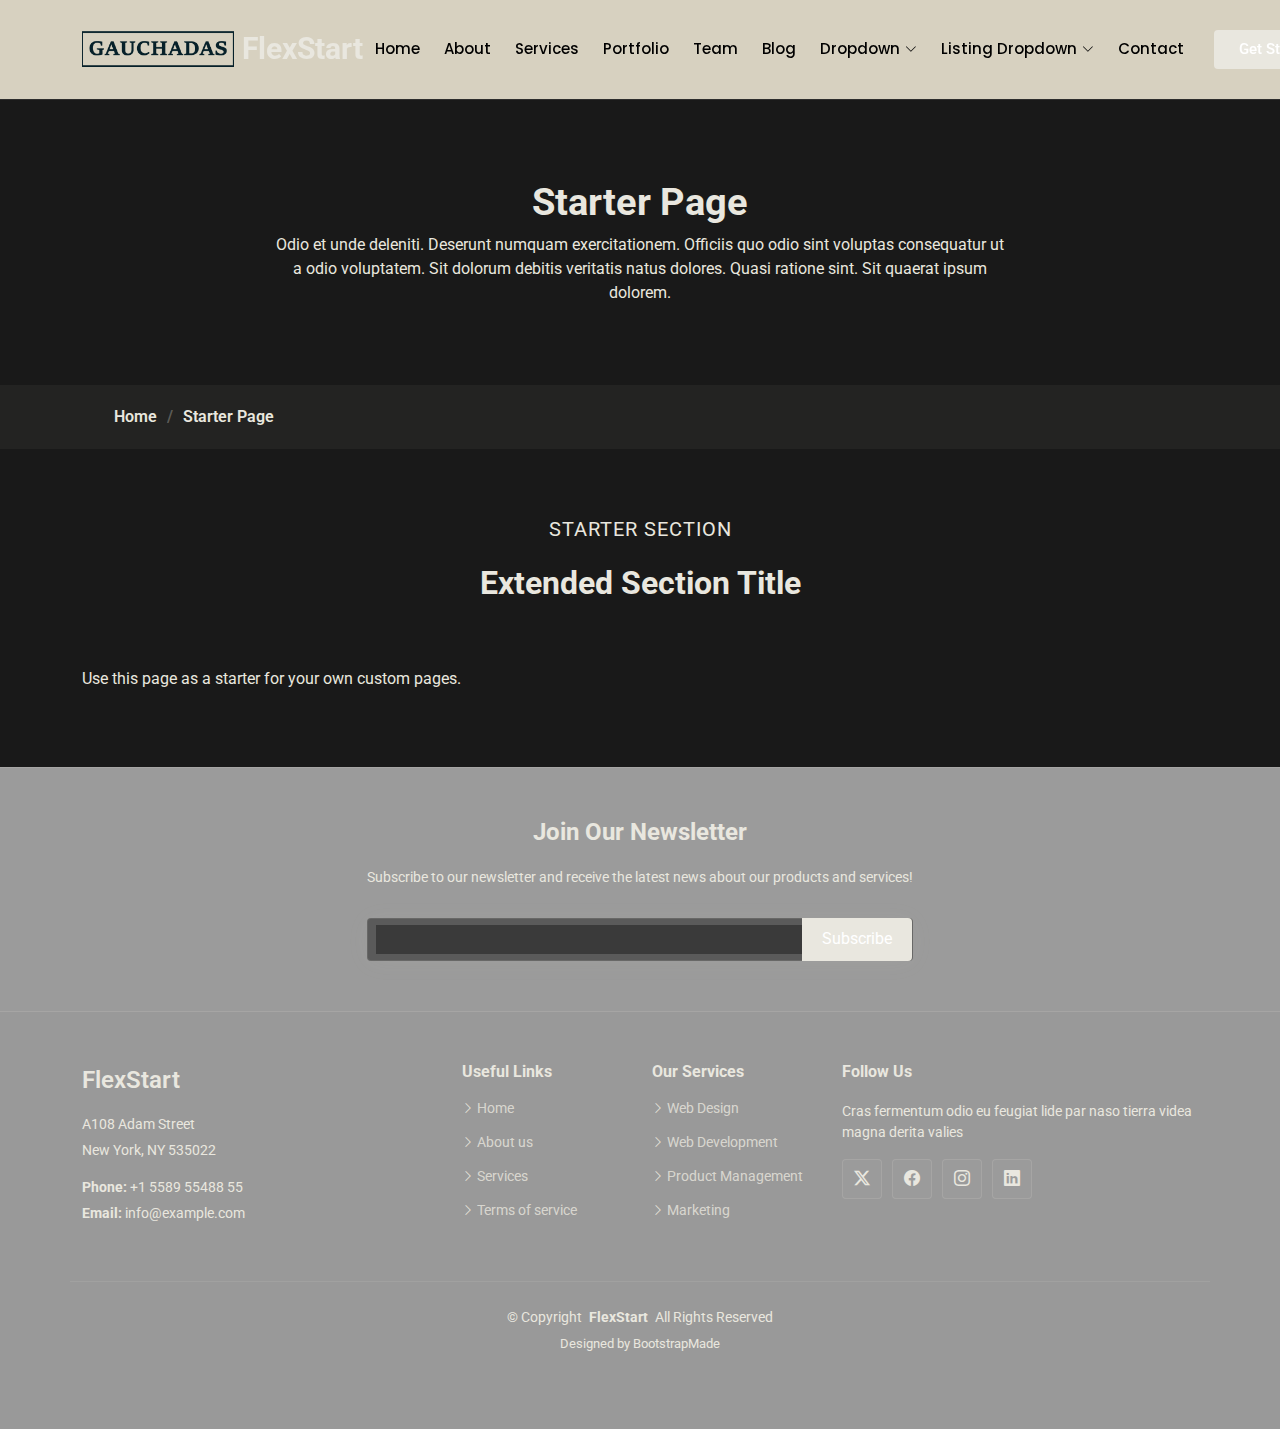
<file: starter-page.html>
<!DOCTYPE html>
<html lang="en">

<head>
  <meta charset="utf-8">
  <meta content="width=device-width, initial-scale=1.0" name="viewport">
  <title>Starter Page - FlexStart Bootstrap Template</title>
  <meta content="" name="description">
  <meta content="" name="keywords">

  <!-- Favicons -->
  <link href="assets/img/favicon.png" rel="icon">
  <link href="assets/img/apple-touch-icon.png" rel="apple-touch-icon">

  <!-- Fonts -->
  <link href="https://fonts.googleapis.com" rel="preconnect">
  <link href="https://fonts.gstatic.com" rel="preconnect" crossorigin>
  <link href="https://fonts.googleapis.com/css2?family=Roboto:ital,wght@0,100;0,300;0,400;0,500;0,700;0,900;1,100;1,300;1,400;1,500;1,700;1,900&family=Poppins:ital,wght@0,100;0,200;0,300;0,400;0,500;0,600;0,700;0,800;0,900;1,100;1,200;1,300;1,400;1,500;1,600;1,700;1,800;1,900&family=Nunito:ital,wght@0,200;0,300;0,400;0,500;0,600;0,700;0,800;0,900;1,200;1,300;1,400;1,500;1,600;1,700;1,800;1,900&display=swap" rel="stylesheet">

  <!-- Vendor CSS Files -->
  <link href="assets/vendor/bootstrap/css/bootstrap.min.css" rel="stylesheet">
  <link href="assets/vendor/bootstrap-icons/bootstrap-icons.css" rel="stylesheet">
  <link href="assets/vendor/aos/aos.css" rel="stylesheet">
  <link href="assets/vendor/glightbox/css/glightbox.min.css" rel="stylesheet">
  <link href="assets/vendor/swiper/swiper-bundle.min.css" rel="stylesheet">

  <!-- Main CSS File -->
  <link href="assets/css/main.css" rel="stylesheet">

  <!-- =======================================================
  * Template Name: FlexStart
  * Template URL: https://bootstrapmade.com/flexstart-bootstrap-startup-template/
  * Updated: Jun 14 2024 with Bootstrap v5.3.3
  * Author: BootstrapMade.com
  * License: https://bootstrapmade.com/license/
  ======================================================== -->
</head>

<body class="starter-page-page">

  <header id="header" class="header d-flex align-items-center sticky-top">
    <div class="container-fluid container-xl position-relative d-flex align-items-center">

      <a href="index.html" class="logo d-flex align-items-center me-auto">
        <!-- Uncomment the line below if you also wish to use an image logo -->
        <img src="assets/img/logo.png" alt="">
        <h1 class="sitename">FlexStart</h1>
      </a>

      <nav id="navmenu" class="navmenu">
        <ul>
          <li><a href="#hero">Home<br></a></li>
          <li><a href="#about">About</a></li>
          <li><a href="#services">Services</a></li>
          <li><a href="#portfolio">Portfolio</a></li>
          <li><a href="#team">Team</a></li>
          <li><a href="blog.html">Blog</a></li>
          <li class="dropdown"><a href="#"><span>Dropdown</span> <i class="bi bi-chevron-down toggle-dropdown"></i></a>
            <ul>
              <li><a href="#">Dropdown 1</a></li>
              <li class="dropdown"><a href="#"><span>Deep Dropdown</span> <i class="bi bi-chevron-down toggle-dropdown"></i></a>
                <ul>
                  <li><a href="#">Deep Dropdown 1</a></li>
                  <li><a href="#">Deep Dropdown 2</a></li>
                  <li><a href="#">Deep Dropdown 3</a></li>
                  <li><a href="#">Deep Dropdown 4</a></li>
                  <li><a href="#">Deep Dropdown 5</a></li>
                </ul>
              </li>
              <li><a href="#">Dropdown 2</a></li>
              <li><a href="#">Dropdown 3</a></li>
              <li><a href="#">Dropdown 4</a></li>
            </ul>
          </li>
          <li class="listing-dropdown"><a href="#"><span>Listing Dropdown</span> <i class="bi bi-chevron-down toggle-dropdown"></i></a>
            <ul>
              <li>
                <a href="#">Column 1 link 1</a>
                <a href="#">Column 1 link 2</a>
                <a href="#">Column 1 link 3</a>
              </li>
              <li>
                <a href="#">Column 2 link 1</a>
                <a href="#">Column 2 link 2</a>
                <a href="#">Column 3 link 3</a>
              </li>
              <li>
                <a href="#">Column 3 link 1</a>
                <a href="#">Column 3 link 2</a>
                <a href="#">Column 3 link 3</a>
              </li>
              <li>
                <a href="#">Column 4 link 1</a>
                <a href="#">Column 4 link 2</a>
                <a href="#">Column 4 link 3</a>
              </li>
              <li>
                <a href="#">Column 5 link 1</a>
                <a href="#">Column 5 link 2</a>
                <a href="#">Column 5 link 3</a>
              </li>
            </ul>
          </li>
          <li><a href="#contact">Contact</a></li>
        </ul>
        <i class="mobile-nav-toggle d-xl-none bi bi-list"></i>
      </nav>

      <a class="btn-getstarted flex-md-shrink-0" href="index.html#about">Get Started</a>

    </div>
  </header>

  <main class="main">

    <!-- Page Title -->
    <div class="page-title">
      <div class="heading">
        <div class="container">
          <div class="row d-flex justify-content-center text-center">
            <div class="col-lg-8">
              <h1>Starter Page</h1>
              <p class="mb-0">Odio et unde deleniti. Deserunt numquam exercitationem. Officiis quo odio sint voluptas consequatur ut a odio voluptatem. Sit dolorum debitis veritatis natus dolores. Quasi ratione sint. Sit quaerat ipsum dolorem.</p>
            </div>
          </div>
        </div>
      </div>
      <nav class="breadcrumbs">
        <div class="container">
          <ol>
            <li><a href="index.html">Home</a></li>
            <li class="current">Starter Page</li>
          </ol>
        </div>
      </nav>
    </div><!-- End Page Title -->

    <!-- Starter Section Section -->
    <section id="starter-section" class="starter-section section">

      <!-- Section Title -->
      <div class="container section-title" data-aos="fade-up">
        <h2>Starter Section</h2>
        <p>Extended Section Title</p>
      </div><!-- End Section Title -->

      <div class="container" data-aos="fade-up">
        <p>Use this page as a starter for your own custom pages.</p>
      </div>

    </section><!-- /Starter Section Section -->

  </main>

  <footer id="footer" class="footer">

    <div class="footer-newsletter">
      <div class="container">
        <div class="row justify-content-center text-center">
          <div class="col-lg-6">
            <h4>Join Our Newsletter</h4>
            <p>Subscribe to our newsletter and receive the latest news about our products and services!</p>
            <form action="forms/newsletter.php" method="post" class="php-email-form">
              <div class="newsletter-form"><input type="email" name="email"><input type="submit" value="Subscribe"></div>
              <div class="loading">Loading</div>
              <div class="error-message"></div>
              <div class="sent-message">Your subscription request has been sent. Thank you!</div>
            </form>
          </div>
        </div>
      </div>
    </div>

    <div class="container footer-top">
      <div class="row gy-4">
        <div class="col-lg-4 col-md-6 footer-about">
          <a href="index.html" class="d-flex align-items-center">
            <span class="sitename">FlexStart</span>
          </a>
          <div class="footer-contact pt-3">
            <p>A108 Adam Street</p>
            <p>New York, NY 535022</p>
            <p class="mt-3"><strong>Phone:</strong> <span>+1 5589 55488 55</span></p>
            <p><strong>Email:</strong> <span>info@example.com</span></p>
          </div>
        </div>

        <div class="col-lg-2 col-md-3 footer-links">
          <h4>Useful Links</h4>
          <ul>
            <li><i class="bi bi-chevron-right"></i> <a href="#">Home</a></li>
            <li><i class="bi bi-chevron-right"></i> <a href="#">About us</a></li>
            <li><i class="bi bi-chevron-right"></i> <a href="#">Services</a></li>
            <li><i class="bi bi-chevron-right"></i> <a href="#">Terms of service</a></li>
          </ul>
        </div>

        <div class="col-lg-2 col-md-3 footer-links">
          <h4>Our Services</h4>
          <ul>
            <li><i class="bi bi-chevron-right"></i> <a href="#">Web Design</a></li>
            <li><i class="bi bi-chevron-right"></i> <a href="#">Web Development</a></li>
            <li><i class="bi bi-chevron-right"></i> <a href="#">Product Management</a></li>
            <li><i class="bi bi-chevron-right"></i> <a href="#">Marketing</a></li>
          </ul>
        </div>

        <div class="col-lg-4 col-md-12">
          <h4>Follow Us</h4>
          <p>Cras fermentum odio eu feugiat lide par naso tierra videa magna derita valies</p>
          <div class="social-links d-flex">
            <a href=""><i class="bi bi-twitter-x"></i></a>
            <a href=""><i class="bi bi-facebook"></i></a>
            <a href=""><i class="bi bi-instagram"></i></a>
            <a href=""><i class="bi bi-linkedin"></i></a>
          </div>
        </div>

      </div>
    </div>

    <div class="container copyright text-center mt-4">
      <p>© <span>Copyright</span> <strong class="px-1 sitename">FlexStart</strong> <span>All Rights Reserved</span></p>
      <div class="credits">
        <!-- All the links in the footer should remain intact. -->
        <!-- You can delete the links only if you've purchased the pro version. -->
        <!-- Licensing information: https://bootstrapmade.com/license/ -->
        <!-- Purchase the pro version with working PHP/AJAX contact form: [buy-url] -->
        Designed by <a href="https://bootstrapmade.com/">BootstrapMade</a>
      </div>
    </div>

  </footer>

  <!-- Scroll Top -->
  <a href="#" id="scroll-top" class="scroll-top d-flex align-items-center justify-content-center"><i class="bi bi-arrow-up-short"></i></a>

  <!-- Vendor JS Files -->
  <script src="assets/vendor/bootstrap/js/bootstrap.bundle.min.js"></script>
  <script src="assets/vendor/php-email-form/validate.js"></script>
  <script src="assets/vendor/aos/aos.js"></script>
  <script src="assets/vendor/glightbox/js/glightbox.min.js"></script>
  <script src="assets/vendor/purecounter/purecounter_vanilla.js"></script>
  <script src="assets/vendor/imagesloaded/imagesloaded.pkgd.min.js"></script>
  <script src="assets/vendor/isotope-layout/isotope.pkgd.min.js"></script>
  <script src="assets/vendor/swiper/swiper-bundle.min.js"></script>

  <!-- Main JS File -->
  <script src="assets/js/main.js"></script>

</body>

</html>
</file>
<file: nueva/FlexStart/assets/css/personalizado.css>
.nav{
    background-color:#D7D1C0 ;
}

.textos{
    color:#D7D1C0 ;
}

#boton{
    background-color: #68ADCC;
    color: #010570;
    
}

#tituloNegro{
    color: black;
}

.divh1Negro{
    height: 150px;
}
</file>
<file: nueva/FlexStart/assets/css/main.css>
/**
* Template Name: FlexStart
* Template URL: https://bootstrapmade.com/flexstart-bootstrap-startup-template/
* Updated: Jun 14 2024 with Bootstrap v5.3.3
* Author: BootstrapMade.com
* License: https://bootstrapmade.com/license/
*/

/*--------------------------------------------------------------
# Font & Color Variables
# Help: https://bootstrapmade.com/color-system/
--------------------------------------------------------------*/
/* Fonts */
:root {
  --default-font: "Roboto",  system-ui, -apple-system, "Segoe UI", Roboto, "Helvetica Neue", Arial, "Noto Sans", "Liberation Sans", sans-serif, "Apple Color Emoji", "Segoe UI Emoji", "Segoe UI Symbol", "Noto Color Emoji";
  --heading-font: "Roboto",  sans-serif;
  --nav-font: "Poppins",  sans-serif;
}

/* Global Colors - The following color variables are used throughout the website. Updating them here will change the color scheme of the entire website */
:root { 
  --background-color: #191919; /* Background color for the entire website, including individual sections */
  --default-color: #D7D1C0; /* Default color used for the majority of the text content across the entire website */
  --heading-color: #D7D1C0; /* Color for headings, subheadings and title throughout the website */
  --accent-color: #D7D1C0; /* Accent color that represents your brand on the website. It's used for buttons, links, and other elements that need to stand out */
  --contrast-color: #ffffff; /* The contrast color is used for elements when the background color is one of the heading, accent, or default colors. Its purpose is to ensure proper contrast and readability when placed over these more dominant colors */
}

/* Nav Menu Colors - The following color variables are used specifically for the navigation menu. They are separate from the global colors to allow for more customization options */
:root {
  --nav-color: #012970;  /* The default color of the main navmenu links */
  --nav-hover-color: #161724; /* Applied to main navmenu links when they are hovered over or active */
  --nav-dropdown-background-color: #ffffff; /* Used as the background color for dropdown items that appear when hovering over primary navigation items */
  --nav-dropdown-color: #212529; /* Used for navigation links of the dropdown items in the navigation menu. */
  --nav-dropdown-hover-color: #141629; /* Similar to --nav-hover-color, this color is applied to dropdown navigation links when they are hovered over. */
}

/* Smooth scroll */
:root {
  scroll-behavior: smooth;
}

/*--------------------------------------------------------------
# General
--------------------------------------------------------------*/
body {
  color: var(--default-color);
  background-color: var(--background-color);
  font-family: var(--default-font);
}

a {
  color: var(--accent-color);
  text-decoration: none;
  transition: 0.3s;
}

a:hover {
  color: color-mix(in srgb, var(--accent-color), transparent 25%);
  text-decoration: none;
}

h1,
h2,
h3,
h4,
h5,
h6 {
  color: var(--heading-color);
  font-family: var(--heading-font);
}

/*--------------------------------------------------------------
# Global Header
--------------------------------------------------------------*/
.header {
  color: var(--default-color);
  background-color: #D7D1C0;
  padding: 20px 0;
  transition: all 0.5s;
  z-index: 997;
}

.header .logo {
  line-height: 1;
}

.header .logo img {
  max-height: 36px;
  margin-right: 8px;
}

.header .logo h1 {
  font-size: 30px;
  margin: 0;
  font-weight: 700;
  color: var(--heading-color);
}

.header .btn-getstarted,
.header .btn-getstarted:focus {
  color: var(--contrast-color);
  background: var(--accent-color);
  font-size: 15px;
  padding: 8px 25px;
  margin: 0 0 0 30px;
  border-radius: 4px;
  transition: 0.3s;
  font-weight: 500;
}

.header .btn-getstarted:hover,
.header .btn-getstarted:focus:hover {
  color: var(--contrast-color);
  background: color-mix(in srgb, var(--accent-color), transparent 15%);
}

@media (max-width: 1200px) {
  .header .logo {
    order: 1;
  }

  .header .btn-getstarted {
    order: 2;
    margin: 0 15px 0 0;
    padding: 6px 15px;
  }

  .header .navmenu {
    order: 3;
  }
}

.scrolled .header {
  box-shadow: 0px 0 18px color-mix(in srgb, var(--default-color), transparent 85%);
}

/* Index Page Header
------------------------------*/
.index-page .header {
  --background-color: rgba(255, 255, 255, 0);
}

/* Index Page Header on Scroll
------------------------------*/
.index-page.scrolled .header {
  --background-color: #ffffff;
}

/*--------------------------------------------------------------
# Navigation Menu
--------------------------------------------------------------*/
/* Navmenu - Desktop */
@media (min-width: 1200px) {
  .navmenu {
    padding: 0;
  }

  .navmenu ul {
    margin: 0;
    padding: 0;
    display: flex;
    list-style: none;
    align-items: center;
  }

  .navmenu li {
    position: relative;
  }

  .navmenu a,
  .navmenu a:focus {
    color: var(--nav-color);
    padding: 18px 12px;
    font-size: 15px;
    font-family: var(--nav-font);
    font-weight: 500;
    display: flex;
    align-items: center;
    justify-content: space-between;
    white-space: nowrap;
    transition: 0.3s;
  }

  .navmenu a i,
  .navmenu a:focus i {
    font-size: 12px;
    line-height: 0;
    margin-left: 5px;
    transition: 0.3s;
  }

  .navmenu li:last-child a {
    padding-right: 0;
  }

  .navmenu li:hover>a,
  .navmenu .active,
  .navmenu .active:focus {
    color: var(--nav-hover-color);
  }

  .navmenu .dropdown ul {
    margin: 0;
    padding: 10px 0;
    background: var(--nav-dropdown-background-color);
    display: block;
    position: absolute;
    visibility: hidden;
    left: 14px;
    top: 130%;
    opacity: 0;
    transition: 0.3s;
    border-radius: 4px;
    z-index: 99;
    box-shadow: 0px 0px 30px color-mix(in srgb, var(--default-color), transparent 85%);
  }

  .navmenu .dropdown ul li {
    min-width: 200px;
  }

  .navmenu .dropdown ul a {
    padding: 10px 20px;
    font-size: 15px;
    text-transform: none;
    color: var(--nav-dropdown-color);
  }

  .navmenu .dropdown ul a i {
    font-size: 12px;
  }

  .navmenu .dropdown ul a:hover,
  .navmenu .dropdown ul .active:hover,
  .navmenu .dropdown ul li:hover>a {
    color: var(--nav-dropdown-hover-color);
  }

  .navmenu .dropdown:hover>ul {
    opacity: 1;
    top: 100%;
    visibility: visible;
  }

  .navmenu .dropdown .dropdown ul {
    top: 0;
    left: -90%;
    visibility: hidden;
  }

  .navmenu .dropdown .dropdown:hover>ul {
    opacity: 1;
    top: 0;
    left: -100%;
    visibility: visible;
  }
}

/* Navmenu - Mobile */
@media (max-width: 1199px) {
  .mobile-nav-toggle {
    color: var(--nav-color);
    font-size: 28px;
    line-height: 0;
    margin-right: 10px;
    cursor: pointer;
    transition: color 0.3s;
  }

  .navmenu {
    padding: 0;
    z-index: 9997;
  }

  .navmenu ul {
    display: none;
    position: absolute;
    inset: 60px 20px 20px 20px;
    padding: 10px 0;
    margin: 0;
    border-radius: 6px;
    background-color: var(--nav-dropdown-background-color);
    overflow-y: auto;
    transition: 0.3s;
    z-index: 9998;
    box-shadow: 0px 0px 30px color-mix(in srgb, var(--default-color), transparent 90%);
  }

  .navmenu a,
  .navmenu a:focus {
    color: var(--nav-dropdown-color);
    padding: 10px 20px;
    font-family: var(--nav-font);
    font-size: 17px;
    font-weight: 500;
    display: flex;
    align-items: center;
    justify-content: space-between;
    white-space: nowrap;
    transition: 0.3s;
  }

  .navmenu a i,
  .navmenu a:focus i {
    font-size: 12px;
    line-height: 0;
    margin-left: 5px;
    width: 30px;
    height: 30px;
    display: flex;
    align-items: center;
    justify-content: center;
    border-radius: 50%;
    transition: 0.3s;
    background-color: color-mix(in srgb, var(--accent-color), transparent 90%);
  }

  .navmenu a i:hover,
  .navmenu a:focus i:hover {
    background-color: var(--accent-color);
    color: var(--contrast-color);
  }

  .navmenu a:hover,
  .navmenu .active,
  .navmenu .active:focus {
    color: var(--nav-dropdown-hover-color);
  }

  .navmenu .active i,
  .navmenu .active:focus i {
    background-color: var(--accent-color);
    color: var(--contrast-color);
    transform: rotate(180deg);
  }

  .navmenu .dropdown ul {
    position: static;
    display: none;
    z-index: 99;
    padding: 10px 0;
    margin: 10px 20px;
    background-color: var(--nav-dropdown-background-color);
    border: 1px solid color-mix(in srgb, var(--default-color), transparent 90%);
    box-shadow: none;
    transition: all 0.5s ease-in-out;
  }

  .navmenu .dropdown ul ul {
    background-color: rgba(33, 37, 41, 0.1);
  }

  .navmenu .dropdown>.dropdown-active {
    display: block;
    background-color: rgba(33, 37, 41, 0.03);
  }

  .mobile-nav-active {
    overflow: hidden;
  }

  .mobile-nav-active .mobile-nav-toggle {
    color: #fff;
    position: absolute;
    font-size: 32px;
    top: 15px;
    right: 15px;
    margin-right: 0;
    z-index: 9999;
  }

  .mobile-nav-active .navmenu {
    position: fixed;
    overflow: hidden;
    inset: 0;
    background: rgba(33, 37, 41, 0.8);
    transition: 0.3s;
  }

  .mobile-nav-active .navmenu>ul {
    display: block;
  }
}

/* Listing Dropdown - Desktop */
@media (min-width: 1200px) {
  .navmenu .listing-dropdown {
    position: static;
  }

  .navmenu .listing-dropdown ul {
    margin: 0;
    padding: 10px;
    background: var(--nav-dropdown-background-color);
    box-shadow: 0px 0px 20px color-mix(in srgb, var(--default-color), transparent 90%);
    position: absolute;
    top: 130%;
    left: 0;
    right: 0;
    visibility: hidden;
    opacity: 0;
    display: flex;
    transition: 0.3s;
    border-radius: 4px;
    z-index: 99;
  }

  .navmenu .listing-dropdown ul li {
    flex: 1;
  }

  .navmenu .listing-dropdown ul li a,
  .navmenu .listing-dropdown ul li:hover>a {
    padding: 10px 20px;
    font-size: 15px;
    color: var(--nav-dropdown-color);
    background-color: var(--nav-dropdown-background-color);
  }

  .navmenu .listing-dropdown ul li a:hover,
  .navmenu .listing-dropdown ul li .active,
  .navmenu .listing-dropdown ul li .active:hover {
    color: var(--nav-dropdown-hover-color);
    background-color: var(--nav-dropdown-background-color);
  }

  .navmenu .listing-dropdown:hover>ul {
    opacity: 1;
    top: 100%;
    visibility: visible;
  }
}

/* Listing Dropdown - Mobile */
@media (max-width: 1199px) {
  .navmenu .listing-dropdown ul {
    position: static;
    display: none;
    z-index: 99;
    padding: 10px 0;
    margin: 10px 20px;
    background-color: var(--nav-dropdown-background-color);
    border: 1px solid color-mix(in srgb, var(--default-color), transparent 90%);
    box-shadow: none;
    transition: all 0.5s ease-in-out;
  }

  .navmenu .listing-dropdown ul ul {
    background-color: rgba(33, 37, 41, 0.1);
  }

  .navmenu .listing-dropdown>.dropdown-active {
    display: block;
    background-color: rgba(33, 37, 41, 0.03);
  }
}

/*--------------------------------------------------------------
# Global Footer
--------------------------------------------------------------*/
.footer {
  color: var(--default-color);
  background-color: var(--background-color);
  font-size: 14px;
  padding-bottom: 50px;
  position: relative;
}

.footer .footer-newsletter {
  background-color: color-mix(in srgb, var(--accent-color), transparent 97%);
  border-top: 1px solid color-mix(in srgb, var(--accent-color), transparent 85%);
  border-bottom: 1px solid color-mix(in srgb, var(--accent-color), transparent 85%);
  padding: 50px 0;
}

.footer .footer-newsletter h4 {
  font-size: 24px;
}

.footer .footer-newsletter .newsletter-form {
  margin-top: 30px;
  padding: 6px 8px;
  position: relative;
  background-color: color-mix(in srgb, var(--background-color), transparent 50%);
  border: 1px solid color-mix(in srgb, var(--default-color), transparent 90%);
  box-shadow: 0px 2px 25px color-mix(in srgb, var(--default-color), transparent 95%);
  display: flex;
  transition: 0.3s;
  border-radius: 4px;
}

.footer .footer-newsletter .newsletter-form:focus-within {
  border-color: var(--accent-color);
}

.footer .footer-newsletter .newsletter-form input[type=email] {
  border: 0;
  padding: 4px;
  width: 100%;
  background-color: color-mix(in srgb, var(--background-color), transparent 50%);
  color: var(--default-color);
}

.footer .footer-newsletter .newsletter-form input[type=email]:focus-visible {
  outline: none;
}

.footer .footer-newsletter .newsletter-form input[type=submit] {
  border: 0;
  font-size: 16px;
  padding: 0 20px;
  margin: -7px -8px -7px 0;
  background: var(--accent-color);
  color: var(--contrast-color);
  transition: 0.3s;
  border-radius: 0 4px 4px 0;
}

.footer .footer-newsletter .newsletter-form input[type=submit]:hover {
  background: color-mix(in srgb, var(--accent-color), transparent 20%);
}

.footer .footer-newsletter .error-message {
  display: none;
  background: #df1529;
  color: #ffffff;
  text-align: left;
  padding: 15px;
  margin-top: 10px;
  font-weight: 600;
  border-radius: 4px;
}

.footer .footer-newsletter .sent-message {
  display: none;
  color: #ffffff;
  background: #059652;
  text-align: center;
  padding: 15px;
  margin-top: 10px;
  font-weight: 600;
  border-radius: 4px;
}

.footer .footer-newsletter .loading {
  display: none;
  background: var(--background-color);
  text-align: center;
  padding: 15px;
  margin-top: 10px;
}

.footer .footer-newsletter .loading:before {
  content: "";
  display: inline-block;
  border-radius: 50%;
  width: 24px;
  height: 24px;
  margin: 0 10px -6px 0;
  border: 3px solid var(--accent-color);
  border-top-color: var(--background-color);
  animation: subscription-loading 1s linear infinite;
}

@keyframes subscription-loading {
  0% {
    transform: rotate(0deg);
  }

  100% {
    transform: rotate(360deg);
  }
}

.footer .footer-top {
  padding-top: 50px;
}

.footer .social-links a {
  display: flex;
  align-items: center;
  justify-content: center;
  width: 40px;
  height: 40px;
  border-radius: 4px;
  background-color: color-mix(in srgb, var(--accent-color), transparent 97%);
  border: 1px solid color-mix(in srgb, var(--accent-color), transparent 85%);
  font-size: 16px;
  color: var(--accent-color);
  margin-right: 10px;
  transition: 0.3s;
}

.footer .social-links a:hover {
  color: var(--contrast-color);
  background-color: var(--accent-color);
}

.footer h4 {
  font-size: 16px;
  font-weight: bold;
  position: relative;
  padding-bottom: 12px;
}

.footer .footer-links {
  margin-bottom: 30px;
}

.footer .footer-links ul {
  list-style: none;
  padding: 0;
  margin: 0;
}

.footer .footer-links ul i {
  margin-right: 3px;
  font-size: 12px;
  line-height: 0;
  color: var(--accent-color);
}

.footer .footer-links ul li {
  padding: 10px 0;
  display: flex;
  align-items: center;
}

.footer .footer-links ul li:first-child {
  padding-top: 0;
}

.footer .footer-links ul a {
  display: inline-block;
  color: color-mix(in srgb, var(--default-color), transparent 20%);
  line-height: 1;
}

.footer .footer-links ul a:hover {
  color: var(--accent-color);
}

.footer .footer-about a {
  color: var(--heading-color);
  font-size: 24px;
  font-weight: 600;
  font-family: var(--heading-font);
}

.footer .footer-contact p {
  margin-bottom: 5px;
}

.footer .copyright {
  padding-top: 25px;
  padding-bottom: 25px;
  border-top: 1px solid color-mix(in srgb, var(--default-color), transparent 90%);
}

.footer .copyright p {
  margin-bottom: 0;
}

.footer .credits {
  margin-top: 6px;
  font-size: 13px;
}

/*--------------------------------------------------------------
# Scroll Top Button
--------------------------------------------------------------*/
.scroll-top {
  position: fixed;
  visibility: hidden;
  opacity: 0;
  right: 15px;
  bottom: 15px;
  z-index: 99999;
  background-color: var(--accent-color);
  width: 40px;
  height: 40px;
  border-radius: 4px;
  transition: all 0.4s;
}

.scroll-top i {
  font-size: 24px;
  color: var(--contrast-color);
  line-height: 0;
}

.scroll-top:hover {
  background-color: color-mix(in srgb, var(--accent-color), transparent 20%);
  color: var(--contrast-color);
}

.scroll-top.active {
  visibility: visible;
  opacity: 1;
}

/*--------------------------------------------------------------
# Disable aos animation delay on mobile devices
--------------------------------------------------------------*/
@media screen and (max-width: 768px) {
  [data-aos-delay] {
    transition-delay: 0 !important;
  }
}

/*--------------------------------------------------------------
# Global Page Titles & Breadcrumbs
--------------------------------------------------------------*/
.page-title {
  color: var(--default-color);
  background-color: var(--background-color);
  position: relative;
}

.page-title .heading {
  padding: 80px 0;
  border-top: 1px solid color-mix(in srgb, var(--default-color), transparent 90%);
}

.page-title .heading h1 {
  font-size: 38px;
  font-weight: 700;
}

.page-title nav {
  background-color: color-mix(in srgb, var(--default-color), transparent 95%);
  padding: 20px 0;
}

.page-title nav ol {
  display: flex;
  flex-wrap: wrap;
  list-style: none;
  margin: 0;
  font-size: 16px;
  font-weight: 600;
}

.page-title nav ol li+li {
  padding-left: 10px;
}

.page-title nav ol li+li::before {
  content: "/";
  display: inline-block;
  padding-right: 10px;
  color: color-mix(in srgb, var(--default-color), transparent 70%);
}

/*--------------------------------------------------------------
# Global Sections
--------------------------------------------------------------*/
section,
.section {
  color: var(--default-color);
  background-color: var(--background-color);
  padding: 60px 0;
  scroll-margin-top: 98px;
  overflow: clip;
}

@media (max-width: 1199px) {

  section,
  .section {
    scroll-margin-top: 56px;
  }
}

/*--------------------------------------------------------------
# Global Section Titles
--------------------------------------------------------------*/
.section-title {
  text-align: center;
  padding-bottom: 60px;
  position: relative;
}

.section-title h2 {
  font-size: 20px;
  letter-spacing: 1px;
  font-weight: 400;
  padding: 8px 20px;
  margin: 0;
  
  color: var(--accent-color);
  display: inline-block;
  text-transform: uppercase;
  
  font-family: var(--default-font);
}

.section-title p {
  color: var(--heading-color);
  margin: 10px 0 0 0;
  font-size: 32px;
  font-weight: 700;
  font-family: var(--heading-font);
}

.section-title p .description-title {
  color: var(--accent-color);
}

/*--------------------------------------------------------------
# Hero Section
--------------------------------------------------------------*/
.hero {
  width: 100%;
  min-height: 100vh;
  position: relative;
  padding: 80px 0 60px 0;
  display: flex;
  align-items: center;
  background: url(../img/hero-bg\ 1.png) top center no-repeat;
  background-size: cover;
}

.hero h1 {
  margin: 0;
  font-size: 48px;
  font-weight: 700;
  line-height: 56px;
  color: #D7D1C0;
}

.hero p {
  color: color-mix(in srgb, var(--default-color), transparent 30%);
  margin: 5px 0 30px 0;
  font-size: 20px;
  font-weight: 400;
}

.hero .btn-get-started {
  color: var(--contrast-color);
  background: var(--accent-color);
  font-family: var(--heading-font);
  font-weight: 500;
  font-size: 16px;
  letter-spacing: 1px;
  display: flex;
  align-items: center;
  justify-content: center;
  padding: 12px 40px;
  border-radius: 4px;
  transition: 0.5s;
  box-shadow: 0 8px 28px color-mix(in srgb, var(--accent-color), transparent 80%);
}

.hero .btn-get-started i {
  margin-left: 5px;
  font-size: 18px;
  transition: 0.3s;
}

.hero .btn-get-started:hover {
  color: var(--contrast-color);
  background: color-mix(in srgb, var(--accent-color), transparent 15%);
  box-shadow: 0 8px 28px color-mix(in srgb, var(--accent-color), transparent 55%);
}

.hero .btn-get-started:hover i {
  transform: translateX(5px);
}

.hero .btn-watch-video {
  font-size: 16px;
  transition: 0.5s;
  color: var(--default-color);
  font-weight: 600;
}

.hero .btn-watch-video i {
  color: var(--accent-color);
  font-size: 32px;
  transition: 0.3s;
  line-height: 0;
  margin-right: 8px;
}

.hero .btn-watch-video:hover {
  color: var(--accent-color);
}

.hero .btn-watch-video:hover i {
  color: color-mix(in srgb, var(--accent-color), transparent 15%);
}

.hero .animated {
  animation: up-down 2s ease-in-out infinite alternate-reverse both;
}

@media (max-width: 640px) {
  .hero h1 {
    font-size: 28px;
    line-height: 36px;
  }

  .hero p {
    font-size: 18px;
    line-height: 24px;
    margin-bottom: 30px;
  }
}

@keyframes up-down {
  0% {
    transform: translateY(10px);
  }

  100% {
    transform: translateY(-10px);
  }
}

/*--------------------------------------------------------------
# About Section
--------------------------------------------------------------*/
.about .content {
 
  padding: 40px;
}

.about .content h3 {
  font-size: 14px;
  font-weight: 700;
  color: var(--accent-color);
  text-transform: uppercase;
}

.about .content h2 {
  font-size: 24px;
  font-weight: 700;
}

.about .content p {
  margin: 15px 0 30px 0;
  line-height: 24px;
}

.about .content .btn-read-more {
  color: var(--contrast-color);
  background: var(--accent-color);
  line-height: 0;
  padding: 15px 40px;
  border-radius: 4px;
  transition: 0.5s;
  box-shadow: 0px 5px 25px color-mix(in srgb, var(--accent-color), transparent 90%);
}

.about .content .btn-read-more span {
  font-family: var(--default-font);
  font-weight: 600;
  font-size: 16px;
  letter-spacing: 1px;
}

.about .content .btn-read-more i {
  margin-left: 5px;
  font-size: 18px;
  transition: 0.3s;
}

.about .content .btn-read-more:hover i {
  transform: translateX(5px);
}

/*--------------------------------------------------------------
# Values Section
--------------------------------------------------------------*/
.values .card {
  background-color: var(--background-color);
  color: var(--default-color);
  padding: 30px;
  
  text-align: left;
  transition: 0.3s;
  height: 100%;
  border: 0;
}

.values .card img {
  padding: 30px 50px;
  transition: 0.5s;
  transform: scale(1.1);
}

.values .card h3 {
  font-size: 24px;
  font-weight: 700;
  margin-bottom: 18px;
}

.values .card:hover {
  box-shadow: 0px 0 30px color-mix(in srgb, var(--default-color), transparent 88%);
}

.values .card:hover img {
  transform: scale(1);
}

/*--------------------------------------------------------------
# Stats Section
--------------------------------------------------------------*/
.stats .stats-item {
  box-shadow: 0px 0 30px color-mix(in srgb, var(--default-color), transparent 92%);
  padding: 30px;
}

.stats .stats-item i {
  color: var(--accent-color);
  font-size: 42px;
  line-height: 0;
  margin-right: 20px;
}

.stats .stats-item span {
  color: var(--heading-color);
  font-size: 36px;
  display: block;
  font-weight: 600;
}

.stats .stats-item p {
  padding: 0;
  margin: 0;
  font-family: var(--heading-font);
  font-size: 16px;
}

/*--------------------------------------------------------------
# Features Section
--------------------------------------------------------------*/
.features .feature-box {
  padding: 24px 20px;
  box-shadow: 0px 0 30px color-mix(in srgb, var(--default-color), transparent 90%);
  transition: 0.3s;
  height: 100%;
}

.features .feature-box h3 {
  font-size: 18px;
  font-weight: 700;
  margin: 0;
}

.features .feature-box i {
  background: color-mix(in srgb, var(--accent-color), transparent 92%);
  color: var(--accent-color);
  line-height: 0;
  padding: 4px;
  margin-right: 10px;
  font-size: 24px;
  border-radius: 3px;
  transition: 0.3s;
}

.features .feature-box:hover i {
  background: var(--accent-color);
  color: var(--contrast-color);
}

/*--------------------------------------------------------------
# Alt Features Section
--------------------------------------------------------------*/
.alt-features .icon-box {
  display: flex;
}

.alt-features .icon-box h4 {
  font-size: 20px;
  font-weight: 700;
  margin: 0 0 10px 0;
}

.alt-features .icon-box i {
  font-size: 44px;
  line-height: 44px;
  color: var(--accent-color);
  margin-right: 15px;
}

.alt-features .icon-box p {
  font-size: 15px;
  color: color-mix(in srgb, var(--default-color), transparent 30%);
  margin-bottom: 0;
}

/*--------------------------------------------------------------
# Services Section
--------------------------------------------------------------*/
.services .service-item {
  box-shadow: 0px 0 30px color-mix(in srgb, var(--default-color), transparent 90%);
  height: 100%;
  padding: 60px 30px;
  text-align: center;
  transition: 0.3s;
  border-radius: 5px;
}

.services .service-item .icon {
  font-size: 36px;
  padding: 20px 20px;
  border-radius: 4px;
  position: relative;
  margin-bottom: 25px;
  display: inline-block;
  line-height: 0;
  transition: 0.3s;
}

.services .service-item h3 {
  font-size: 24px;
  font-weight: 700;
}

.services .service-item .read-more {
  display: inline-flex;
  align-items: center;
  justify-content: center;
  font-weight: 600;
  font-size: 16px;
  padding: 8px 20px;
}

.services .service-item .read-more i {
  line-height: 0;
  margin-left: 5px;
  font-size: 18px;
}

.services .service-item.item-cyan {
  border-bottom: 3px solid #0dcaf0;
}

.services .service-item.item-cyan .icon {
  color: #0dcaf0;
  background: rgba(13, 202, 240, 0.1);
}

.services .service-item.item-cyan .read-more {
  color: #0dcaf0;
}

.services .service-item.item-cyan:hover {
  background: #0dcaf0;
}

.services .service-item.item-orange {
  border-bottom: 3px solid #fd7e14;
}

.services .service-item.item-orange .icon {
  color: #fd7e14;
  background: rgba(253, 126, 20, 0.1);
}

.services .service-item.item-orange .read-more {
  color: #fd7e14;
}

.services .service-item.item-orange:hover {
  background: #fd7e14;
}

.services .service-item.item-teal {
  border-bottom: 3px solid #20c997;
}

.services .service-item.item-teal .icon {
  color: #20c997;
  background: rgba(32, 201, 151, 0.1);
}

.services .service-item.item-teal .read-more {
  color: #20c997;
}

.services .service-item.item-teal:hover {
  background: #20c997;
}

.services .service-item.item-red {
  border-bottom: 3px solid #df1529;
}

.services .service-item.item-red .icon {
  color: #df1529;
  background: rgba(223, 21, 4, 0.1);
}

.services .service-item.item-red .read-more {
  color: #df1529;
}

.services .service-item.item-red:hover {
  background: #df1529;
}

.services .service-item.item-indigo {
  border-bottom: 3px solid #6610f2;
}

.services .service-item.item-indigo .icon {
  color: #6610f2;
  background: rgba(102, 16, 242, 0.1);
}

.services .service-item.item-indigo .read-more {
  color: #6610f2;
}

.services .service-item.item-indigo:hover {
  background: #6610f2;
}

.services .service-item.item-pink {
  border-bottom: 3px solid #f3268c;
}

.services .service-item.item-pink .icon {
  color: #f3268c;
  background: rgba(243, 38, 140, 0.1);
}

.services .service-item.item-pink .read-more {
  color: #f3268c;
}

.services .service-item.item-pink:hover {
  background: #f3268c;
}

.services .service-item:hover h3,
.services .service-item:hover p,
.services .service-item:hover .read-more {
  color: #fff;
}

.services .service-item:hover .icon {
  background: #fff;
}

/*--------------------------------------------------------------
# Pricing Section
--------------------------------------------------------------*/
.pricing .pricing-tem {
  box-shadow: 0px 0 30px color-mix(in srgb, var(--default-color), transparent 90%);
  padding: 40px 20px;
  text-align: center;
  border-radius: 4px;
  position: relative;
  overflow: hidden;
  transition: 0.3s;
  height: 100%;
}

@media (min-width: 1200px) {
  .pricing .pricing-tem:hover {
    transform: scale(1.1);
    box-shadow: 0px 0 30px color-mix(in srgb, var(--default-color), transparent 85%);
  }
}

.pricing h3 {
  font-weight: 700;
  font-size: 18px;
  margin-bottom: 15px;
}

.pricing .price {
  font-size: 36px;
  color: var(--heading-color);
  font-weight: 600;
  font-family: var(--heading-font);
}

.pricing .price sup {
  font-size: 20px;
  top: -15px;
  left: -3px;
}

.pricing .price span {
  color: color-mix(in srgb, var(--default-color), transparent 50%);
  font-size: 16px;
  font-weight: 300;
}

.pricing .icon {
  padding: 20px 0;
}

.pricing .icon i {
  font-size: 48px;
}

.pricing ul {
  padding: 0;
  list-style: none;
  color: var(--default-color);
  text-align: center;
  line-height: 26px;
  font-size: 16px;
  margin-bottom: 25px;
}

.pricing ul li {
  padding-bottom: 10px;
}

.pricing ul .na {
  color: color-mix(in srgb, var(--default-color), transparent 70%);
  text-decoration: line-through;
}

.pricing .btn-buy {
  display: inline-block;
  padding: 8px 40px 10px 40px;
  border-radius: 50px;
  color: var(--accent-color);
  transition: none;
  font-size: 16px;
  font-weight: 400;
  font-family: var(--heading-font);
  font-weight: 600;
  transition: 0.3s;
  border: 1px solid var(--accent-color);
}

.pricing .btn-buy:hover {
  background: var(--accent-color);
  color: var(--contrast-color);
}

.pricing .featured {
  width: 200px;
  position: absolute;
  top: 18px;
  right: -68px;
  transform: rotate(45deg);
  z-index: 1;
  font-size: 14px;
  padding: 1px 0 3px 0;
  background: var(--accent-color);
  color: var(--contrast-color);
}

/*--------------------------------------------------------------
# Faq Section
--------------------------------------------------------------*/
.faq .faq-container .faq-item {
  position: relative;
  padding: 20px 0;
  border-bottom: 1px solid color-mix(in srgb, var(--default-color), transparent 85%);
  overflow: hidden;
}

.faq .faq-container .faq-item:last-child {
  margin-bottom: 0;
}

.faq .faq-container .faq-item h3 {
  font-weight: 600;
  font-size: 16px;
  line-height: 24px;
  margin: 0 30px 0 0;
  transition: 0.3s;
  cursor: pointer;
  display: flex;
  align-items: center;
}

.faq .faq-container .faq-item h3 .num {
  color: var(--accent-color);
  padding-right: 5px;
}

.faq .faq-container .faq-item h3:hover {
  color: var(--accent-color);
}

.faq .faq-container .faq-item .faq-content {
  display: grid;
  grid-template-rows: 0fr;
  transition: 0.3s ease-in-out;
  visibility: hidden;
  opacity: 0;
}

.faq .faq-container .faq-item .faq-content p {
  margin-bottom: 0;
  overflow: hidden;
}

.faq .faq-container .faq-item .faq-toggle {
  position: absolute;
  top: 20px;
  right: 20px;
  font-size: 16px;
  line-height: 0;
  transition: 0.3s;
  cursor: pointer;
}

.faq .faq-container .faq-item .faq-toggle:hover {
  color: var(--accent-color);
}

.faq .faq-container .faq-active h3 {
  color: var(--accent-color);
}

.faq .faq-container .faq-active .faq-content {
  grid-template-rows: 1fr;
  visibility: visible;
  opacity: 1;
  padding-top: 10px;
}

.faq .faq-container .faq-active .faq-toggle {
  transform: rotate(90deg);
  color: var(--accent-color);
}

/*--------------------------------------------------------------
# Portfolio Section
--------------------------------------------------------------*/
.portfolio .portfolio-filters {
  padding: 0;
  margin: 0 auto 20px auto;
  list-style: none;
  text-align: center;
}

.portfolio .portfolio-filters li {
  cursor: pointer;
  display: inline-block;
  padding: 0;
  font-size: 18px;
  font-weight: 500;
  margin: 0 10px;
  line-height: 1;
  margin-bottom: 5px;
  transition: all 0.3s ease-in-out;
}

.portfolio .portfolio-filters li:hover,
.portfolio .portfolio-filters li.filter-active {
  color: var(--accent-color);
}

.portfolio .portfolio-filters li:first-child {
  margin-left: 0;
}

.portfolio .portfolio-filters li:last-child {
  margin-right: 0;
}

@media (max-width: 575px) {
  .portfolio .portfolio-filters li {
    font-size: 14px;
    margin: 0 5px;
  }
}

.portfolio .portfolio-content {
  position: relative;
  overflow: hidden;
}

.portfolio .portfolio-content img {
  transition: 0.3s;
}

.portfolio .portfolio-content .portfolio-info {
  opacity: 0;
  position: absolute;
  inset: 0;
  z-index: 3;
  transition: all ease-in-out 0.3s;
  background: rgba(0, 0, 0, 0.6);
  padding: 15px;
}

.portfolio .portfolio-content .portfolio-info h4 {
  font-size: 14px;
  padding: 5px 10px;
  font-weight: 400;
  color: #ffffff;
  display: inline-block;
  background-color: var(--accent-color);
}

.portfolio .portfolio-content .portfolio-info p {
  position: absolute;
  bottom: 10px;
  text-align: center;
  display: inline-block;
  left: 0;
  right: 0;
  font-size: 16px;
  font-weight: 600;
  color: rgba(255, 255, 255, 0.8);
}

.portfolio .portfolio-content .portfolio-info .preview-link,
.portfolio .portfolio-content .portfolio-info .details-link {
  position: absolute;
  left: calc(50% - 40px);
  font-size: 26px;
  top: calc(50% - 14px);
  color: #fff;
  transition: 0.3s;
  line-height: 1.2;
}

.portfolio .portfolio-content .portfolio-info .preview-link:hover,
.portfolio .portfolio-content .portfolio-info .details-link:hover {
  color: var(--accent-color);
}

.portfolio .portfolio-content .portfolio-info .details-link {
  left: 50%;
  font-size: 34px;
  line-height: 0;
}

.portfolio .portfolio-content:hover .portfolio-info {
  opacity: 1;
}

.portfolio .portfolio-content:hover img {
  transform: scale(1.1);
}

/*--------------------------------------------------------------
# Testimonials Section
--------------------------------------------------------------*/
.testimonials .testimonial-item {
  box-sizing: content-box;
  padding: 30px;
  margin: 40px 30px;
  min-height: 100px;
  display: flex;
  flex-direction: column;
  text-align: center;
  transition: 0.3s;
}

.testimonials .testimonial-item .stars {
  margin-bottom: 15px;
}

.testimonials .testimonial-item .stars i {
  color: #ffc107;
  margin: 0 1px;
}

.testimonials .testimonial-item .testimonial-img {
  width: 90px;
  border-radius: 50%;
  border: 4px solid var(--background-color);
  margin: 0 auto;
}

.testimonials .testimonial-item h3 {
  font-size: 18px;
  font-weight: bold;
  margin: 10px 0 5px 0;
}

.testimonials .testimonial-item h4 {
  font-size: 14px;
  color: color-mix(in srgb, var(--default-color), transparent 40%);
  margin: 0;
}

.testimonials .testimonial-item p {
  font-style: italic;
  margin: 0 auto 15px auto;
}

.testimonials .swiper-wrapper {
  height: auto;
}

.testimonials .swiper-pagination {
  margin-top: 20px;
  position: relative;
}

.testimonials .swiper-pagination .swiper-pagination-bullet {
  width: 12px;
  height: 12px;
  background-color: color-mix(in srgb, var(--default-color), transparent 85%);
  opacity: 1;
}

.testimonials .swiper-pagination .swiper-pagination-bullet-active {
  background-color: var(--accent-color);
}

.testimonials .swiper-slide {
  opacity: 0.3;
}

@media (max-width: 1199px) {
  .testimonials .swiper-slide-active {
    opacity: 1;
  }

  .testimonials .swiper-pagination {
    margin-top: 0;
  }

  .testimonials .testimonial-item {
    margin: 40px 20px;
  }
}

@media (min-width: 1200px) {
  .testimonials .swiper-slide-next {
    opacity: 1;
    transform: scale(1.12);
  }
}

/*--------------------------------------------------------------
# Team Section
--------------------------------------------------------------*/
.team .team-member {
  box-shadow: 0px 0 30px color-mix(in srgb, var(--default-color), transparent 92%);
  overflow: hidden;
  text-align: center;
  border-radius: 5px;
  transition: 0.3s;
}

.team .team-member .member-img {
  position: relative;
  overflow: hidden;
}

.team .team-member .member-img:after {
  position: absolute;
  content: "";
  left: 0;
  bottom: 0;
  height: 100%;
  width: 100%;
  background: url(../img/team-shape.svg) no-repeat center bottom;
  background-size: contain;
  z-index: 1;
}

.team .team-member .social {
  position: absolute;
  right: -100%;
  top: 30px;
  opacity: 0;
  border-radius: 4px;
  transition: 0.5s;
  background: color-mix(in srgb, var(--background-color), transparent 60%);
  z-index: 2;
}

.team .team-member .social a {
  transition: color 0.3s;
  color: color-mix(in srgb, var(--default-color), transparent 50%);
  margin: 15px 12px;
  display: block;
  line-height: 0;
  text-align: center;
}

.team .team-member .social a:hover {
  color: var(--default-color);
}

.team .team-member .social i {
  font-size: 18px;
}

.team .team-member .member-info {
  padding: 10px 15px 20px 15px;
}

.team .team-member .member-info h4 {
  font-weight: 700;
  margin-bottom: 5px;
  font-size: 20px;
}

.team .team-member .member-info span {
  display: block;
  font-size: 14px;
  font-weight: 400;
  color: color-mix(in srgb, var(--default-color), transparent 50%);
}

.team .team-member .member-info p {
  font-style: italic;
  font-size: 14px;
  padding-top: 15px;
  line-height: 26px;
  color: color-mix(in srgb, var(--default-color), transparent 30%);
}

.team .team-member:hover {
  transform: scale(1.08);
  box-shadow: 0px 0 30px color-mix(in srgb, var(--default-color), transparent 85%);
}

.team .team-member:hover .social {
  right: 8px;
  opacity: 1;
}

/*--------------------------------------------------------------
# Clients Section
--------------------------------------------------------------*/
.clients .swiper-slide img {
  transition: 0.3s;
  opacity: 0.5;
}

.clients .swiper-slide img:hover {
  opacity: 1;
}

.clients .swiper-wrapper {
  height: auto;
}

.clients .swiper-pagination {
  margin-top: 20px;
  position: relative;
}

.clients .swiper-pagination .swiper-pagination-bullet {
  width: 24px;
  height: 24px;
  opacity: 1;
  background-color: color-mix(in srgb, var(--default-color), transparent 80%);
}

.clients .swiper-pagination .swiper-pagination-bullet-active {
  background-color: var(--accent-color);
}

/*--------------------------------------------------------------
# Recent Posts Section
--------------------------------------------------------------*/
.recent-posts .post-item {
  box-shadow: 0px 2px 20px color-mix(in srgb, var(--default-color), transparent 92%);
  transition: 0.3s;
}

.recent-posts .post-item .post-img img {
  transition: 0.5s;
}

.recent-posts .post-item .post-date {
  position: absolute;
  right: 0;
  bottom: 0;
  background-color: var(--accent-color);
  color: var(--contrast-color);
  text-transform: uppercase;
  font-size: 13px;
  padding: 6px 12px;
  font-weight: 500;
}

.recent-posts .post-item .post-content {
  padding: 30px;
}

.recent-posts .post-item .post-title {
  color: var(--heading-color);
  font-size: 20px;
  font-weight: 700;
  transition: 0.3s;
  margin-bottom: 15px;
}

.recent-posts .post-item .meta i {
  font-size: 16px;
  color: var(--accent-color);
}

.recent-posts .post-item .meta span {
  font-size: 15px;
  color: color-mix(in srgb, var(--default-color), transparent 50%);
}

.recent-posts .post-item hr {
  color: color-mix(in srgb, var(--default-color), transparent 80%);
  margin: 20px 0;
}

.recent-posts .post-item .readmore {
  display: flex;
  align-items: center;
  font-weight: 600;
  line-height: 1;
  transition: 0.3s;
  color: color-mix(in srgb, var(--default-color), transparent 40%);
}

.recent-posts .post-item .readmore i {
  line-height: 0;
  margin-left: 6px;
  font-size: 16px;
}

.recent-posts .post-item:hover .post-title,
.recent-posts .post-item:hover .readmore {
  color: var(--accent-color);
}

.recent-posts .post-item:hover .post-img img {
  transform: scale(1.1);
}

/*--------------------------------------------------------------
# Contact Section
--------------------------------------------------------------*/
.contact .info-item {
  background: color-mix(in srgb, var(--default-color), transparent 96%);
  padding: 30px;
}

.contact .info-item i {
  font-size: 38px;
  line-height: 0;
  color: var(--accent-color);
}

.contact .info-item h3 {
  font-size: 20px;
  font-weight: 700;
  margin: 20px 0 10px 0;
}

.contact .info-item p {
  padding: 0;
  line-height: 24px;
  font-size: 14px;
  margin-bottom: 0;
}

.contact .php-email-form {
  background: color-mix(in srgb, var(--default-color), transparent 96%);
  padding: 30px;
  height: 100%;
}

.contact .php-email-form .error-message {
  display: none;
  background: #df1529;
  color: #ffffff;
  text-align: left;
  padding: 15px;
  margin-bottom: 24px;
  font-weight: 600;
}

.contact .php-email-form .sent-message {
  display: none;
  color: #ffffff;
  background: #059652;
  text-align: center;
  padding: 15px;
  margin-bottom: 24px;
  font-weight: 600;
}

.contact .php-email-form .loading {
  display: none;
  background: var(--background-color);
  text-align: center;
  padding: 15px;
  margin-bottom: 24px;
}

.contact .php-email-form .loading:before {
  content: "";
  display: inline-block;
  border-radius: 50%;
  width: 24px;
  height: 24px;
  margin: 0 10px -6px 0;
  border: 3px solid var(--accent-color);
  border-top-color: var(--background-color);
  animation: animate-loading 1s linear infinite;
}

.contact .php-email-form input[type=text],
.contact .php-email-form input[type=email],
.contact .php-email-form textarea {
  font-size: 14px;
  padding: 10px 15px;
  box-shadow: none;
  border-radius: 0;
  color: var(--default-color);
  background-color: color-mix(in srgb, var(--background-color), transparent 50%);
  border-color: color-mix(in srgb, var(--default-color), transparent 80%);
}

.contact .php-email-form input[type=text]:focus,
.contact .php-email-form input[type=email]:focus,
.contact .php-email-form textarea:focus {
  border-color: var(--accent-color);
}

.contact .php-email-form input[type=text]::placeholder,
.contact .php-email-form input[type=email]::placeholder,
.contact .php-email-form textarea::placeholder {
  color: color-mix(in srgb, var(--default-color), transparent 70%);
}

.contact .php-email-form button[type=submit] {
  background: var(--accent-color);
  color: var(--contrast-color);
  border: 0;
  padding: 10px 30px;
  transition: 0.4s;
  border-radius: 4px;
}

.contact .php-email-form button[type=submit]:hover {
  background: color-mix(in srgb, var(--accent-color), transparent 20%);
}

@keyframes animate-loading {
  0% {
    transform: rotate(0deg);
  }

  100% {
    transform: rotate(360deg);
  }
}

/*--------------------------------------------------------------
# Portfolio Details Section
--------------------------------------------------------------*/
.portfolio-details .portfolio-details-slider img {
  width: 100%;
}

.portfolio-details .portfolio-details-slider .swiper-pagination {
  margin-top: 20px;
  position: relative;
}

.portfolio-details .portfolio-details-slider .swiper-pagination .swiper-pagination-bullet {
  width: 12px;
  height: 12px;
  background-color: color-mix(in srgb, var(--default-color), transparent 85%);
  opacity: 1;
}

.portfolio-details .portfolio-details-slider .swiper-pagination .swiper-pagination-bullet-active {
  background-color: var(--accent-color);
}

.portfolio-details .portfolio-info {
  padding: 30px;
  box-shadow: 0px 0 30px color-mix(in srgb, var(--default-color), transparent 90%);
}

.portfolio-details .portfolio-info h3 {
  font-size: 22px;
  font-weight: 700;
  margin-bottom: 20px;
  padding-bottom: 20px;
  border-bottom: 1px solid color-mix(in srgb, var(--default-color), transparent 85%);
}

.portfolio-details .portfolio-info ul {
  list-style: none;
  padding: 0;
  font-size: 15px;
}

.portfolio-details .portfolio-info ul li+li {
  margin-top: 10px;
}

.portfolio-details .portfolio-description {
  padding-top: 30px;
}

.portfolio-details .portfolio-description h2 {
  font-size: 26px;
  font-weight: 700;
  margin-bottom: 20px;
}

.portfolio-details .portfolio-description p {
  padding: 0;
  color: color-mix(in srgb, var(--default-color), transparent 30%);
}

/*--------------------------------------------------------------
# Service Details Section
--------------------------------------------------------------*/
.service-details .service-box {
  padding: 20px;
  box-shadow: 0px 2px 20px color-mix(in srgb, var(--default-color), transparent 88%);
}

.service-details .service-box+.service-box {
  margin-top: 30px;
}

.service-details .service-box h4 {
  font-size: 20px;
  font-weight: 700;
  border-bottom: 2px solid color-mix(in srgb, var(--default-color), transparent 92%);
  padding-bottom: 15px;
  margin-bottom: 15px;
}

.service-details .services-list a {
  color: color-mix(in srgb, var(--default-color), transparent 20%);
  background-color: color-mix(in srgb, var(--default-color), transparent 96%);
  display: flex;
  align-items: center;
  padding: 12px 15px;
  margin-top: 15px;
  transition: 0.3s;
}

.service-details .services-list a:first-child {
  margin-top: 0;
}

.service-details .services-list a i {
  font-size: 16px;
  margin-right: 8px;
  color: var(--accent-color);
}

.service-details .services-list a.active {
  color: var(--contrast-color);
  background-color: var(--accent-color);
}

.service-details .services-list a.active i {
  color: var(--contrast-color);
}

.service-details .services-list a:hover {
  background-color: color-mix(in srgb, var(--accent-color), transparent 95%);
  color: var(--accent-color);
}

.service-details .download-catalog a {
  color: var(--default-color);
  display: flex;
  align-items: center;
  padding: 10px 0;
  transition: 0.3s;
  border-top: 1px solid color-mix(in srgb, var(--default-color), transparent 90%);
}

.service-details .download-catalog a:first-child {
  border-top: 0;
  padding-top: 0;
}

.service-details .download-catalog a:last-child {
  padding-bottom: 0;
}

.service-details .download-catalog a i {
  font-size: 24px;
  margin-right: 8px;
  color: var(--accent-color);
}

.service-details .download-catalog a:hover {
  color: var(--accent-color);
}

.service-details .help-box {
  background-color: var(--accent-color);
  color: var(--contrast-color);
  margin-top: 30px;
  padding: 30px 15px;
}

.service-details .help-box .help-icon {
  font-size: 48px;
}

.service-details .help-box h4,
.service-details .help-box a {
  color: var(--contrast-color);
}

.service-details .services-img {
  margin-bottom: 20px;
}

.service-details h3 {
  font-size: 26px;
  font-weight: 700;
}

.service-details p {
  font-size: 15px;
}

.service-details ul {
  list-style: none;
  padding: 0;
  font-size: 15px;
}

.service-details ul li {
  padding: 5px 0;
  display: flex;
  align-items: center;
}

.service-details ul i {
  font-size: 20px;
  margin-right: 8px;
  color: var(--accent-color);
}

/*--------------------------------------------------------------
# Starter Section Section
--------------------------------------------------------------*/
.starter-section {
  /* Add your styles here */
}

/*--------------------------------------------------------------
# Blog Posts Section
--------------------------------------------------------------*/
.blog-posts article {
  box-shadow: 0 4px 16px color-mix(in srgb, var(--default-color), transparent 90%);
  padding: 30px;
  height: 100%;
}

.blog-posts .post-img {
  max-height: 440px;
  margin: -30px -30px 0 -30px;
  overflow: hidden;
}

.blog-posts .title {
  font-size: 24px;
  font-weight: 700;
  padding: 0;
  margin: 30px 0;
}

.blog-posts .title a {
  color: var(--heading-color);
  transition: 0.3s;
}

.blog-posts .title a:hover {
  color: var(--accent-color);
}

.blog-posts .meta-top {
  margin-top: 20px;
  color: color-mix(in srgb, var(--default-color), transparent 40%);
}

.blog-posts .meta-top ul {
  display: flex;
  flex-wrap: wrap;
  list-style: none;
  align-items: center;
  padding: 0;
  margin: 0;
}

.blog-posts .meta-top ul li+li {
  padding-left: 20px;
}

.blog-posts .meta-top i {
  font-size: 16px;
  margin-right: 8px;
  line-height: 0;
  color: color-mix(in srgb, var(--default-color), transparent 20%);
}

.blog-posts .meta-top a {
  color: color-mix(in srgb, var(--default-color), transparent 40%);
  font-size: 14px;
  display: inline-block;
  line-height: 1;
}

.blog-posts .content {
  margin-top: 20px;
}

.blog-posts .content .read-more {
  text-align: right;
}

.blog-posts .content .read-more a {
  background: var(--accent-color);
  color: var(--contrast-color);
  display: inline-block;
  padding: 8px 30px;
  transition: 0.3s;
  font-size: 14px;
  border-radius: 4px;
}

.blog-posts .content .read-more a:hover {
  background: color-mix(in srgb, var(--accent-color), transparent 20%);
}

/*--------------------------------------------------------------
# Blog Pagination Section
--------------------------------------------------------------*/
.blog-pagination {
  padding-top: 0;
  color: color-mix(in srgb, var(--default-color), transparent 40%);
}

.blog-pagination ul {
  display: flex;
  padding: 0;
  margin: 0;
  list-style: none;
}

.blog-pagination li {
  margin: 0 5px;
  transition: 0.3s;
}

.blog-pagination li a {
  color: color-mix(in srgb, var(--default-color), transparent 40%);
  padding: 7px 16px;
  display: flex;
  align-items: center;
  justify-content: center;
}

.blog-pagination li a.active,
.blog-pagination li a:hover {
  background: var(--accent-color);
  color: var(--contrast-color);
}

.blog-pagination li a.active a,
.blog-pagination li a:hover a {
  color: var(--contrast-color);
}

/*--------------------------------------------------------------
# Blog Details Section
--------------------------------------------------------------*/
.blog-details {
  padding-bottom: 30px;
}

.blog-details .article {
  padding: 30px;
  box-shadow: 0 4px 16px color-mix(in srgb, var(--default-color), transparent 90%);
}

.blog-details .post-img {
  margin: -30px -30px 20px -30px;
  overflow: hidden;
}

.blog-details .title {
  color: var(--heading-color);
  font-size: 28px;
  font-weight: 700;
  padding: 0;
  margin: 30px 0;
}

.blog-details .content {
  margin-top: 20px;
}

.blog-details .content h3 {
  font-size: 22px;
  margin-top: 30px;
  font-weight: bold;
}

.blog-details .content blockquote {
  overflow: hidden;
  background-color: color-mix(in srgb, var(--default-color), transparent 95%);
  padding: 60px;
  position: relative;
  text-align: center;
  margin: 20px 0;
}

.blog-details .content blockquote p {
  color: var(--default-color);
  line-height: 1.6;
  margin-bottom: 0;
  font-style: italic;
  font-weight: 500;
  font-size: 22px;
}

.blog-details .content blockquote:after {
  content: "";
  position: absolute;
  left: 0;
  top: 0;
  bottom: 0;
  width: 3px;
  background-color: var(--accent-color);
  margin-top: 20px;
  margin-bottom: 20px;
}

.blog-details .meta-top {
  margin-top: 20px;
  color: color-mix(in srgb, var(--default-color), transparent 40%);
}

.blog-details .meta-top ul {
  display: flex;
  flex-wrap: wrap;
  list-style: none;
  align-items: center;
  padding: 0;
  margin: 0;
}

.blog-details .meta-top ul li+li {
  padding-left: 20px;
}

.blog-details .meta-top i {
  font-size: 16px;
  margin-right: 8px;
  line-height: 0;
  color: color-mix(in srgb, var(--default-color), transparent 40%);
}

.blog-details .meta-top a {
  color: color-mix(in srgb, var(--default-color), transparent 40%);
  font-size: 14px;
  display: inline-block;
  line-height: 1;
}

.blog-details .meta-bottom {
  padding-top: 10px;
  border-top: 1px solid color-mix(in srgb, var(--default-color), transparent 90%);
}

.blog-details .meta-bottom i {
  color: color-mix(in srgb, var(--default-color), transparent 40%);
  display: inline;
}

.blog-details .meta-bottom a {
  color: color-mix(in srgb, var(--default-color), transparent 40%);
  transition: 0.3s;
}

.blog-details .meta-bottom a:hover {
  color: var(--accent-color);
}

.blog-details .meta-bottom .cats {
  list-style: none;
  display: inline;
  padding: 0 20px 0 0;
  font-size: 14px;
}

.blog-details .meta-bottom .cats li {
  display: inline-block;
}

.blog-details .meta-bottom .tags {
  list-style: none;
  display: inline;
  padding: 0;
  font-size: 14px;
}

.blog-details .meta-bottom .tags li {
  display: inline-block;
}

.blog-details .meta-bottom .tags li+li::before {
  padding-right: 6px;
  color: var(--default-color);
  content: ",";
}

.blog-details .meta-bottom .share {
  font-size: 16px;
}

.blog-details .meta-bottom .share i {
  padding-left: 5px;
}

/*--------------------------------------------------------------
# Blog Author Section
--------------------------------------------------------------*/
.blog-author {
  padding: 10px 0 40px 0;
}

.blog-author .author-container {
  padding: 20px;
  box-shadow: 0 4px 16px color-mix(in srgb, var(--default-color), transparent 90%);
}

.blog-author img {
  max-width: 120px;
  margin-right: 20px;
}

.blog-author h4 {
  font-weight: 600;
  font-size: 20px;
  margin-bottom: 0px;
  padding: 0;
  color: color-mix(in srgb, var(--default-color), transparent 20%);
}

.blog-author .social-links {
  margin: 0 10px 10px 0;
}

.blog-author .social-links a {
  color: color-mix(in srgb, var(--default-color), transparent 60%);
  margin-right: 5px;
}

.blog-author p {
  font-style: italic;
  color: color-mix(in srgb, var(--default-color), transparent 30%);
  margin-bottom: 0;
}

/*--------------------------------------------------------------
# Blog Comments Section
--------------------------------------------------------------*/
.blog-comments {
  padding: 10px 0;
}

.blog-comments .comments-count {
  font-weight: bold;
}

.blog-comments .comment {
  margin-top: 30px;
  position: relative;
}

.blog-comments .comment .comment-img {
  margin-right: 14px;
}

.blog-comments .comment .comment-img img {
  width: 60px;
}

.blog-comments .comment h5 {
  font-size: 16px;
  margin-bottom: 2px;
}

.blog-comments .comment h5 a {
  font-weight: bold;
  color: var(--default-color);
  transition: 0.3s;
}

.blog-comments .comment h5 a:hover {
  color: var(--accent-color);
}

.blog-comments .comment h5 .reply {
  padding-left: 10px;
  color: color-mix(in srgb, var(--default-color), transparent 20%);
}

.blog-comments .comment h5 .reply i {
  font-size: 20px;
}

.blog-comments .comment time {
  display: block;
  font-size: 14px;
  color: color-mix(in srgb, var(--default-color), transparent 40%);
  margin-bottom: 5px;
}

.blog-comments .comment.comment-reply {
  padding-left: 40px;
}

/*--------------------------------------------------------------
# Comment Form Section
--------------------------------------------------------------*/
.comment-form {
  padding-top: 10px;
}

.comment-form form {
  margin-top: 30px;
  padding: 30px;
  box-shadow: 0 4px 16px color-mix(in srgb, var(--default-color), transparent 90%);
}

.comment-form form h4 {
  font-weight: bold;
  font-size: 22px;
}

.comment-form form p {
  font-size: 14px;
}

.comment-form form input {
  background-color: var(--background-color);
  color: var(--default-color);
  border: 1px solid color-mix(in srgb, var(--default-color), transparent 70%);
  font-size: 14px;
  border-radius: 4px;
  padding: 10px 10px;
}

.comment-form form input:focus {
  box-shadow: none;
  border-color: var(--accent-color);
}

.comment-form form textarea {
  background-color: var(--background-color);
  color: var(--default-color);
  border: 1px solid color-mix(in srgb, var(--default-color), transparent 70%);
  border-radius: 4px;
  padding: 10px 10px;
  font-size: 14px;
  height: 120px;
}

.comment-form form textarea:focus {
  box-shadow: none;
  border-color: var(--accent-color);
}

.comment-form form .form-group {
  margin-bottom: 25px;
}

.comment-form form .btn-primary {
  border-radius: 4px;
  padding: 10px 20px;
  border: 0;
  background-color: var(--accent-color);
  color: var(--contrast-color);
}

.comment-form form .btn-primary:hover {
  color: var(--contrast-color);
  background-color: color-mix(in srgb, var(--accent-color), transparent 20%);
}

/*--------------------------------------------------------------
# Widgets
--------------------------------------------------------------*/
.widgets-container {
  padding: 30px;
  margin: 60px 0 30px 0;
  box-shadow: 0 4px 16px color-mix(in srgb, var(--default-color), transparent 90%);
}

.widget-title {
  color: var(--heading-color);
  font-size: 20px;
  font-weight: 700;
  padding: 0;
  margin: 0 0 20px 0;
}

.widget-item {
  margin-bottom: 40px;
}

.widget-item:last-child {
  margin-bottom: 0;
}

.search-widget form {
  background: var(--background-color);
  border: 1px solid color-mix(in srgb, var(--default-color), transparent 70%);
  padding: 3px 10px;
  position: relative;
  transition: 0.3s;
}

.search-widget form input[type=text] {
  border: 0;
  padding: 4px;
  border-radius: 4px;
  width: calc(100% - 40px);
  background-color: var(--background-color);
  color: var(--default-color);
}

.search-widget form input[type=text]:focus {
  outline: none;
}

.search-widget form button {
  background: var(--accent-color);
  color: var(--contrast-color);
  position: absolute;
  top: 0;
  right: 0;
  bottom: 0;
  border: 0;
  font-size: 16px;
  padding: 0 15px;
  margin: -1px;
  transition: 0.3s;
  border-radius: 0 4px 4px 0;
  line-height: 0;
}

.search-widget form button i {
  line-height: 0;
}

.search-widget form button:hover {
  background: color-mix(in srgb, var(--accent-color), transparent 20%);
}

.search-widget form:is(:focus-within) {
  border-color: var(--accent-color);
}

.categories-widget ul {
  list-style: none;
  padding: 0;
  margin: 0;
}

.categories-widget ul li {
  padding-bottom: 10px;
}

.categories-widget ul li:last-child {
  padding-bottom: 0;
}

.categories-widget ul a {
  color: color-mix(in srgb, var(--default-color), transparent 20%);
  transition: 0.3s;
}

.categories-widget ul a:hover {
  color: var(--accent-color);
}

.categories-widget ul a span {
  padding-left: 5px;
  color: color-mix(in srgb, var(--default-color), transparent 50%);
  font-size: 14px;
}

.recent-posts-widget .post-item {
  display: flex;
  margin-bottom: 15px;
}

.recent-posts-widget .post-item:last-child {
  margin-bottom: 0;
}

.recent-posts-widget .post-item img {
  width: 80px;
  margin-right: 15px;
}

.recent-posts-widget .post-item h4 {
  font-size: 15px;
  font-weight: bold;
  margin-bottom: 5px;
}

.recent-posts-widget .post-item h4 a {
  color: var(--default-color);
  transition: 0.3s;
}

.recent-posts-widget .post-item h4 a:hover {
  color: var(--accent-color);
}

.recent-posts-widget .post-item time {
  display: block;
  font-style: italic;
  font-size: 14px;
  color: color-mix(in srgb, var(--default-color), transparent 50%);
}

.tags-widget {
  margin-bottom: -10px;
}

.tags-widget ul {
  list-style: none;
  padding: 0;
  margin: 0;
}

.tags-widget ul li {
  display: inline-block;
}

.tags-widget ul a {
  color: color-mix(in srgb, var(--default-color), transparent 30%);
  font-size: 14px;
  padding: 6px 14px;
  margin: 0 6px 8px 0;
  border: 1px solid color-mix(in srgb, var(--default-color), transparent 60%);
  display: inline-block;
  transition: 0.3s;
}

.tags-widget ul a:hover {
  background: var(--accent-color);
  color: var(--contrast-color);
  border: 1px solid var(--accent-color);
}

.tags-widget ul a span {
  padding-left: 5px;
  color: color-mix(in srgb, var(--default-color), transparent 60%);
  font-size: 14px;
}
</file>
<file: assets/css/main.css>
/**
* Template Name: FlexStart
* Template URL: https://bootstrapmade.com/flexstart-bootstrap-startup-template/
* Updated: Jun 14 2024 with Bootstrap v5.3.3
* Author: BootstrapMade.com
* License: https://bootstrapmade.com/license/
*/

/*--------------------------------------------------------------
# Font & Color Variables
# Help: https://bootstrapmade.com/color-system/
--------------------------------------------------------------*/
/* Fonts */
:root {
  --default-font: "Roboto", system-ui, -apple-system, "Segoe UI", Roboto,
    "Helvetica Neue", Arial, "Noto Sans", "Liberation Sans", sans-serif,
    "Apple Color Emoji", "Segoe UI Emoji", "Segoe UI Symbol", "Noto Color Emoji";
  --heading-font: "Roboto", sans-serif;
  --nav-font: "Poppins", sans-serif;
}

/* Global Colors - The following color variables are used throughout the website. Updating them here will change the color scheme of the entire website */
:root {
  --background-color: #191919; /* Background color for the entire website, including individual sections */
  --default-color: #E9E7DF; /* Default color used for the majority of the text content across the entire website */
  --heading-color: #E9E7DF; /* Color for headings, subheadings and title throughout the website */
  --accent-color: #E9E7DF; /* Accent color that represents your brand on the website. It's used for buttons, links, and other elements that need to stand out */
  --contrast-color: #ffffff; /* The contrast color is used for elements when the background color is one of the heading, accent, or default colors. Its purpose is to ensure proper contrast and readability when placed over these more dominant colors */
}

/* Nav Menu Colors - The following color variables are used specifically for the navigation menu. They are separate from the global colors to allow for more customization options */
:root {
  --nav-color: black; /* The default color of the main navmenu links */
  --nav-hover-color: #161724; /* Applied to main navmenu links when they are hovered over or active */
  --nav-dropdown-background-color: #ffffff; /* Used as the background color for dropdown items that appear when hovering over primary navigation items */
  --nav-dropdown-color: #212529; /* Used for navigation links of the dropdown items in the navigation menu. */
  --nav-dropdown-hover-color: #141629; /* Similar to --nav-hover-color, this color is applied to dropdown navigation links when they are hovered over. */
}

/* Smooth scroll */
:root {
  scroll-behavior: smooth;
}

/*--------------------------------------------------------------
# General
--------------------------------------------------------------*/
body {
  color: var(--default-color);
  background-color: var(--background-color);
  font-family: var(--default-font);
}

a {
  color: var(--accent-color);
  text-decoration: none;
  transition: 0.3s;
}

a:hover {
  color: color-mix(in srgb, var(--accent-color), transparent 25%);
  text-decoration: none;
}

h1,
h2,
h3,
h4,
h5,
h6 {
  color: var(--heading-color);
  font-family: var(--heading-font);
}

/*--------------------------------------------------------------
# Global Header
--------------------------------------------------------------*/
.header {
  color: var(--default-color);
  background-color: #d7d1c0;
  padding: 20px 0;
  transition: all 0.5s;
  z-index: 997;
}

.header .logo {
  line-height: 1;
}

.header .logo img {
  max-height: 36px;
  margin-right: 8px;
}

.header .logo h1 {
  font-size: 30px;
  margin: 0;
  font-weight: 700;
  color: var(--heading-color);
}

.header .btn-getstarted,
.header .btn-getstarted:focus {
  color: var(--contrast-color);
  background: var(--accent-color);
  font-size: 15px;
  padding: 8px 25px;
  margin: 0 0 0 30px;
  border-radius: 4px;
  transition: 0.3s;
  font-weight: 500;
}

.header .btn-getstarted:hover,
.header .btn-getstarted:focus:hover {
  color: var(--contrast-color);
  background: color-mix(in srgb, var(--accent-color), transparent 15%);
}

@media (max-width: 1200px) {
  .header .logo {
    order: 1;
  }

  .header .btn-getstarted {
    order: 2;
    margin: 0 15px 0 0;
    padding: 6px 15px;
  }

  .header .navmenu {
    order: 3;
  }
}

.scrolled .header {
  box-shadow: 0px 0 18px
    color-mix(in srgb, var(--default-color), transparent 85%);
}

/* Index Page Header
------------------------------*/
.index-page .header {
  --background-color: rgba(255, 255, 255, 0);
}

/* Index Page Header on Scroll
------------------------------*/
.index-page.scrolled .header {
  --background-color: #ffffff;
}

/*--------------------------------------------------------------
# Navigation Menu
--------------------------------------------------------------*/
/* Navmenu - Desktop */
@media (min-width: 1200px) {
  .navmenu {
    padding: 0;
  }

  .navmenu ul {
    margin: 0;
    padding: 0;
    display: flex;
    list-style: none;
    align-items: center;
  }

  .navmenu li {
    position: relative;
  }

  .navmenu a,
  .navmenu a:focus {
    color: var(--nav-color);
    padding: 18px 12px;
    font-size: 15px;
    font-family: var(--nav-font);
    font-weight: 500;
    display: flex;
    align-items: center;
    justify-content: space-between;
    white-space: nowrap;
    transition: 0.3s;
  }

  .navmenu a i,
  .navmenu a:focus i {
    font-size: 12px;
    line-height: 0;
    margin-left: 5px;
    transition: 0.3s;
  }

  .navmenu li:last-child a {
    padding-right: 0;
  }

  .navmenu li:hover > a,
  .navmenu .active,
  .navmenu .active:focus {
    color: var(--nav-hover-color);
  }

  .navmenu .dropdown ul {
    margin: 0;
    padding: 10px 0;
    background: var(--nav-dropdown-background-color);
    display: block;
    position: absolute;
    visibility: hidden;
    left: 14px;
    top: 130%;
    opacity: 0;
    transition: 0.3s;
    border-radius: 4px;
    z-index: 99;
    box-shadow: 0px 0px 30px
      color-mix(in srgb, var(--default-color), transparent 85%);
  }

  .navmenu .dropdown ul li {
    min-width: 200px;
  }

  .navmenu .dropdown ul a {
    padding: 10px 20px;
    font-size: 15px;
    text-transform: none;
    color: var(--nav-dropdown-color);
  }

  .navmenu .dropdown ul a i {
    font-size: 12px;
  }

  .navmenu .dropdown ul a:hover,
  .navmenu .dropdown ul .active:hover,
  .navmenu .dropdown ul li:hover > a {
    color: var(--nav-dropdown-hover-color);
  }

  .navmenu .dropdown:hover > ul {
    opacity: 1;
    top: 100%;
    visibility: visible;
  }

  .navmenu .dropdown .dropdown ul {
    top: 0;
    left: -90%;
    visibility: hidden;
  }

  .navmenu .dropdown .dropdown:hover > ul {
    opacity: 1;
    top: 0;
    left: -100%;
    visibility: visible;
  }
}

/* Navmenu - Mobile */
@media (max-width: 1199px) {
  .mobile-nav-toggle {
    color: var(--nav-color);
    font-size: 28px;
    line-height: 0;
    margin-right: 10px;
    cursor: pointer;
    transition: color 0.3s;
  }

  .navmenu {
    padding: 0;
    z-index: 9997;
  }

  .navmenu ul {
    display: none;
    position: absolute;
    inset: 60px 20px 20px 20px;
    padding: 10px 0;
    margin: 0;
    border-radius: 6px;
    background-color: var(--nav-dropdown-background-color);
    overflow-y: auto;
    transition: 0.3s;
    z-index: 9998;
    box-shadow: 0px 0px 30px
      color-mix(in srgb, var(--default-color), transparent 90%);
  }

  .navmenu a,
  .navmenu a:focus {
    color: var(--nav-dropdown-color);
    padding: 10px 20px;
    font-family: var(--nav-font);
    font-size: 17px;
    font-weight: 500;
    display: flex;
    align-items: center;
    justify-content: space-between;
    white-space: nowrap;
    transition: 0.3s;
  }

  .navmenu a i,
  .navmenu a:focus i {
    font-size: 12px;
    line-height: 0;
    margin-left: 5px;
    width: 30px;
    height: 30px;
    display: flex;
    align-items: center;
    justify-content: center;
    border-radius: 50%;
    transition: 0.3s;
    background-color: color-mix(in srgb, var(--accent-color), transparent 90%);
  }

  .navmenu a i:hover,
  .navmenu a:focus i:hover {
    background-color: var(--accent-color);
    color: var(--contrast-color);
  }

  .navmenu a:hover,
  .navmenu .active,
  .navmenu .active:focus {
    color: var(--nav-dropdown-hover-color);
  }

  .navmenu .active i,
  .navmenu .active:focus i {
    background-color: var(--accent-color);
    color: var(--contrast-color);
    transform: rotate(180deg);
  }

  .navmenu .dropdown ul {
    position: static;
    display: none;
    z-index: 99;
    padding: 10px 0;
    margin: 10px 20px;
    background-color: var(--nav-dropdown-background-color);
    border: 1px solid color-mix(in srgb, var(--default-color), transparent 90%);
    box-shadow: none;
    transition: all 0.5s ease-in-out;
  }

  .navmenu .dropdown ul ul {
    background-color: rgba(33, 37, 41, 0.1);
  }

  .navmenu .dropdown > .dropdown-active {
    display: block;
    background-color: rgba(33, 37, 41, 0.03);
  }

  .mobile-nav-active {
    overflow: hidden;
  }

  .mobile-nav-active .mobile-nav-toggle {
    color: #fff;
    position: absolute;
    font-size: 32px;
    top: 15px;
    right: 15px;
    margin-right: 0;
    z-index: 9999;
  }

  .mobile-nav-active .navmenu {
    position: fixed;
    overflow: hidden;
    inset: 0;
    background: rgba(33, 37, 41, 0.8);
    transition: 0.3s;
  }

  .mobile-nav-active .navmenu > ul {
    display: block;
  }
}

/* Listing Dropdown - Desktop */
@media (min-width: 1200px) {
  .navmenu .listing-dropdown {
    position: static;
  }

  .navmenu .listing-dropdown ul {
    margin: 0;
    padding: 10px;
    background: var(--nav-dropdown-background-color);
    box-shadow: 0px 0px 20px
      color-mix(in srgb, var(--default-color), transparent 90%);
    position: absolute;
    top: 130%;
    left: 0;
    right: 0;
    visibility: hidden;
    opacity: 0;
    display: flex;
    transition: 0.3s;
    border-radius: 4px;
    z-index: 99;
  }

  .navmenu .listing-dropdown ul li {
    flex: 1;
  }

  .navmenu .listing-dropdown ul li a,
  .navmenu .listing-dropdown ul li:hover > a {
    padding: 10px 20px;
    font-size: 15px;
    color: var(--nav-dropdown-color);
    background-color: var(--nav-dropdown-background-color);
  }

  .navmenu .listing-dropdown ul li a:hover,
  .navmenu .listing-dropdown ul li .active,
  .navmenu .listing-dropdown ul li .active:hover {
    color: var(--nav-dropdown-hover-color);
    background-color: var(--nav-dropdown-background-color);
  }

  .navmenu .listing-dropdown:hover > ul {
    opacity: 1;
    top: 100%;
    visibility: visible;
  }
}

/* Listing Dropdown - Mobile */
@media (max-width: 1199px) {
  .navmenu .listing-dropdown ul {
    position: static;
    display: none;
    z-index: 99;
    padding: 10px 0;
    margin: 10px 20px;
    background-color: var(--nav-dropdown-background-color);
    border: 1px solid color-mix(in srgb, var(--default-color), transparent 90%);
    box-shadow: none;
    transition: all 0.5s ease-in-out;
  }

  .navmenu .listing-dropdown ul ul {
    background-color: rgba(33, 37, 41, 0.1);
  }

  .navmenu .listing-dropdown > .dropdown-active {
    display: block;
    background-color: rgba(33, 37, 41, 0.03);
  }
}

/*--------------------------------------------------------------
# Global Footer
--------------------------------------------------------------*/
.footer {
  color: var(--default-color);
  background-color: var(--background-color);
  font-size: 14px;
  padding-bottom: 50px;
  position: relative;
}

.footer .footer-newsletter {
  background-color: color-mix(in srgb, var(--accent-color), transparent 97%);
  border-top: 1px solid color-mix(in srgb, var(--accent-color), transparent 85%);
  border-bottom: 1px solid
    color-mix(in srgb, var(--accent-color), transparent 85%);
  padding: 50px 0;
}

.footer .footer-newsletter h4 {
  font-size: 24px;
}

.footer .footer-newsletter .newsletter-form {
  margin-top: 30px;
  padding: 6px 8px;
  position: relative;
  background-color: color-mix(
    in srgb,
    var(--background-color),
    transparent 50%
  );
  border: 1px solid color-mix(in srgb, var(--default-color), transparent 90%);
  box-shadow: 0px 2px 25px
    color-mix(in srgb, var(--default-color), transparent 95%);
  display: flex;
  transition: 0.3s;
  border-radius: 4px;
}

.footer .footer-newsletter .newsletter-form:focus-within {
  border-color: var(--accent-color);
}

.footer .footer-newsletter .newsletter-form input[type="email"] {
  border: 0;
  padding: 4px;
  width: 100%;
  background-color: color-mix(
    in srgb,
    var(--background-color),
    transparent 50%
  );
  color: var(--default-color);
}

.footer .footer-newsletter .newsletter-form input[type="email"]:focus-visible {
  outline: none;
}

.footer .footer-newsletter .newsletter-form input[type="submit"] {
  border: 0;
  font-size: 16px;
  padding: 0 20px;
  margin: -7px -8px -7px 0;
  background: var(--accent-color);
  color: var(--contrast-color);
  transition: 0.3s;
  border-radius: 0 4px 4px 0;
}

.footer .footer-newsletter .newsletter-form input[type="submit"]:hover {
  background: color-mix(in srgb, var(--accent-color), transparent 20%);
}

.footer .footer-newsletter .error-message {
  display: none;
  background: #df1529;
  color: #ffffff;
  text-align: left;
  padding: 15px;
  margin-top: 10px;
  font-weight: 600;
  border-radius: 4px;
}

.footer .footer-newsletter .sent-message {
  display: none;
  color: #ffffff;
  background: #059652;
  text-align: center;
  padding: 15px;
  margin-top: 10px;
  font-weight: 600;
  border-radius: 4px;
}

.footer .footer-newsletter .loading {
  display: none;
  background: var(--background-color);
  text-align: center;
  padding: 15px;
  margin-top: 10px;
}

.footer .footer-newsletter .loading:before {
  content: "";
  display: inline-block;
  border-radius: 50%;
  width: 24px;
  height: 24px;
  margin: 0 10px -6px 0;
  border: 3px solid var(--accent-color);
  border-top-color: var(--background-color);
  animation: subscription-loading 1s linear infinite;
}

@keyframes subscription-loading {
  0% {
    transform: rotate(0deg);
  }

  100% {
    transform: rotate(360deg);
  }
}
.footer {
  background-color: #999999;
}
.footer .footer-top {
  padding-top: 50px;
}

.footer .social-links a {
  display: flex;
  align-items: center;
  justify-content: center;
  width: 40px;
  height: 40px;
  border-radius: 4px;
  background-color: color-mix(in srgb, var(--accent-color), transparent 97%);
  border: 1px solid color-mix(in srgb, var(--accent-color), transparent 85%);
  font-size: 16px;
  color: var(--accent-color);
  margin-right: 10px;
  transition: 0.3s;
}

.footer .social-links a:hover {
  color: var(--contrast-color);
  background-color: var(--accent-color);
}

.footer h4 {
  font-size: 16px;
  font-weight: bold;
  position: relative;
  padding-bottom: 12px;
}

.footer .footer-links {
  margin-bottom: 30px;
}

.footer .footer-links ul {
  list-style: none;
  padding: 0;
  margin: 0;
}

.footer .footer-links ul i {
  margin-right: 3px;
  font-size: 12px;
  line-height: 0;
  color: var(--accent-color);
}

.footer .footer-links ul li {
  padding: 10px 0;
  display: flex;
  align-items: center;
}

.footer .footer-links ul li:first-child {
  padding-top: 0;
}

.footer .footer-links ul a {
  display: inline-block;
  color: color-mix(in srgb, var(--default-color), transparent 20%);
  line-height: 1;
}

.footer .footer-links ul a:hover {
  color: var(--accent-color);
}

.footer .footer-about a {
  color: var(--heading-color);
  font-size: 24px;
  font-weight: 600;
  font-family: var(--heading-font);
}

.footer .footer-contact p {
  margin-bottom: 5px;
}

.footer .copyright {
  padding-top: 25px;
  padding-bottom: 25px;
  border-top: 1px solid
    color-mix(in srgb, var(--default-color), transparent 90%);
}

.footer .copyright p {
  margin-bottom: 0;
}

.footer .credits {
  margin-top: 6px;
  font-size: 13px;
}

/*--------------------------------------------------------------
# Scroll Top Button
--------------------------------------------------------------*/
.scroll-top {
  position: fixed;
  visibility: hidden;
  opacity: 0;
  right: 15px;
  bottom: 15px;
  z-index: 99999;
  background-color: var(--accent-color);
  width: 40px;
  height: 40px;
  border-radius: 4px;
  transition: all 0.4s;
}

.scroll-top i {
  font-size: 24px;
  color: var(--contrast-color);
  line-height: 0;
}

.scroll-top:hover {
  background-color: color-mix(in srgb, var(--accent-color), transparent 20%);
  color: var(--contrast-color);
}

.scroll-top.active {
  visibility: visible;
  opacity: 1;
}

/*--------------------------------------------------------------
# Disable aos animation delay on mobile devices
--------------------------------------------------------------*/
@media screen and (max-width: 768px) {
  [data-aos-delay] {
    transition-delay: 0 !important;
  }
}

/*--------------------------------------------------------------
# Global Page Titles & Breadcrumbs
--------------------------------------------------------------*/
.page-title {
  color: var(--default-color);
  background-color: var(--background-color);
  position: relative;
}

.page-title .heading {
  padding: 80px 0;
  border-top: 1px solid
    color-mix(in srgb, var(--default-color), transparent 90%);
}

.page-title .heading h1 {
  font-size: 38px;
  font-weight: 700;
}

.page-title nav {
  background-color: color-mix(in srgb, var(--default-color), transparent 95%);
  padding: 20px 0;
}

.page-title nav ol {
  display: flex;
  flex-wrap: wrap;
  list-style: none;
  margin: 0;
  font-size: 16px;
  font-weight: 600;
}

.page-title nav ol li + li {
  padding-left: 10px;
}

.page-title nav ol li + li::before {
  content: "/";
  display: inline-block;
  padding-right: 10px;
  color: color-mix(in srgb, var(--default-color), transparent 70%);
}

/*--------------------------------------------------------------
# Global Sections
--------------------------------------------------------------*/
section,
.section {
  color: var(--default-color);
  padding: 60px 0;
  scroll-margin-top: 98px;
  overflow: clip;
}

@media (max-width: 1199px) {
  section,
  .section {
    scroll-margin-top: 56px;
  }
  
}

/*--------------------------------------------------------------
# Global Section Titles
--------------------------------------------------------------*/
.section-title {
  text-align: center;
  padding-bottom: 60px;
  position: relative;
}

.section-title h2 {
  font-size: 20px;
  letter-spacing: 1px;
  font-weight: 400;
  padding: 8px 20px;
  margin: 0;

  color: var(--accent-color);
  display: inline-block;
  text-transform: uppercase;

  font-family: var(--default-font);
}

.section-title p {
  color: var(--heading-color);
  margin: 10px 0 0 0;
  font-size: 32px;
  font-weight: 700;
  font-family: var(--heading-font);
}

.section-title p .description-title {
  color: var(--accent-color);
}

.negro {
  color: black;
  margin: 10px 0 0 0;
  font-size: 32px;
  font-weight: 700;
  font-family: var(--heading-font);
}

.negro h2 {
  font-size: 20px;
  letter-spacing: 1px;
  font-weight: 400;
  padding: 8px 20px;
  margin: 0;

  color: black;
  display: inline-block;
  text-transform: uppercase;

  font-family: var(--default-font);
}

.negro h1 {
  font-size: 20px;
  letter-spacing: 1px;
  font-weight: 400;
  padding: 8px 20px;
  margin: 0;

  color: black;
  display: inline-block;
  text-transform: uppercase;

  font-family: var(--default-font);
}

/*--------------------------------------------------------------
# Hero Section
--------------------------------------------------------------*/
.hero {
  width: 100%;
  min-height: 100vh;
  position: relative;
  padding: 80px 0 60px 0;
  display: flex;
  align-items: center;
  background: url(../img/hero-bg\ 1.png) top center no-repeat;
  background-size: cover;
}

.hero2 {
  width: 100%;
  min-height: 100vh;
  position: relative;
  padding: 80px 0 60px 0;
  display: flex;
  align-items: center;
  background: url(../img/hero2final.png) top center no-repeat;
  background-size: cover;
}

#texttura{
  background-image: url(../img/fondomobile2.png);
}

.hero .container{
  margin-left: 10%;
}

.hero2 .container2{
  margin-left: 20%;
  margin-right: 20%;
  width: 300px;
}

.hero2 .titulo2{
  font-size: 110px;
  width: 1200px;
}

.hero h1 {
  margin: 0;
  font-size: 60px;
  font-weight: 700;
  line-height: 56px;
  color: #E9E7DF;
}

.hero p {
  color: #E9E7DF;
  width: 500px;
  margin: 5px 0 30px 0;
  font-size: 20px;
  font-weight: 400;
}

.hero .btn-get-started {
  color: var(--contrast-color);
  background: var(--accent-color);
  font-family: var(--heading-font);
  font-weight: 500;
  font-size: 16px;
  letter-spacing: 1px;
  display: flex;
  align-items: center;
  justify-content: center;
  padding: 12px 40px;
  border-radius: 4px;
  transition: 0.5s;
  box-shadow: 0 8px 28px
    color-mix(in srgb, var(--accent-color), transparent 80%);
}

.hero .btn-get-started i {
  margin-left: 5px;
  font-size: 18px;
  transition: 0.3s;
}

.hero .btn-get-started:hover {
  color: var(--contrast-color);
  background: color-mix(in srgb, var(--accent-color), transparent 15%);
  box-shadow: 0 8px 28px
    color-mix(in srgb, var(--accent-color), transparent 55%);
}

.hero .btn-get-started:hover i {
  transform: translateX(5px);
}

.hero .btn-watch-video {
  font-size: 16px;
  transition: 0.5s;
  color: var(--default-color);
  font-weight: 600;
}

.hero .btn-watch-video i {
  color: var(--accent-color);
  font-size: 32px;
  transition: 0.3s;
  line-height: 0;
  margin-right: 8px;
}

.hero .btn-watch-video:hover {
  color: var(--accent-color);
}

.hero .btn-watch-video:hover i {
  color: color-mix(in srgb, var(--accent-color), transparent 15%);
}

.hero .animated {
  animation: up-down 2s ease-in-out infinite alternate-reverse both;
}

@media (max-width: 640px) {

  .hero .btn-get-started i {
    margin-left: 5px;
    font-size: 10px;
    transition: 0.3s;
  }
  .hero h1 {
    margin-top: 90%;
    margin-bottom: 5%;
    font-size: 25px;
    line-height: 20px;
    
  }

  .hero2 .titulo2{
    margin-top: 40%;
    margin-bottom: 5%;
    font-size: 44px;
    line-height: 44px;
    width: auto;
  }


  .hero2 .container2{
    margin-left: 15%;
    margin-right: 0%;
    width: 290px;
    align-items: start;
  }

  .hero .btn-get-started {
    width: 150px;
    margin-top: -10%;
    margin-left: 27%;
    color: var(--contrast-color);
    background: var(--accent-color);
    font-family: var(--heading-font);
    font-weight: 500;
    font-size: 20px;
    letter-spacing: 1px;
    display: flex;
    align-items: center;
    justify-content: center;
    padding: 4px 40px;
    border-radius: 4px;
    transition: 0.5s;
    box-shadow: 0 8px 28px
      color-mix(in srgb, var(--accent-color), transparent 80%);
  }

  .hero p {
    font-size: 14px;
    line-height: 14px;
    margin-bottom: 0px;
    width: auto;
  }

  .hero {
    min-height: 100vh;
    background: url(../img/mobile1.png) top center no-repeat;
    background-size: cover;
  }

  .hero2 {
    min-height: 443px;
    background: url(../img/heromobile.png) top center no-repeat;
    background-size: cover;
  }

  .hero .container{
    width: 100%;
    margin-left: 2%;
    margin-top: 10%;
    min-height: fit-content;
  }

  .textos {
                visibility: hidden;
            }

            .textos::before {
                content: "Productos regionales de extrema calidad. Manteniendo la frescura natural en el proceso productivo.";
                display: block;
                visibility: visible;
              
            }

}

@keyframes up-down {
  0% {
    transform: translateY(10px);
  }

  100% {
    transform: translateY(-10px);
  }
}

/*--------------------------------------------------------------
# About Section
--------------------------------------------------------------*/
.about .content {
  padding: 40px;
}

.about .content h3 {
  font-size: 14px;
  font-weight: 700;
  color: var(--accent-color);
  text-transform: uppercase;
}

.about .content h2 {
  font-size: 24px;
  font-weight: 700;
}

.about .content p {
  margin: 15px 0 30px 0;
  line-height: 24px;
}

.about .content .btn-read-more {
  color: var(--contrast-color);
  background: var(--accent-color);
  line-height: 0;
  padding: 15px 40px;
  border-radius: 4px;
  transition: 0.5s;
  box-shadow: 0px 5px 25px
    color-mix(in srgb, var(--accent-color), transparent 90%);
}

.about .content .btn-read-more span {
  font-family: var(--default-font);
  font-weight: 600;
  font-size: 16px;
  letter-spacing: 1px;
}

.about .content .btn-read-more i {
  margin-left: 5px;
  font-size: 18px;
  transition: 0.3s;
}

.about .content .btn-read-more:hover i {
  transform: translateX(5px);
}

/*--------------------------------------------------------------
# Values Section
--------------------------------------------------------------*/
.values .card {
  background-color:  rgba(255, 255, 255, 0);
  color: var(--default-color);
  padding: 30px;

  text-align: left;
  transition: 0.3s;
  height: 100%;
  border: 0;
}

.values .card img {
  padding: 30px 50px;
  transition: 0.5s;
  transform: scale(1);
}

.values .card h3 {
  font-size: 24px;
  font-weight: 700;
  margin-bottom: 18px;
}

@media (max-width: 640px){
  .values .card h3 {
    text-align: center;
  }

  .values .card p {
    text-align: center;
  }
}


.values .card:hover {
  box-shadow: 0px 0 30px
    color-mix(in srgb, var(--default-color), transparent 100%);
}

.values .card:hover img {
  transform: scale(1);
}

/*--------------------------------------------------------------
# Stats Section
--------------------------------------------------------------*/
.stats .stats-item {
  box-shadow: 0px 0 30px
    color-mix(in srgb, var(--default-color), transparent 92%);
  padding: 30px;
}

.stats .stats-item i {
  color: var(--accent-color);
  font-size: 42px;
  line-height: 0;
  margin-right: 20px;
}

.stats .stats-item span {
  color: var(--heading-color);
  font-size: 36px;
  display: block;
  font-weight: 600;
}

.stats .stats-item p {
  padding: 0;
  margin: 0;
  font-family: var(--heading-font);
  font-size: 16px;
}

/*--------------------------------------------------------------
# Features Section
--------------------------------------------------------------*/
.features .feature-box {
  padding: 24px 20px;
  box-shadow: 0px 0 30px
    color-mix(in srgb, var(--default-color), transparent 90%);
  transition: 0.3s;
  height: 100%;
}

.features .feature-box h3 {
  font-size: 18px;
  font-weight: 700;
  margin: 0;
}

.features .feature-box i {
  background: color-mix(in srgb, var(--accent-color), transparent 92%);
  color: var(--accent-color);
  line-height: 0;
  padding: 4px;
  margin-right: 10px;
  font-size: 24px;
  border-radius: 3px;
  transition: 0.3s;
}

.features .feature-box:hover i {
  background: var(--accent-color);
  color: var(--contrast-color);
}

/*--------------------------------------------------------------
# Alt Features Section
--------------------------------------------------------------*/
.alt-features .icon-box {
  display: flex;
}

.alt-features .icon-box h4 {
  font-size: 20px;
  font-weight: 700;
  margin: 0 0 10px 0;
}

.alt-features .icon-box i {
  font-size: 44px;
  line-height: 44px;
  color: var(--accent-color);
  margin-right: 15px;
}

.alt-features .icon-box p {
  font-size: 15px;
  color: color-mix(in srgb, var(--default-color), transparent 30%);
  margin-bottom: 0;
}

/*--------------------------------------------------------------
# Services Section
--------------------------------------------------------------*/
.services .service-item {
  box-shadow: 0px 0 30px
    color-mix(in srgb, var(--default-color), transparent 90%);
  height: 100%;
  padding: 60px 30px;
  text-align: center;
  transition: 0.3s;
  border-radius: 5px;
}

.services .service-item .icon {
  font-size: 36px;
  padding: 20px 20px;
  border-radius: 4px;
  position: relative;
  margin-bottom: 25px;
  display: inline-block;
  line-height: 0;
  transition: 0.3s;
}

.services .service-item h3 {
  font-size: 24px;
  font-weight: 700;
}

.services .service-item .read-more {
  display: inline-flex;
  align-items: center;
  justify-content: center;
  font-weight: 600;
  font-size: 16px;
  padding: 8px 20px;
}

.services .service-item .read-more i {
  line-height: 0;
  margin-left: 5px;
  font-size: 18px;
}

.services .service-item.item-cyan {
  border-bottom: 3px solid #0dcaf0;
}

.services .service-item.item-cyan .icon {
  color: #0dcaf0;
  background: rgba(13, 202, 240, 0.1);
}

.services .service-item.item-cyan .read-more {
  color: #0dcaf0;
}

.services .service-item.item-cyan:hover {
  background: #0dcaf0;
}

.services .service-item.item-orange {
  border-bottom: 3px solid #fd7e14;
}

.services .service-item.item-orange .icon {
  color: #fd7e14;
  background: rgba(253, 126, 20, 0.1);
}

.services .service-item.item-orange .read-more {
  color: #fd7e14;
}

.services .service-item.item-orange:hover {
  background: #fd7e14;
}

.services .service-item.item-teal {
  border-bottom: 3px solid #20c997;
}

.services .service-item.item-teal .icon {
  color: #20c997;
  background: rgba(32, 201, 151, 0.1);
}

.services .service-item.item-teal .read-more {
  color: #20c997;
}

.services .service-item.item-teal:hover {
  background: #20c997;
}

.services .service-item.item-red {
  border-bottom: 3px solid #df1529;
}

.services .service-item.item-red .icon {
  color: #df1529;
  background: rgba(223, 21, 4, 0.1);
}

.services .service-item.item-red .read-more {
  color: #df1529;
}

.services .service-item.item-red:hover {
  background: #df1529;
}

.services .service-item.item-indigo {
  border-bottom: 3px solid #6610f2;
}

.services .service-item.item-indigo .icon {
  color: #6610f2;
  background: rgba(102, 16, 242, 0.1);
}

.services .service-item.item-indigo .read-more {
  color: #6610f2;
}

.services .service-item.item-indigo:hover {
  background: #6610f2;
}

.services .service-item.item-pink {
  border-bottom: 3px solid #f3268c;
}

.services .service-item.item-pink .icon {
  color: #f3268c;
  background: rgba(243, 38, 140, 0.1);
}

.services .service-item.item-pink .read-more {
  color: #f3268c;
}

.services .service-item.item-pink:hover {
  background: #f3268c;
}

.services .service-item:hover h3,
.services .service-item:hover p,
.services .service-item:hover .read-more {
  color: #fff;
}

.services .service-item:hover .icon {
  background: #fff;
}

/*--------------------------------------------------------------
# Pricing Section
--------------------------------------------------------------*/
.pricing .pricing-tem {
  box-shadow: 0px 0 30px
    color-mix(in srgb, var(--default-color), transparent 90%);
  padding: 40px 20px;
  text-align: center;
  border-radius: 4px;
  position: relative;
  overflow: hidden;
  transition: 0.3s;
  height: 100%;
}

@media (min-width: 1200px) {
  .pricing .pricing-tem:hover {
    transform: scale(1.1);
    box-shadow: 0px 0 30px
      color-mix(in srgb, var(--default-color), transparent 85%);
  }
}

.pricing h3 {
  font-weight: 700;
  font-size: 18px;
  margin-bottom: 15px;
}

.pricing .price {
  font-size: 36px;
  color: var(--heading-color);
  font-weight: 600;
  font-family: var(--heading-font);
}

.pricing .price sup {
  font-size: 20px;
  top: -15px;
  left: -3px;
}

.pricing .price span {
  color: color-mix(in srgb, var(--default-color), transparent 50%);
  font-size: 16px;
  font-weight: 300;
}

.pricing .icon {
  padding: 20px 0;
}

.pricing .icon i {
  font-size: 48px;
}

.pricing ul {
  padding: 0;
  list-style: none;
  color: var(--default-color);
  text-align: center;
  line-height: 26px;
  font-size: 16px;
  margin-bottom: 25px;
}

.pricing ul li {
  padding-bottom: 10px;
}

.pricing ul .na {
  color: color-mix(in srgb, var(--default-color), transparent 70%);
  text-decoration: line-through;
}

.pricing .btn-buy {
  display: inline-block;
  padding: 8px 40px 10px 40px;
  border-radius: 50px;
  color: var(--accent-color);
  transition: none;
  font-size: 16px;
  font-weight: 400;
  font-family: var(--heading-font);
  font-weight: 600;
  transition: 0.3s;
  border: 1px solid var(--accent-color);
}

.pricing .btn-buy:hover {
  background: var(--accent-color);
  color: var(--contrast-color);
}

.pricing .featured {
  width: 200px;
  position: absolute;
  top: 18px;
  right: -68px;
  transform: rotate(45deg);
  z-index: 1;
  font-size: 14px;
  padding: 1px 0 3px 0;
  background: var(--accent-color);
  color: var(--contrast-color);
}

/*--------------------------------------------------------------
# Faq Section
--------------------------------------------------------------*/
.faq .faq-container .faq-item {
  position: relative;
  padding: 20px 0;
  border-bottom: 1px solid
    color-mix(in srgb, var(--default-color), transparent 85%);
  overflow: hidden;
}

.faq .faq-container .faq-item:last-child {
  margin-bottom: 0;
}

.faq .faq-container .faq-item h3 {
  font-weight: 600;
  font-size: 16px;
  line-height: 24px;
  margin: 0 30px 0 0;
  transition: 0.3s;
  cursor: pointer;
  display: flex;
  align-items: center;
}

.faq .faq-container .faq-item h3 .num {
  color: var(--accent-color);
  padding-right: 5px;
}

.faq .faq-container .faq-item h3:hover {
  color: var(--accent-color);
}

.faq .faq-container .faq-item .faq-content {
  display: grid;
  grid-template-rows: 0fr;
  transition: 0.3s ease-in-out;
  visibility: hidden;
  opacity: 0;
}

.faq .faq-container .faq-item .faq-content p {
  margin-bottom: 0;
  overflow: hidden;
}

.faq .faq-container .faq-item .faq-toggle {
  position: absolute;
  top: 20px;
  right: 20px;
  font-size: 16px;
  line-height: 0;
  transition: 0.3s;
  cursor: pointer;
}

.faq .faq-container .faq-item .faq-toggle:hover {
  color: var(--accent-color);
}

.faq .faq-container .faq-active h3 {
  color: var(--accent-color);
}

.faq .faq-container .faq-active .faq-content {
  grid-template-rows: 1fr;
  visibility: visible;
  opacity: 1;
  padding-top: 10px;
}

.faq .faq-container .faq-active .faq-toggle {
  transform: rotate(90deg);
  color: var(--accent-color);
}

/*--------------------------------------------------------------
# Portfolio Section
--------------------------------------------------------------*/
.portfolio .portfolio-filters {
  padding: 0;
  margin: 0 auto 20px auto;
  list-style: none;
  text-align: center;
}

.portfolio .portfolio-filters li {
  cursor: pointer;
  display: inline-block;
  padding: 0;
  font-size: 18px;
  font-weight: 500;
  margin: 0 10px;
  line-height: 1;
  margin-bottom: 5px;
  transition: all 0.3s ease-in-out;
}

.portfolio .portfolio-filters li:hover,
.portfolio .portfolio-filters li.filter-active {
  color: var(--accent-color);
}

.portfolio .portfolio-filters li:first-child {
  margin-left: 0;
}

.portfolio .portfolio-filters li:last-child {
  margin-right: 0;
}

@media (max-width: 575px) {
  .portfolio .portfolio-filters li {
    font-size: 14px;
    margin: 0 5px;
  }
}

.portfolio .portfolio-content {
  position: relative;
  overflow: hidden;
}

.portfolio .portfolio-content img {
  transition: 0.3s;
}

.portfolio .portfolio-content .portfolio-info {
  opacity: 0;
  position: absolute;
  inset: 0;
  z-index: 3;
  transition: all ease-in-out 0.3s;
  background: rgba(0, 0, 0, 0.6);
  padding: 15px;
}

.portfolio .portfolio-content .portfolio-info h4 {
  font-size: 14px;
  padding: 5px 10px;
  font-weight: 400;
  color: #ffffff;
  display: inline-block;
  background-color: var(--accent-color);
}

.portfolio .portfolio-content .portfolio-info p {
  position: absolute;
  bottom: 10px;
  text-align: center;
  display: inline-block;
  left: 0;
  right: 0;
  font-size: 16px;
  font-weight: 600;
  color: rgba(255, 255, 255, 0.8);
}

.portfolio .portfolio-content .portfolio-info .preview-link,
.portfolio .portfolio-content .portfolio-info .details-link {
  position: absolute;
  left: calc(50% - 40px);
  font-size: 26px;
  top: calc(50% - 14px);
  color: #fff;
  transition: 0.3s;
  line-height: 1.2;
}

.portfolio .portfolio-content .portfolio-info .preview-link:hover,
.portfolio .portfolio-content .portfolio-info .details-link:hover {
  color: var(--accent-color);
}

.portfolio .portfolio-content .portfolio-info .details-link {
  left: 50%;
  font-size: 34px;
  line-height: 0;
}

.portfolio .portfolio-content:hover .portfolio-info {
  opacity: 1;
}

.portfolio .portfolio-content:hover img {
  transform: scale(1.1);
}

/*--------------------------------------------------------------
# Testimonials Section
--------------------------------------------------------------*/
.testimonials .testimonial-item {
  box-sizing: content-box;
  padding: 30px;
  margin: 40px 30px;
  min-height: 100px;
  display: flex;
  flex-direction: column;
  text-align: center;
  transition: 0.3s;
}

.testimonials .testimonial-item .stars {
  margin-bottom: 15px;
}

.testimonials .testimonial-item .stars i {
  color: #ffc107;
  margin: 0 1px;
}

.testimonials .testimonial-item .testimonial-img {
  width: 90px;
  border-radius: 50%;
  border: 4px solid var(--background-color);
  margin: 0 auto;
}

.testimonials .testimonial-item h3 {
  font-size: 18px;
  font-weight: bold;
  margin: 10px 0 5px 0;
}

.testimonials .testimonial-item h4 {
  font-size: 14px;
  color: color-mix(in srgb, var(--default-color), transparent 40%);
  margin: 0;
}

.testimonials .testimonial-item p {
  font-style: italic;
  margin: 0 auto 15px auto;
}

.testimonials .swiper-wrapper {
  height: auto;
}

.testimonials .swiper-pagination {
  margin-top: 20px;
  position: relative;
}

.testimonials .swiper-pagination .swiper-pagination-bullet {
  width: 12px;
  height: 12px;
  background-color: color-mix(in srgb, var(--default-color), transparent 85%);
  opacity: 1;
}

.testimonials .swiper-pagination .swiper-pagination-bullet-active {
  background-color: var(--accent-color);
}

.testimonials .swiper-slide {
  opacity: 0.3;
}

@media (max-width: 1199px) {
  .testimonials .swiper-slide-active {
    opacity: 1;
  }

  .testimonials .swiper-pagination {
    margin-top: 0;
  }

  .testimonials .testimonial-item {
    margin: 40px 20px;
  }
}

@media (min-width: 1200px) {
  .testimonials .swiper-slide-next {
    opacity: 1;
    transform: scale(1.12);
  }
}

/*--------------------------------------------------------------
# Team Section
--------------------------------------------------------------*/
.team .team-member {
  box-shadow: 0px 0 30px
    color-mix(in srgb, var(--default-color), transparent 92%);
  overflow: hidden;
  text-align: center;
  border-radius: 5px;
  transition: 0.3s;
}

.team .team-member .member-img {
  position: relative;
  overflow: hidden;
}

.team .team-member .member-img:after {
  position: absolute;
  content: "";
  left: 0;
  bottom: 0;
  height: 100%;
  width: 100%;
  background: url(../img/team-shape.svg) no-repeat center bottom;
  background-size: contain;
  z-index: 1;
}

.team .team-member .social {
  position: absolute;
  right: -100%;
  top: 30px;
  opacity: 0;
  border-radius: 4px;
  transition: 0.5s;
  background: color-mix(in srgb, var(--background-color), transparent 60%);
  z-index: 2;
}

.team .team-member .social a {
  transition: color 0.3s;
  color: color-mix(in srgb, var(--default-color), transparent 50%);
  margin: 15px 12px;
  display: block;
  line-height: 0;
  text-align: center;
}

.team .team-member .social a:hover {
  color: var(--default-color);
}

.team .team-member .social i {
  font-size: 18px;
}

.team .team-member .member-info {
  padding: 10px 15px 20px 15px;
}

.team .team-member .member-info h4 {
  font-weight: 700;
  margin-bottom: 5px;
  font-size: 20px;
}

.team .team-member .member-info span {
  display: block;
  font-size: 14px;
  font-weight: 400;
  color: color-mix(in srgb, var(--default-color), transparent 50%);
}

.team .team-member .member-info p {
  font-style: italic;
  font-size: 14px;
  padding-top: 15px;
  line-height: 26px;
  color: color-mix(in srgb, var(--default-color), transparent 30%);
}

.team .team-member:hover {
  transform: scale(1.08);
  box-shadow: 0px 0 30px
    color-mix(in srgb, var(--default-color), transparent 85%);
}

.team .team-member:hover .social {
  right: 8px;
  opacity: 1;
}

/*--------------------------------------------------------------
# Clients Section
--------------------------------------------------------------*/
.clients .swiper-slide img {
  transition: 0.3s;
  opacity: 0.5;
}

.clients .swiper-slide img:hover {
  opacity: 1;
}

.clients .swiper-wrapper {
  height: auto;
}

.clients .swiper-pagination {
  margin-top: 20px;
  position: relative;
}

.clients .swiper-pagination .swiper-pagination-bullet {
  width: 24px;
  height: 24px;
  opacity: 1;
  background-color: color-mix(in srgb, var(--default-color), transparent 80%);
}

.clients .swiper-pagination .swiper-pagination-bullet-active {
  background-color: var(--accent-color);
}

/*--------------------------------------------------------------
# Recent Posts Section
--------------------------------------------------------------*/
.recent-posts .post-item {
  box-shadow: 0px 2px 20px
    color-mix(in srgb, var(--default-color), transparent 92%);
  transition: 0.3s;
}

.recent-posts .post-item .post-img img {
  transition: 0.5s;
}

.recent-posts .post-item .post-date {
  position: absolute;
  right: 0;
  bottom: 0;
  background-color: var(--accent-color);
  color: var(--contrast-color);
  text-transform: uppercase;
  font-size: 13px;
  padding: 6px 12px;
  font-weight: 500;
}

.recent-posts .post-item .post-content {
  padding: 30px;
}

.recent-posts .post-item .post-title {
  color: var(--heading-color);
  font-size: 20px;
  font-weight: 700;
  transition: 0.3s;
  margin-bottom: 15px;
}

.recent-posts .post-item .meta i {
  font-size: 16px;
  color: var(--accent-color);
}

.recent-posts .post-item .meta span {
  font-size: 15px;
  color: color-mix(in srgb, var(--default-color), transparent 50%);
}

.recent-posts .post-item hr {
  color: color-mix(in srgb, var(--default-color), transparent 80%);
  margin: 20px 0;
}

.recent-posts .post-item .readmore {
  display: flex;
  align-items: center;
  font-weight: 600;
  line-height: 1;
  transition: 0.3s;
  color: color-mix(in srgb, var(--default-color), transparent 40%);
}

.recent-posts .post-item .readmore i {
  line-height: 0;
  margin-left: 6px;
  font-size: 16px;
}

.recent-posts .post-item:hover .post-title,
.recent-posts .post-item:hover .readmore {
  color: var(--accent-color);
}

.recent-posts .post-item:hover .post-img img {
  transform: scale(1.1);
}

/*--------------------------------------------------------------
# Contact Section
--------------------------------------------------------------*/
.contact .info-item {
  padding: 30px;
}

.contact .info-item i {
  font-size: 38px;
  line-height: 0;
  color: var(--accent-color);
}

.contact .info-item h3 {
  font-size: 20px;
  font-weight: 700;
  margin: 20px 0 10px 0;
}

.contact .info-item p {
  padding: 0;
  line-height: 24px;
  font-size: 14px;
  margin-bottom: 0;
}

.contact .php-email-form {
  padding: 30px;
  height: 100%;
}

.contact .php-email-form .error-message {
  display: none;
  background: #df1529;
  color: #ffffff;
  text-align: left;
  padding: 15px;
  margin-bottom: 24px;
  font-weight: 600;
}

.contact .php-email-form .sent-message {
  display: none;
  color: #ffffff;
  background: #059652;
  text-align: center;
  padding: 15px;
  margin-bottom: 24px;
  font-weight: 600;
}

.contact .php-email-form .loading {
  display: none;
  background: var(--background-color);
  text-align: center;
  padding: 15px;
  margin-bottom: 24px;
}

.contact .php-email-form .loading:before {
  content: "";
  display: inline-block;
  border-radius: 50%;
  width: 24px;
  height: 24px;
  margin: 0 10px -6px 0;
  border: 3px solid var(--accent-color);
  border-top-color: var(--background-color);
  animation: animate-loading 1s linear infinite;
}

.contact .php-email-form input[type="text"],
.contact .php-email-form input[type="email"],
.contact .php-email-form textarea {
  font-size: 14px;
  padding: 10px 15px;
  box-shadow: none;
  border-radius: 0;
  color: (var(--default-color), transparent 96%);
  background-color: #444444;
  border-color: color-mix(in srgb, var(--default-color), transparent 80%);
}

.contact .php-email-form input[type="text"]:focus,
.contact .php-email-form input[type="email"]:focus,
.contact .php-email-form textarea:focus {
  border-color: var(--accent-color);
}

.contact .php-email-form input[type="text"]::placeholder,
.contact .php-email-form input[type="email"]::placeholder,
.contact .php-email-form textarea::placeholder {
  color: color-mix(in srgb, var(--default-color), transparent 70%);
}

.contact .php-email-form button[type="submit"] {
  background: var(--accent-color);
  color: var(--contrast-color);
  border: 0;
  padding: 10px 30px;
  transition: 0.4s;
  border-radius: 4px;
}

.contact .php-email-form button[type="submit"]:hover {
  background: color-mix(in srgb, var(--accent-color), transparent 20%);
}

@keyframes animate-loading {
  0% {
    transform: rotate(0deg);
  }

  100% {
    transform: rotate(360deg);
  }
}

/*--------------------------------------------------------------
# Portfolio Details Section
--------------------------------------------------------------*/
.portfolio-details .portfolio-details-slider img {
  width: 100%;
}

.portfolio-details .portfolio-details-slider .swiper-pagination {
  margin-top: 20px;
  position: relative;
}

.portfolio-details
  .portfolio-details-slider
  .swiper-pagination
  .swiper-pagination-bullet {
  width: 12px;
  height: 12px;
  background-color: color-mix(in srgb, var(--default-color), transparent 85%);
  opacity: 1;
}

.portfolio-details
  .portfolio-details-slider
  .swiper-pagination
  .swiper-pagination-bullet-active {
  background-color: var(--accent-color);
}

.portfolio-details .portfolio-info {
  padding: 30px;
  box-shadow: 0px 0 30px
    color-mix(in srgb, var(--default-color), transparent 90%);
}

.portfolio-details .portfolio-info h3 {
  font-size: 22px;
  font-weight: 700;
  margin-bottom: 20px;
  padding-bottom: 20px;
  border-bottom: 1px solid
    color-mix(in srgb, var(--default-color), transparent 85%);
}

.portfolio-details .portfolio-info ul {
  list-style: none;
  padding: 0;
  font-size: 15px;
}

.portfolio-details .portfolio-info ul li + li {
  margin-top: 10px;
}

.portfolio-details .portfolio-description {
  padding-top: 30px;
}

.portfolio-details .portfolio-description h2 {
  font-size: 26px;
  font-weight: 700;
  margin-bottom: 20px;
}

.portfolio-details .portfolio-description p {
  padding: 0;
  color: color-mix(in srgb, var(--default-color), transparent 30%);
}

/*--------------------------------------------------------------
# Service Details Section
--------------------------------------------------------------*/
.service-details .service-box {
  padding: 20px;
  box-shadow: 0px 2px 20px
    color-mix(in srgb, var(--default-color), transparent 88%);
}

.service-details .service-box + .service-box {
  margin-top: 30px;
}

.service-details .service-box h4 {
  font-size: 20px;
  font-weight: 700;
  border-bottom: 2px solid
    color-mix(in srgb, var(--default-color), transparent 92%);
  padding-bottom: 15px;
  margin-bottom: 15px;
}

.service-details .services-list a {
  color: color-mix(in srgb, var(--default-color), transparent 20%);
  background-color: color-mix(in srgb, var(--default-color), transparent 96%);
  display: flex;
  align-items: center;
  padding: 12px 15px;
  margin-top: 15px;
  transition: 0.3s;
}

.service-details .services-list a:first-child {
  margin-top: 0;
}

.service-details .services-list a i {
  font-size: 16px;
  margin-right: 8px;
  color: var(--accent-color);
}

.service-details .services-list a.active {
  color: var(--contrast-color);
  background-color: var(--accent-color);
}

.service-details .services-list a.active i {
  color: var(--contrast-color);
}

.service-details .services-list a:hover {
  background-color: color-mix(in srgb, var(--accent-color), transparent 95%);
  color: var(--accent-color);
}

.service-details .download-catalog a {
  color: var(--default-color);
  display: flex;
  align-items: center;
  padding: 10px 0;
  transition: 0.3s;
  border-top: 1px solid
    color-mix(in srgb, var(--default-color), transparent 90%);
}

.service-details .download-catalog a:first-child {
  border-top: 0;
  padding-top: 0;
}

.service-details .download-catalog a:last-child {
  padding-bottom: 0;
}

.service-details .download-catalog a i {
  font-size: 24px;
  margin-right: 8px;
  color: var(--accent-color);
}

.service-details .download-catalog a:hover {
  color: var(--accent-color);
}

.service-details .help-box {
  background-color: var(--accent-color);
  color: var(--contrast-color);
  margin-top: 30px;
  padding: 30px 15px;
}

.service-details .help-box .help-icon {
  font-size: 48px;
}

.service-details .help-box h4,
.service-details .help-box a {
  color: var(--contrast-color);
}

.service-details .services-img {
  margin-bottom: 20px;
}

.service-details h3 {
  font-size: 26px;
  font-weight: 700;
}

.service-details p {
  font-size: 15px;
}

.service-details ul {
  list-style: none;
  padding: 0;
  font-size: 15px;
}

.service-details ul li {
  padding: 5px 0;
  display: flex;
  align-items: center;
}

.service-details ul i {
  font-size: 20px;
  margin-right: 8px;
  color: var(--accent-color);
}

/*--------------------------------------------------------------
# Starter Section Section
--------------------------------------------------------------*/

/*--------------------------------------------------------------
# Blog Posts Section
--------------------------------------------------------------*/
.blog-posts article {
  box-shadow: 0 4px 16px
    color-mix(in srgb, var(--default-color), transparent 90%);
  padding: 30px;
  height: 100%;
}

.blog-posts .post-img {
  max-height: 440px;
  margin: -30px -30px 0 -30px;
  overflow: hidden;
}

.blog-posts .title {
  font-size: 24px;
  font-weight: 700;
  padding: 0;
  margin: 30px 0;
}

.blog-posts .title a {
  color: var(--heading-color);
  transition: 0.3s;
}

.blog-posts .title a:hover {
  color: var(--accent-color);
}

.blog-posts .meta-top {
  margin-top: 20px;
  color: color-mix(in srgb, var(--default-color), transparent 40%);
}

.blog-posts .meta-top ul {
  display: flex;
  flex-wrap: wrap;
  list-style: none;
  align-items: center;
  padding: 0;
  margin: 0;
}

.blog-posts .meta-top ul li + li {
  padding-left: 20px;
}

.blog-posts .meta-top i {
  font-size: 16px;
  margin-right: 8px;
  line-height: 0;
  color: color-mix(in srgb, var(--default-color), transparent 20%);
}

.blog-posts .meta-top a {
  color: color-mix(in srgb, var(--default-color), transparent 40%);
  font-size: 14px;
  display: inline-block;
  line-height: 1;
}

.blog-posts .content {
  margin-top: 20px;
}

.blog-posts .content .read-more {
  text-align: right;
}

.blog-posts .content .read-more a {
  background: var(--accent-color);
  color: var(--contrast-color);
  display: inline-block;
  padding: 8px 30px;
  transition: 0.3s;
  font-size: 14px;
  border-radius: 4px;
}

.blog-posts .content .read-more a:hover {
  background: color-mix(in srgb, var(--accent-color), transparent 20%);
}

/*--------------------------------------------------------------
# Blog Pagination Section
--------------------------------------------------------------*/
.blog-pagination {
  padding-top: 0;
  color: color-mix(in srgb, var(--default-color), transparent 40%);
}

.blog-pagination ul {
  display: flex;
  padding: 0;
  margin: 0;
  list-style: none;
}

.blog-pagination li {
  margin: 0 5px;
  transition: 0.3s;
}

.blog-pagination li a {
  color: color-mix(in srgb, var(--default-color), transparent 40%);
  padding: 7px 16px;
  display: flex;
  align-items: center;
  justify-content: center;
}

.blog-pagination li a.active,
.blog-pagination li a:hover {
  background: var(--accent-color);
  color: var(--contrast-color);
}

.blog-pagination li a.active a,
.blog-pagination li a:hover a {
  color: var(--contrast-color);
}

/*--------------------------------------------------------------
# Blog Details Section
--------------------------------------------------------------*/
.blog-details {
  padding-bottom: 30px;
}

.blog-details .article {
  padding: 30px;
  box-shadow: 0 4px 16px
    color-mix(in srgb, var(--default-color), transparent 90%);
}

.blog-details .post-img {
  margin: -30px -30px 20px -30px;
  overflow: hidden;
}

.blog-details .title {
  color: var(--heading-color);
  font-size: 28px;
  font-weight: 700;
  padding: 0;
  margin: 30px 0;
}

.blog-details .content {
  margin-top: 20px;
}

.blog-details .content h3 {
  font-size: 22px;
  margin-top: 30px;
  font-weight: bold;
}

.blog-details .content blockquote {
  overflow: hidden;
  background-color: color-mix(in srgb, var(--default-color), transparent 95%);
  padding: 60px;
  position: relative;
  text-align: center;
  margin: 20px 0;
}

.blog-details .content blockquote p {
  color: var(--default-color);
  line-height: 1.6;
  margin-bottom: 0;
  font-style: italic;
  font-weight: 500;
  font-size: 22px;
}

.blog-details .content blockquote:after {
  content: "";
  position: absolute;
  left: 0;
  top: 0;
  bottom: 0;
  width: 3px;
  background-color: var(--accent-color);
  margin-top: 20px;
  margin-bottom: 20px;
}

.blog-details .meta-top {
  margin-top: 20px;
  color: color-mix(in srgb, var(--default-color), transparent 40%);
}

.blog-details .meta-top ul {
  display: flex;
  flex-wrap: wrap;
  list-style: none;
  align-items: center;
  padding: 0;
  margin: 0;
}

.blog-details .meta-top ul li + li {
  padding-left: 20px;
}

.blog-details .meta-top i {
  font-size: 16px;
  margin-right: 8px;
  line-height: 0;
  color: color-mix(in srgb, var(--default-color), transparent 40%);
}

.blog-details .meta-top a {
  color: color-mix(in srgb, var(--default-color), transparent 40%);
  font-size: 14px;
  display: inline-block;
  line-height: 1;
}

.blog-details .meta-bottom {
  padding-top: 10px;
  border-top: 1px solid
    color-mix(in srgb, var(--default-color), transparent 90%);
}

.blog-details .meta-bottom i {
  color: color-mix(in srgb, var(--default-color), transparent 40%);
  display: inline;
}

.blog-details .meta-bottom a {
  color: color-mix(in srgb, var(--default-color), transparent 40%);
  transition: 0.3s;
}

.blog-details .meta-bottom a:hover {
  color: var(--accent-color);
}

.blog-details .meta-bottom .cats {
  list-style: none;
  display: inline;
  padding: 0 20px 0 0;
  font-size: 14px;
}

.blog-details .meta-bottom .cats li {
  display: inline-block;
}

.blog-details .meta-bottom .tags {
  list-style: none;
  display: inline;
  padding: 0;
  font-size: 14px;
}

.blog-details .meta-bottom .tags li {
  display: inline-block;
}

.blog-details .meta-bottom .tags li + li::before {
  padding-right: 6px;
  color: var(--default-color);
  content: ",";
}

.blog-details .meta-bottom .share {
  font-size: 16px;
}

.blog-details .meta-bottom .share i {
  padding-left: 5px;
}

/*--------------------------------------------------------------
# Blog Author Section
--------------------------------------------------------------*/
.blog-author {
  padding: 10px 0 40px 0;
}

.blog-author .author-container {
  padding: 20px;
  box-shadow: 0 4px 16px
    color-mix(in srgb, var(--default-color), transparent 90%);
}

.blog-author img {
  max-width: 120px;
  margin-right: 20px;
}

.blog-author h4 {
  font-weight: 600;
  font-size: 20px;
  margin-bottom: 0px;
  padding: 0;
  color: color-mix(in srgb, var(--default-color), transparent 20%);
}

.blog-author .social-links {
  margin: 0 10px 10px 0;
}

.blog-author .social-links a {
  color: color-mix(in srgb, var(--default-color), transparent 60%);
  margin-right: 5px;
}

.blog-author p {
  font-style: italic;
  color: color-mix(in srgb, var(--default-color), transparent 30%);
  margin-bottom: 0;
}

/*--------------------------------------------------------------
# Blog Comments Section
--------------------------------------------------------------*/
.blog-comments {
  padding: 10px 0;
}

.blog-comments .comments-count {
  font-weight: bold;
}

.blog-comments .comment {
  margin-top: 30px;
  position: relative;
}

.blog-comments .comment .comment-img {
  margin-right: 14px;
}

.blog-comments .comment .comment-img img {
  width: 60px;
}

.blog-comments .comment h5 {
  font-size: 16px;
  margin-bottom: 2px;
}

.blog-comments .comment h5 a {
  font-weight: bold;
  color: var(--default-color);
  transition: 0.3s;
}

.blog-comments .comment h5 a:hover {
  color: var(--accent-color);
}

.blog-comments .comment h5 .reply {
  padding-left: 10px;
  color: color-mix(in srgb, var(--default-color), transparent 20%);
}

.blog-comments .comment h5 .reply i {
  font-size: 20px;
}

.blog-comments .comment time {
  display: block;
  font-size: 14px;
  color: color-mix(in srgb, var(--default-color), transparent 40%);
  margin-bottom: 5px;
}

.blog-comments .comment.comment-reply {
  padding-left: 40px;
}

/*--------------------------------------------------------------
# Comment Form Section
--------------------------------------------------------------*/
.comment-form {
  padding-top: 10px;
}

.comment-form form {
  margin-top: 30px;
  padding: 30px;
  box-shadow: 0 4px 16px
    color-mix(in srgb, var(--default-color), transparent 90%);
}

.comment-form form h4 {
  font-weight: bold;
  font-size: 22px;
}

.comment-form form p {
  font-size: 14px;
}

.comment-form form input {
  background-color: var(--background-color);
  color: var(--default-color);
  border: 1px solid color-mix(in srgb, var(--default-color), transparent 70%);
  font-size: 14px;
  border-radius: 4px;
  padding: 10px 10px;
}

.comment-form form input:focus {
  box-shadow: none;
  border-color: var(--accent-color);
}

.comment-form form textarea {
  background-color: var(--background-color);
  color: var(--default-color);
  border: 1px solid color-mix(in srgb, var(--default-color), transparent 70%);
  border-radius: 4px;
  padding: 10px 10px;
  font-size: 14px;
  height: 120px;
}

.comment-form form textarea:focus {
  box-shadow: none;
  border-color: var(--accent-color);
}

.comment-form form .form-group {
  margin-bottom: 25px;
}

.comment-form form .btn-primary {
  border-radius: 4px;
  padding: 10px 20px;
  border: 0;
  background-color: var(--accent-color);
  color: var(--contrast-color);
}

.comment-form form .btn-primary:hover {
  color: var(--contrast-color);
  background-color: color-mix(in srgb, var(--accent-color), transparent 20%);
}

/*--------------------------------------------------------------
# Widgets
--------------------------------------------------------------*/
.widgets-container {
  padding: 30px;
  margin: 60px 0 30px 0;
  box-shadow: 0 4px 16px
    color-mix(in srgb, var(--default-color), transparent 90%);
}

.widget-title {
  color: var(--heading-color);
  font-size: 20px;
  font-weight: 700;
  padding: 0;
  margin: 0 0 20px 0;
}

.widget-item {
  margin-bottom: 40px;
}

.widget-item:last-child {
  margin-bottom: 0;
}

.search-widget form {
  background: var(--background-color);
  border: 1px solid color-mix(in srgb, var(--default-color), transparent 70%);
  padding: 3px 10px;
  position: relative;
  transition: 0.3s;
}

.search-widget form input[type="text"] {
  border: 0;
  padding: 4px;
  border-radius: 4px;
  width: calc(100% - 40px);
  background-color: var(--background-color);
  color: var(--default-color);
}

.search-widget form input[type="text"]:focus {
  outline: none;
}

.search-widget form button {
  background: var(--accent-color);
  color: var(--contrast-color);
  position: absolute;
  top: 0;
  right: 0;
  bottom: 0;
  border: 0;
  font-size: 16px;
  padding: 0 15px;
  margin: -1px;
  transition: 0.3s;
  border-radius: 0 4px 4px 0;
  line-height: 0;
}

.search-widget form button i {
  line-height: 0;
}

.search-widget form button:hover {
  background: color-mix(in srgb, var(--accent-color), transparent 20%);
}

.search-widget form:is(:focus-within) {
  border-color: var(--accent-color);
}

.categories-widget ul {
  list-style: none;
  padding: 0;
  margin: 0;
}

.categories-widget ul li {
  padding-bottom: 10px;
}

.categories-widget ul li:last-child {
  padding-bottom: 0;
}

.categories-widget ul a {
  color: color-mix(in srgb, var(--default-color), transparent 20%);
  transition: 0.3s;
}

.categories-widget ul a:hover {
  color: var(--accent-color);
}

.categories-widget ul a span {
  padding-left: 5px;
  color: color-mix(in srgb, var(--default-color), transparent 50%);
  font-size: 14px;
}

.recent-posts-widget .post-item {
  display: flex;
  margin-bottom: 15px;
}

.recent-posts-widget .post-item:last-child {
  margin-bottom: 0;
}

.recent-posts-widget .post-item img {
  width: 80px;
  margin-right: 15px;
}

.recent-posts-widget .post-item h4 {
  font-size: 15px;
  font-weight: bold;
  margin-bottom: 5px;
}

.recent-posts-widget .post-item h4 a {
  color: var(--default-color);
  transition: 0.3s;
}

.recent-posts-widget .post-item h4 a:hover {
  color: var(--accent-color);
}

.recent-posts-widget .post-item time {
  display: block;
  font-style: italic;
  font-size: 14px;
  color: color-mix(in srgb, var(--default-color), transparent 50%);
}

.tags-widget {
  margin-bottom: -10px;
}

.tags-widget ul {
  list-style: none;
  padding: 0;
  margin: 0;
}

.tags-widget ul li {
  display: inline-block;
}

.tags-widget ul a {
  color: color-mix(in srgb, var(--default-color), transparent 30%);
  font-size: 14px;
  padding: 6px 14px;
  margin: 0 6px 8px 0;
  border: 1px solid color-mix(in srgb, var(--default-color), transparent 60%);
  display: inline-block;
  transition: 0.3s;
}

.tags-widget ul a:hover {
  background: var(--accent-color);
  color: var(--contrast-color);
  border: 1px solid var(--accent-color);
}

.tags-widget ul a span {
  padding-left: 5px;
  color: color-mix(in srgb, var(--default-color), transparent 60%);
  font-size: 14px;
}
</file>
